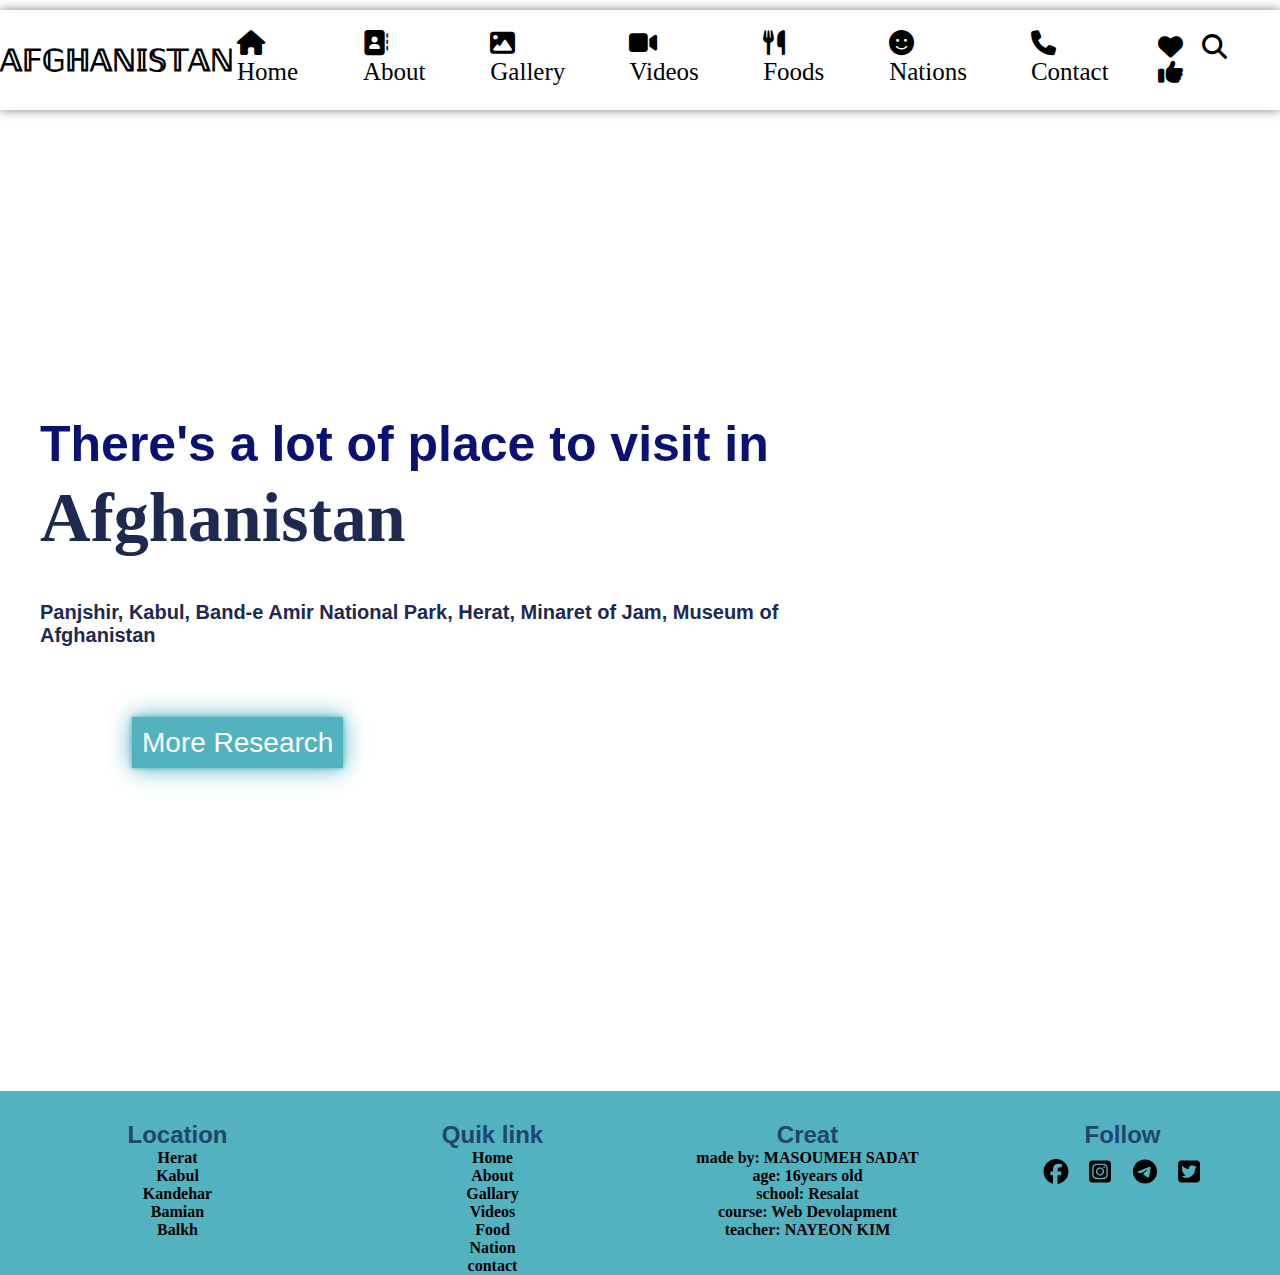
<file: index.html>
<!Doctype html>
<html lang="en">
    <head>
        <meta charset="UTF-8">
        <meta http-equiv="X-UA-Compatible" content="IE=edge">
        <meta name="viewport" content="width=device-width, initial-scale=1.0">
        <link rel="stylesheet" href="styles.css" type="text/css">
        <link rel="icon" type="image/jpg" href="favicon.avif">
        <link rel="stylesheet" href="https://cdnjs.cloudflare.com/ajax/libs/font-awesome/6.5.1/css/all.min.css">
        <title>𝓐𝓕𝓖𝓗𝓐𝓝𝓘𝓢𝓣𝓐𝓝</title>
    </head>
    <body>
        <div class="countainer">
         <nav>
            <ul>
            <div class="logo">𝔸𝔽𝔾ℍ𝔸ℕ𝕀𝕊𝕋𝔸ℕ</div>
            <li><a href="index.html"><i class="fa-solid fa-house"></i>Home</a></li>
            <li><a href="About.html"><i class="fa-solid fa-address-book"></i>About</a></li>
            <li><a href="Gallery.html"><i class="fa-solid fa-image"></i>Gallery</a></li>
            <li><a href="Video.html"><i class="fa-solid fa-video"></i>Videos</a></li>
            <li><a href="Food.html"><i class="fa-solid fa-utensils"></i>Foods</a></li>
            <li><a href="Nation.html"><i class="fa-solid fa-face-smile"></i>Nations</a></li>
            <li><a href="Contact.html"><i class="fa-solid fa-phone"></i>Contact</a></li>
           
            <div class="icon">
                <i class="fa-solid fa-heart"></i>
                <i class="fa-solid fa-magnifying-glass"></i>
                <i class="fa-solid fa-thumbs-up"></i>
            </div>
            </ul>
        </nav>
        
        <div class="main">
            <div class="men-text">
            <h1>There's a lot of place to visit in <span><br>Afghanistan</span></h1>
            <h3>Best place to visit in afghanistan</h3>
            <p>Panjshir, Kabul, Band-e Amir National Park, Herat, Minaret of Jam, Museum of Afghanistan</p>
            </div>
            

        </div>
          <botton class="btn">More Research</botton>
        <footer>
            <div class="footer-main">
            <div class="footer-tag">
                <h2>Location</h2>
                <p>Herat</p>
                <p>Kabul</p>
                <p>Kandehar</p>
                <p>Bamian</p>
                <p>Balkh</p>
            </div>

            <div class="footer-tag">
                <h2>Quik link</h2>
                <p>Home</p>
                <p>About</p>
                <p>Gallary</p>
                <p>Videos</p>
                <p>Food</p>
                <p>Nation</p>
                <p>contact</p>
            </div>

            <div class="footer-tag">
                <h2>Creat</h2>
                <p>made by: MASOUMEH SADAT</p>
                <p>age: 16years old</p>
                <p>school: Resalat</p>
                <p>course: Web Devolapment</p>
                <p>teacher: NAYEON KIM</p>
            </div>

            <div class="footer-tag">
                <h2>Follow</h2>
                <svg style="margin-top: 10px;" xmlns="http://www.w3.org/2000/svg" height="25" width="25" viewBox="0 0 512 512"><!--!Font Awesome Free 6.5.1 by @fontawesome - https://fontawesome.com License - https://fontawesome.com/license/free Copyright 2023 Fonticons, Inc.--><path d="M512 256C512 114.6 397.4 0 256 0S0 114.6 0 256C0 376 82.7 476.8 194.2 504.5V334.2H141.4V256h52.8V222.3c0-87.1 39.4-127.5 125-127.5c16.2 0 44.2 3.2 55.7 6.4V172c-6-.6-16.5-1-29.6-1c-42 0-58.2 15.9-58.2 57.2V256h83.6l-14.4 78.2H287V510.1C413.8 494.8 512 386.9 512 256h0z"/></svg>
                <svg xmlns="http://www.w3.org/2000/svg" height="25" width="25" viewBox="0 0 448 512"><!--!Font Awesome Free 6.5.1 by @fontawesome - https://fontawesome.com License - https://fontawesome.com/license/free Copyright 2023 Fonticons, Inc.--><path d="M194.4 211.7a53.3 53.3 0 1 0 59.3 88.7 53.3 53.3 0 1 0 -59.3-88.7zm142.3-68.4c-5.2-5.2-11.5-9.3-18.4-12c-18.1-7.1-57.6-6.8-83.1-6.5c-4.1 0-7.9 .1-11.2 .1c-3.3 0-7.2 0-11.4-.1c-25.5-.3-64.8-.7-82.9 6.5c-6.9 2.7-13.1 6.8-18.4 12s-9.3 11.5-12 18.4c-7.1 18.1-6.7 57.7-6.5 83.2c0 4.1 .1 7.9 .1 11.1s0 7-.1 11.1c-.2 25.5-.6 65.1 6.5 83.2c2.7 6.9 6.8 13.1 12 18.4s11.5 9.3 18.4 12c18.1 7.1 57.6 6.8 83.1 6.5c4.1 0 7.9-.1 11.2-.1c3.3 0 7.2 0 11.4 .1c25.5 .3 64.8 .7 82.9-6.5c6.9-2.7 13.1-6.8 18.4-12s9.3-11.5 12-18.4c7.2-18 6.8-57.4 6.5-83c0-4.2-.1-8.1-.1-11.4s0-7.1 .1-11.4c.3-25.5 .7-64.9-6.5-83l0 0c-2.7-6.9-6.8-13.1-12-18.4zm-67.1 44.5A82 82 0 1 1 178.4 324.2a82 82 0 1 1 91.1-136.4zm29.2-1.3c-3.1-2.1-5.6-5.1-7.1-8.6s-1.8-7.3-1.1-11.1s2.6-7.1 5.2-9.8s6.1-4.5 9.8-5.2s7.6-.4 11.1 1.1s6.5 3.9 8.6 7s3.2 6.8 3.2 10.6c0 2.5-.5 5-1.4 7.3s-2.4 4.4-4.1 6.2s-3.9 3.2-6.2 4.2s-4.8 1.5-7.3 1.5l0 0c-3.8 0-7.5-1.1-10.6-3.2zM448 96c0-35.3-28.7-64-64-64H64C28.7 32 0 60.7 0 96V416c0 35.3 28.7 64 64 64H384c35.3 0 64-28.7 64-64V96zM357 389c-18.7 18.7-41.4 24.6-67 25.9c-26.4 1.5-105.6 1.5-132 0c-25.6-1.3-48.3-7.2-67-25.9s-24.6-41.4-25.8-67c-1.5-26.4-1.5-105.6 0-132c1.3-25.6 7.1-48.3 25.8-67s41.5-24.6 67-25.8c26.4-1.5 105.6-1.5 132 0c25.6 1.3 48.3 7.1 67 25.8s24.6 41.4 25.8 67c1.5 26.3 1.5 105.4 0 131.9c-1.3 25.6-7.1 48.3-25.8 67z"/></svg>
             <svg xmlns="http://www.w3.org/2000/svg" height="25" width="25" viewBox="0 0 496 512"><!--!Font Awesome Free 6.5.1 by @fontawesome - https://fontawesome.com License - https://fontawesome.com/license/free Copyright 2023 Fonticons, Inc.--><path d="M248 8C111 8 0 119 0 256S111 504 248 504 496 393 496 256 385 8 248 8zM363 176.7c-3.7 39.2-19.9 134.4-28.1 178.3-3.5 18.6-10.3 24.8-16.9 25.4-14.4 1.3-25.3-9.5-39.3-18.7-21.8-14.3-34.2-23.2-55.3-37.2-24.5-16.1-8.6-25 5.3-39.5 3.7-3.8 67.1-61.5 68.3-66.7 .2-.7 .3-3.1-1.2-4.4s-3.6-.8-5.1-.5q-3.3 .7-104.6 69.1-14.8 10.2-26.9 9.9c-8.9-.2-25.9-5-38.6-9.1-15.5-5-27.9-7.7-26.8-16.3q.8-6.7 18.5-13.7 108.4-47.2 144.6-62.3c68.9-28.6 83.2-33.6 92.5-33.8 2.1 0 6.6 .5 9.6 2.9a10.5 10.5 0 0 1 3.5 6.7A43.8 43.8 0 0 1 363 176.7z"/></svg>
                <svg xmlns="http://www.w3.org/2000/svg" height="25" width="25" viewBox="0 0 448 512"><!--!Font Awesome Free 6.5.1 by @fontawesome - https://fontawesome.com License - https://fontawesome.com/license/free Copyright 2023 Fonticons, Inc.--><path d="M64 32C28.7 32 0 60.7 0 96V416c0 35.3 28.7 64 64 64H384c35.3 0 64-28.7 64-64V96c0-35.3-28.7-64-64-64H64zM351.3 199.3v0c0 86.7-66 186.6-186.6 186.6c-37.2 0-71.7-10.8-100.7-29.4c5.3 .6 10.4 .8 15.8 .8c30.7 0 58.9-10.4 81.4-28c-28.8-.6-53-19.5-61.3-45.5c10.1 1.5 19.2 1.5 29.6-1.2c-30-6.1-52.5-32.5-52.5-64.4v-.8c8.7 4.9 18.9 7.9 29.6 8.3c-9-6-16.4-14.1-21.5-23.6s-7.8-20.2-7.7-31c0-12.2 3.2-23.4 8.9-33.1c32.3 39.8 80.8 65.8 135.2 68.6c-9.3-44.5 24-80.6 64-80.6c18.9 0 35.9 7.9 47.9 20.7c14.8-2.8 29-8.3 41.6-15.8c-4.9 15.2-15.2 28-28.8 36.1c13.2-1.4 26-5.1 37.8-10.2c-8.9 13.1-20.1 24.7-32.9 34c.2 2.8 .2 5.7 .2 8.5z"/></svg>
            </div>
            </div>

        </footer>
    </div>
    </body>
   
</html>
</file>
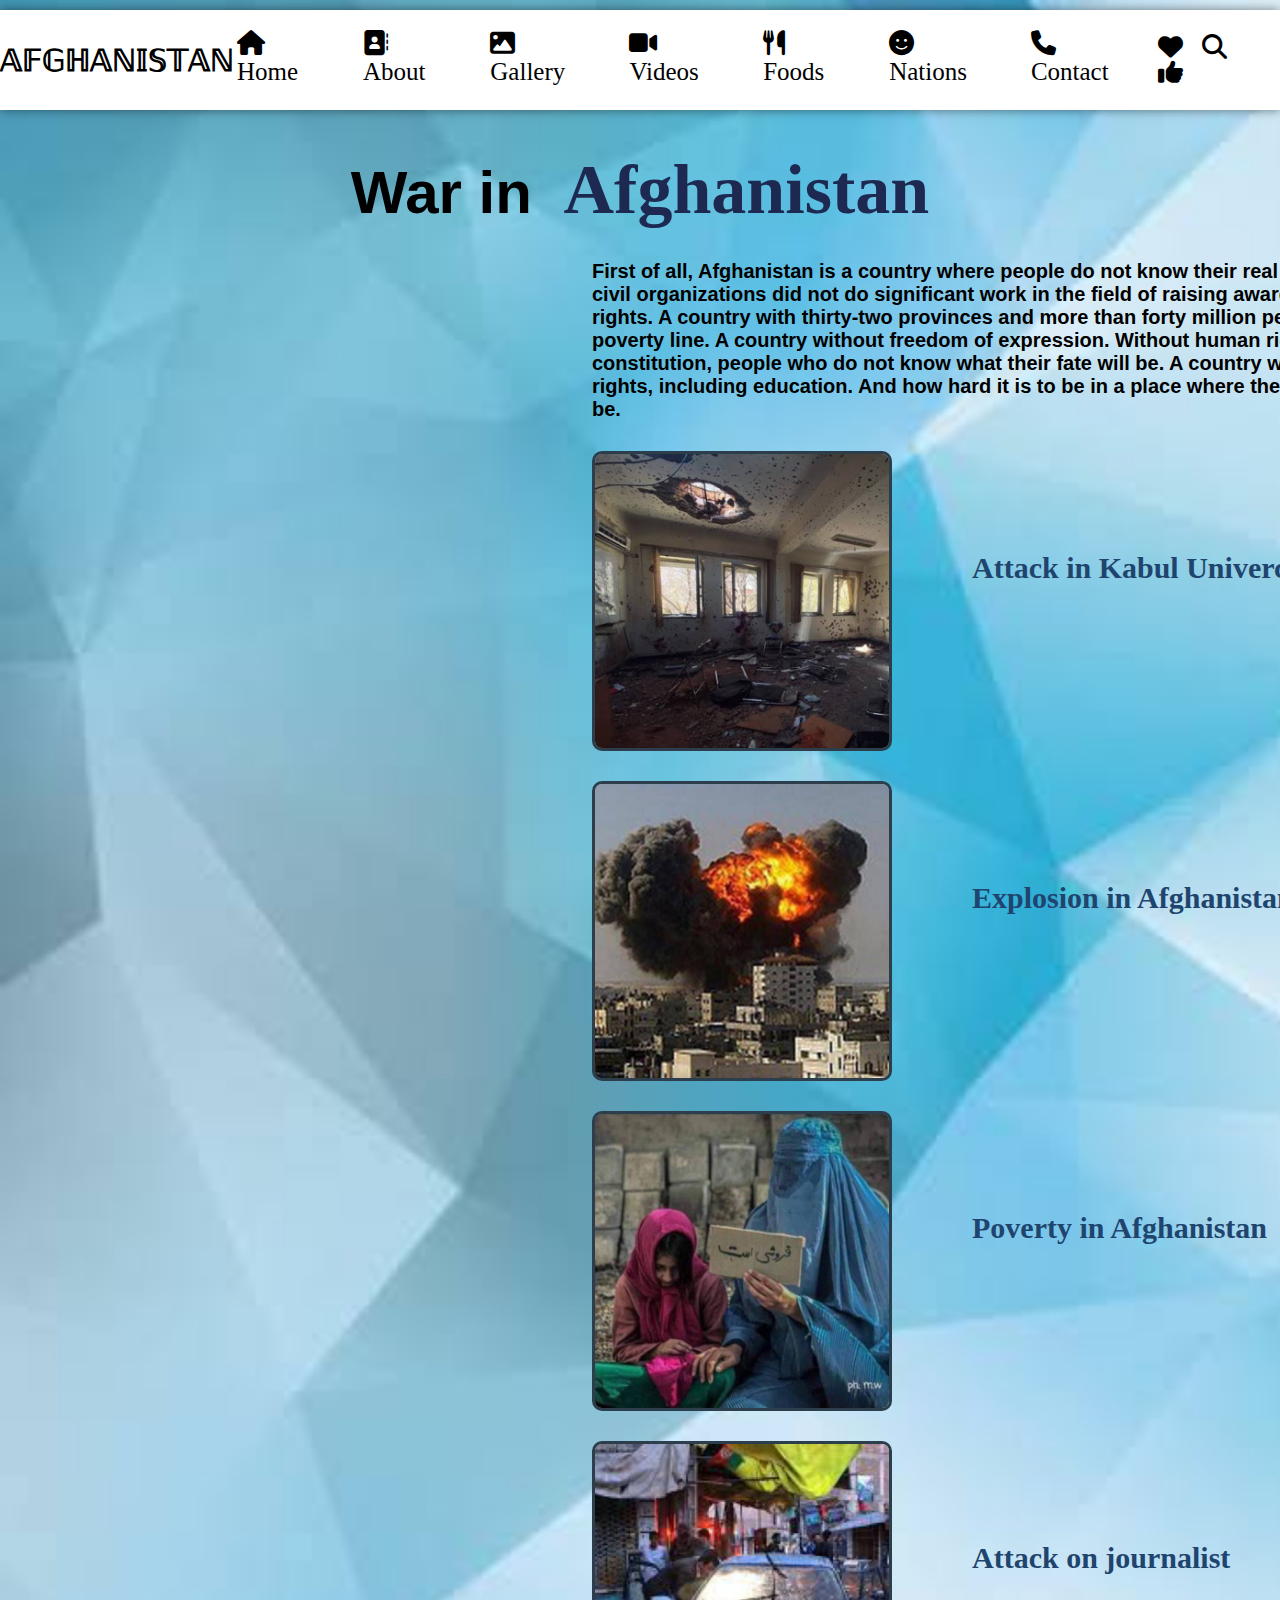
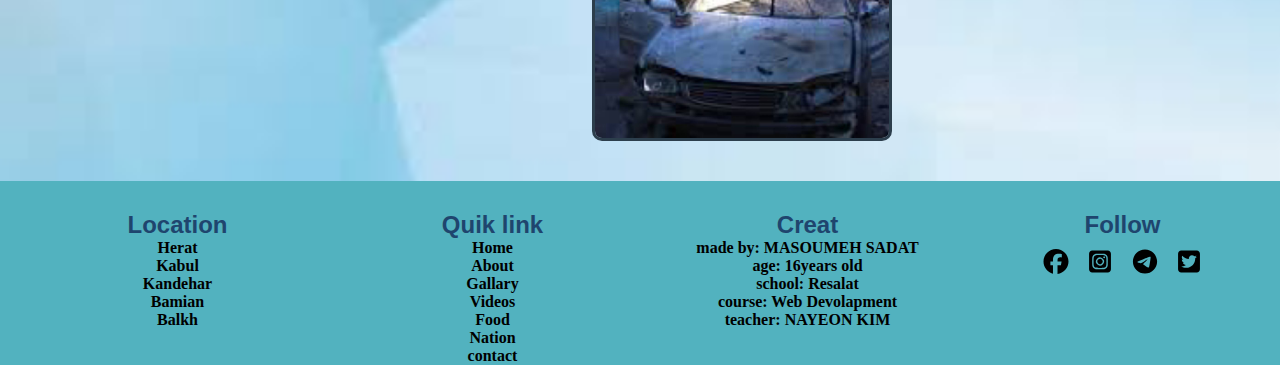
<file: About.html>
<!Doctype html>
<html lang="en">
    <head>
        <meta charset="UTF-8">
        <meta http-equiv="X-UA-Compatible" content="IE=edge">
        <meta name="viewport" content="width=device-width, initial-scale=1.0">
        <link rel="stylesheet" href="About.css" type="text/css">
        <link rel="icon" type="image/jpg" href="favicon.avif">
        <link rel="stylesheet" href="https://cdnjs.cloudflare.com/ajax/libs/font-awesome/6.5.1/css/all.min.css">
        <title>𝓐𝓕𝓖𝓗𝓐𝓝𝓘𝓢𝓣𝓐𝓝</title>
    </head>
    <body>
         <nav>
            <ul>
                <div class="logo">𝔸𝔽𝔾ℍ𝔸ℕ𝕀𝕊𝕋𝔸ℕ</div>
                <li><a href="index.html"><i class="fa-solid fa-house"></i>Home</a></li>
            <li><a href="About.html"><i class="fa-solid fa-address-book"></i>About</a></li>
            <li><a href="Gallery.html"><i class="fa-solid fa-image"></i>Gallery</a></li>
            <li><a href="Video.html"><i class="fa-solid fa-video"></i>Videos</a></li>
            <li><a href="Food.html"><i class="fa-solid fa-utensils"></i>Foods</a></li>
            <li><a href="Nation.html"><i class="fa-solid fa-face-smile"></i>Nations</a></li>
            <li><a href="Contact.html"><i class="fa-solid fa-phone"></i>Contact</a></li>
               
                <div class="icon">
                    <i class="fa-solid fa-heart"></i>
                    <i class="fa-solid fa-magnifying-glass"></i>
                    <i class="fa-solid fa-thumbs-up"></i>
                </div>
                </ul>
        </nav>
        <div class="note">
        <h1>War in <span>Afghanistan</span></h1>
        </div>
             <div class="a">
               <div class="see">
                   
                    <p>First of all, Afghanistan is a country where people do not know their real rights. Because the civil organizations did not do significant work in the field of raising awareness about people's rights. A country with thirty-two provinces and more than forty million people is below the poverty line. A country without freedom of expression. Without human rights. Without any constitution, people who do not know what their fate will be. A country where women have no rights, including education. And how hard it is to be in a place where they don't want you to be.</p>

               </div>
               <div class="see">
                   <img src="d.jpg" alt="attack">
                  <div class="para">
                     <p>Attack in Kabul Univercity</p>
                  </div>
               </div>
               <div class="see">
                    <img src="e.jpg" alt="attack">
                  <div class="para">
                     <p>Explosion in Afghanistan</p>
                  </div>
               </div>
               <div class="see">
                   <img src="f.jpg" alt="attack">
                  <div class="para">
                     <p>Poverty in Afghanistan</p>
                  </div>
               </div>
               <div class="see">
                  <img  src="k.jpg" alt="attack">
                 <div class="para">
                  <p>Attack on journalist</p>
                 </div>
               </div>
            </div>
            <footer>
                <div class="footer-main">
                <div class="footer-tag">
                    <h2>Location</h2>
                    <p>Herat</p>
                    <p>Kabul</p>
                    <p>Kandehar</p>
                    <p>Bamian</p>
                    <p>Balkh</p>
                </div>
    
                <div class="footer-tag">
                    <h2>Quik link</h2>
                    <p>Home</p>
                    <p>About</p>
                    <p>Gallary</p>
                    <p>Videos</p>
                    <p>Food</p>
                    <p>Nation</p>
                    <p>contact</p>
                </div>
    
                <div class="footer-tag">
                    <h2>Creat</h2>
                    <p>made by: MASOUMEH SADAT</p>
                    <p>age: 16years old</p>
                    <p>school: Resalat</p>
                    <p>course: Web Devolapment</p>
                    <p>teacher: NAYEON KIM</p>
                </div>
    
                <div class="footer-tag">
                    <h2>Follow</h2>
                    <svg style="margin-top: 10px;" xmlns="http://www.w3.org/2000/svg" height="25" width="25" viewBox="0 0 512 512"><!--!Font Awesome Free 6.5.1 by @fontawesome - https://fontawesome.com License - https://fontawesome.com/license/free Copyright 2023 Fonticons, Inc.--><path d="M512 256C512 114.6 397.4 0 256 0S0 114.6 0 256C0 376 82.7 476.8 194.2 504.5V334.2H141.4V256h52.8V222.3c0-87.1 39.4-127.5 125-127.5c16.2 0 44.2 3.2 55.7 6.4V172c-6-.6-16.5-1-29.6-1c-42 0-58.2 15.9-58.2 57.2V256h83.6l-14.4 78.2H287V510.1C413.8 494.8 512 386.9 512 256h0z"/></svg>
                <svg xmlns="http://www.w3.org/2000/svg" height="25" width="25" viewBox="0 0 448 512"><!--!Font Awesome Free 6.5.1 by @fontawesome - https://fontawesome.com License - https://fontawesome.com/license/free Copyright 2023 Fonticons, Inc.--><path d="M194.4 211.7a53.3 53.3 0 1 0 59.3 88.7 53.3 53.3 0 1 0 -59.3-88.7zm142.3-68.4c-5.2-5.2-11.5-9.3-18.4-12c-18.1-7.1-57.6-6.8-83.1-6.5c-4.1 0-7.9 .1-11.2 .1c-3.3 0-7.2 0-11.4-.1c-25.5-.3-64.8-.7-82.9 6.5c-6.9 2.7-13.1 6.8-18.4 12s-9.3 11.5-12 18.4c-7.1 18.1-6.7 57.7-6.5 83.2c0 4.1 .1 7.9 .1 11.1s0 7-.1 11.1c-.2 25.5-.6 65.1 6.5 83.2c2.7 6.9 6.8 13.1 12 18.4s11.5 9.3 18.4 12c18.1 7.1 57.6 6.8 83.1 6.5c4.1 0 7.9-.1 11.2-.1c3.3 0 7.2 0 11.4 .1c25.5 .3 64.8 .7 82.9-6.5c6.9-2.7 13.1-6.8 18.4-12s9.3-11.5 12-18.4c7.2-18 6.8-57.4 6.5-83c0-4.2-.1-8.1-.1-11.4s0-7.1 .1-11.4c.3-25.5 .7-64.9-6.5-83l0 0c-2.7-6.9-6.8-13.1-12-18.4zm-67.1 44.5A82 82 0 1 1 178.4 324.2a82 82 0 1 1 91.1-136.4zm29.2-1.3c-3.1-2.1-5.6-5.1-7.1-8.6s-1.8-7.3-1.1-11.1s2.6-7.1 5.2-9.8s6.1-4.5 9.8-5.2s7.6-.4 11.1 1.1s6.5 3.9 8.6 7s3.2 6.8 3.2 10.6c0 2.5-.5 5-1.4 7.3s-2.4 4.4-4.1 6.2s-3.9 3.2-6.2 4.2s-4.8 1.5-7.3 1.5l0 0c-3.8 0-7.5-1.1-10.6-3.2zM448 96c0-35.3-28.7-64-64-64H64C28.7 32 0 60.7 0 96V416c0 35.3 28.7 64 64 64H384c35.3 0 64-28.7 64-64V96zM357 389c-18.7 18.7-41.4 24.6-67 25.9c-26.4 1.5-105.6 1.5-132 0c-25.6-1.3-48.3-7.2-67-25.9s-24.6-41.4-25.8-67c-1.5-26.4-1.5-105.6 0-132c1.3-25.6 7.1-48.3 25.8-67s41.5-24.6 67-25.8c26.4-1.5 105.6-1.5 132 0c25.6 1.3 48.3 7.1 67 25.8s24.6 41.4 25.8 67c1.5 26.3 1.5 105.4 0 131.9c-1.3 25.6-7.1 48.3-25.8 67z"/></svg>
             <svg xmlns="http://www.w3.org/2000/svg" height="25" width="25" viewBox="0 0 496 512"><!--!Font Awesome Free 6.5.1 by @fontawesome - https://fontawesome.com License - https://fontawesome.com/license/free Copyright 2023 Fonticons, Inc.--><path d="M248 8C111 8 0 119 0 256S111 504 248 504 496 393 496 256 385 8 248 8zM363 176.7c-3.7 39.2-19.9 134.4-28.1 178.3-3.5 18.6-10.3 24.8-16.9 25.4-14.4 1.3-25.3-9.5-39.3-18.7-21.8-14.3-34.2-23.2-55.3-37.2-24.5-16.1-8.6-25 5.3-39.5 3.7-3.8 67.1-61.5 68.3-66.7 .2-.7 .3-3.1-1.2-4.4s-3.6-.8-5.1-.5q-3.3 .7-104.6 69.1-14.8 10.2-26.9 9.9c-8.9-.2-25.9-5-38.6-9.1-15.5-5-27.9-7.7-26.8-16.3q.8-6.7 18.5-13.7 108.4-47.2 144.6-62.3c68.9-28.6 83.2-33.6 92.5-33.8 2.1 0 6.6 .5 9.6 2.9a10.5 10.5 0 0 1 3.5 6.7A43.8 43.8 0 0 1 363 176.7z"/></svg>
                <svg xmlns="http://www.w3.org/2000/svg" height="25" width="25" viewBox="0 0 448 512"><!--!Font Awesome Free 6.5.1 by @fontawesome - https://fontawesome.com License - https://fontawesome.com/license/free Copyright 2023 Fonticons, Inc.--><path d="M64 32C28.7 32 0 60.7 0 96V416c0 35.3 28.7 64 64 64H384c35.3 0 64-28.7 64-64V96c0-35.3-28.7-64-64-64H64zM351.3 199.3v0c0 86.7-66 186.6-186.6 186.6c-37.2 0-71.7-10.8-100.7-29.4c5.3 .6 10.4 .8 15.8 .8c30.7 0 58.9-10.4 81.4-28c-28.8-.6-53-19.5-61.3-45.5c10.1 1.5 19.2 1.5 29.6-1.2c-30-6.1-52.5-32.5-52.5-64.4v-.8c8.7 4.9 18.9 7.9 29.6 8.3c-9-6-16.4-14.1-21.5-23.6s-7.8-20.2-7.7-31c0-12.2 3.2-23.4 8.9-33.1c32.3 39.8 80.8 65.8 135.2 68.6c-9.3-44.5 24-80.6 64-80.6c18.9 0 35.9 7.9 47.9 20.7c14.8-2.8 29-8.3 41.6-15.8c-4.9 15.2-15.2 28-28.8 36.1c13.2-1.4 26-5.1 37.8-10.2c-8.9 13.1-20.1 24.7-32.9 34c.2 2.8 .2 5.7 .2 8.5z"/></svg>
                </div>
                </div>
    
            </footer>
    </body>
   
</html>
</file>
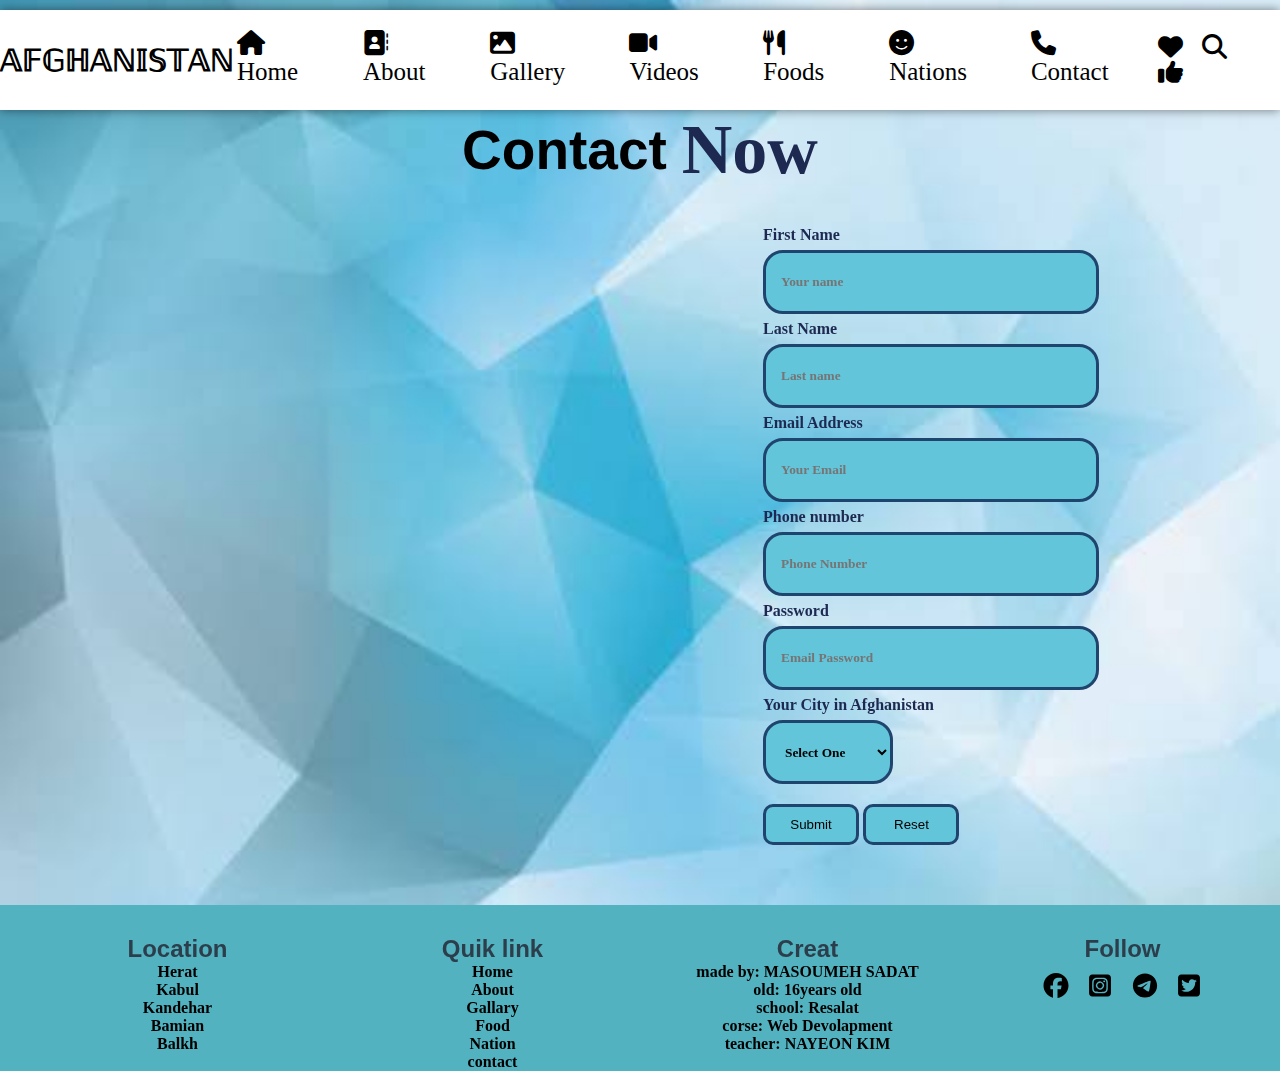
<file: Contact.html>
<!Doctype html>
<html lang="en">
    <head>
        <meta charset="UTF-8">
        <meta http-equiv="X-UA-Compatible" content="IE=edge">
        <meta name="viewport" content="width=device-width, initial-scale=1.0">
        <link rel="stylesheet" href="Contact.css" type="text/css">
        <link rel="icon" type="image/jpg" href="favicon.avif">
        <link rel="stylesheet" href="https://cdnjs.cloudflare.com/ajax/libs/font-awesome/6.5.1/css/all.min.css">
        <title>𝓐𝓕𝓖𝓗𝓐𝓝𝓘𝓢𝓣𝓐𝓝</title>
    </head>
    <body>
         <nav>
            <ul>
                <div class="logo">𝔸𝔽𝔾ℍ𝔸ℕ𝕀𝕊𝕋𝔸ℕ</div>
                <li><a href="index.html"><i class="fa-solid fa-house"></i>Home</a></li>
            <li><a href="About.html"><i class="fa-solid fa-address-book"></i>About</a></li>
            <li><a href="Gallery.html"><i class="fa-solid fa-image"></i>Gallery</a></li>
            <li><a href="Video.html"><i class="fa-solid fa-video"></i>Videos</a></li>
            <li><a href="Food.html"><i class="fa-solid fa-utensils"></i>Foods</a></li>
            <li><a href="Nation.html"><i class="fa-solid fa-face-smile"></i>Nations</a></li>
            <li><a href="Contact.html"><i class="fa-solid fa-phone"></i>Contact</a></li>
               
                <div class="icon">
                    <i class="fa-solid fa-heart"></i>
                    <i class="fa-solid fa-magnifying-glass"></i>
                    <i class="fa-solid fa-thumbs-up"></i>
                </div>
                </ul>
        </nav>
         <div class="h1">
        <h1>Contact<span>Now</span></h1>
        </div>
        <div class="contact">

            <div class="contact-main">

                <div class="contact-image">

                    <iframe src="https://www.google.com/maps/embed?pb=!1m18!1m12!1m3!1d6788427.895200019!2d62.41743645874842!3d33.82103309043296!2m3!1f0!2f0!3f0!3m2!1i1024!2i768!4f13.1!3m3!1m2!1s0x38d16eb6f8ff026d%3A0xf3b5460dbe96da78!2sAfghanistan!5e0!3m2!1sen!2s!4v1703225509713!5m2!1sen!2s" width="600" height="450" style="border:0;" allowfullscreen="" loading="lazy" referrerpolicy="no-referrer-when-downgrade"></iframe>
                </div>

                <form action="thankyou.html" method="GET">
                    <div>
                        <label for="name">First Name</label></br>
                        <input type="text" id="name" placeholder="Your name" name="name" required minlength="1"/>
                    </div>

                    <div>
                        <label for="name">Last Name</label></br>
                        <input type="text" id="name" placeholder="Last name" name="name" required minlength="1"/>
                    </div>
    
                    <div>
                        <label for="email">Email Address</label></br>
                        <input type="email" id="email" name="email" placeholder="Your Email" name="name" required minlength="5" />
                    </div>

                    <div>
                        <label for="Phone-number">Phone number</label></br>
                        <input type="tel" id="phone" name="phone" placeholder="Phone Number" required minlength="3">
                    </div>

                    <div>
                        <label for="Password">Password</label></br>
                        <input placeholder="Email Password" type="password" required minlength="8">
                    </div>

                    <div>
                        <label for="city">Your City in Afghanistan</label></br>
                        <select id="city">
                            <option name="city">Select One</option>
                            <option name="city">Herat</option>
                            <option name="city">Kabul</option>
                            <option name="city">Mazar</option>
                            <option name="city">Ghazni</option>
                            <option name="city">Kandahar</option>
                        </select>
                    </div>

                    <div>
                        <button type="submit">Submit</button>
                        <button type="reset">Reset</button>
                    </div>

                    </form>
                     
            </div>
        </div>
        <footer>
            <div class="footer-main">
            <div class="footer-tag">
                <h2>Location</h2>
                <p>Herat</p>
                <p>Kabul</p>
                <p>Kandehar</p>
                <p>Bamian</p>
                <p>Balkh</p>
            </div>

            <div class="footer-tag">
                <h2>Quik link</h2>
                <p>Home</p>
                <p>About</p>
                <p>Gallary</p>
                <p>Food</p>
                <p>Nation</p>
                <p>contact</p>
            </div>

            <div class="footer-tag">
                <h2>Creat</h2>
                <p>made by: MASOUMEH SADAT</p>
                <p>old: 16years old</p>
                <p>school: Resalat</p>
                <p>corse: Web Devolapment</p>
                <p>teacher: NAYEON KIM</p>
            </div>

            <div class="footer-tag">
                <h2>Follow</h2>
                <svg style="margin-top: 10px;" xmlns="http://www.w3.org/2000/svg" height="25" width="25" viewBox="0 0 512 512"><!--!Font Awesome Free 6.5.1 by @fontawesome - https://fontawesome.com License - https://fontawesome.com/license/free Copyright 2023 Fonticons, Inc.--><path d="M512 256C512 114.6 397.4 0 256 0S0 114.6 0 256C0 376 82.7 476.8 194.2 504.5V334.2H141.4V256h52.8V222.3c0-87.1 39.4-127.5 125-127.5c16.2 0 44.2 3.2 55.7 6.4V172c-6-.6-16.5-1-29.6-1c-42 0-58.2 15.9-58.2 57.2V256h83.6l-14.4 78.2H287V510.1C413.8 494.8 512 386.9 512 256h0z"/></svg>
                <svg xmlns="http://www.w3.org/2000/svg" height="25" width="25" viewBox="0 0 448 512"><!--!Font Awesome Free 6.5.1 by @fontawesome - https://fontawesome.com License - https://fontawesome.com/license/free Copyright 2023 Fonticons, Inc.--><path d="M194.4 211.7a53.3 53.3 0 1 0 59.3 88.7 53.3 53.3 0 1 0 -59.3-88.7zm142.3-68.4c-5.2-5.2-11.5-9.3-18.4-12c-18.1-7.1-57.6-6.8-83.1-6.5c-4.1 0-7.9 .1-11.2 .1c-3.3 0-7.2 0-11.4-.1c-25.5-.3-64.8-.7-82.9 6.5c-6.9 2.7-13.1 6.8-18.4 12s-9.3 11.5-12 18.4c-7.1 18.1-6.7 57.7-6.5 83.2c0 4.1 .1 7.9 .1 11.1s0 7-.1 11.1c-.2 25.5-.6 65.1 6.5 83.2c2.7 6.9 6.8 13.1 12 18.4s11.5 9.3 18.4 12c18.1 7.1 57.6 6.8 83.1 6.5c4.1 0 7.9-.1 11.2-.1c3.3 0 7.2 0 11.4 .1c25.5 .3 64.8 .7 82.9-6.5c6.9-2.7 13.1-6.8 18.4-12s9.3-11.5 12-18.4c7.2-18 6.8-57.4 6.5-83c0-4.2-.1-8.1-.1-11.4s0-7.1 .1-11.4c.3-25.5 .7-64.9-6.5-83l0 0c-2.7-6.9-6.8-13.1-12-18.4zm-67.1 44.5A82 82 0 1 1 178.4 324.2a82 82 0 1 1 91.1-136.4zm29.2-1.3c-3.1-2.1-5.6-5.1-7.1-8.6s-1.8-7.3-1.1-11.1s2.6-7.1 5.2-9.8s6.1-4.5 9.8-5.2s7.6-.4 11.1 1.1s6.5 3.9 8.6 7s3.2 6.8 3.2 10.6c0 2.5-.5 5-1.4 7.3s-2.4 4.4-4.1 6.2s-3.9 3.2-6.2 4.2s-4.8 1.5-7.3 1.5l0 0c-3.8 0-7.5-1.1-10.6-3.2zM448 96c0-35.3-28.7-64-64-64H64C28.7 32 0 60.7 0 96V416c0 35.3 28.7 64 64 64H384c35.3 0 64-28.7 64-64V96zM357 389c-18.7 18.7-41.4 24.6-67 25.9c-26.4 1.5-105.6 1.5-132 0c-25.6-1.3-48.3-7.2-67-25.9s-24.6-41.4-25.8-67c-1.5-26.4-1.5-105.6 0-132c1.3-25.6 7.1-48.3 25.8-67s41.5-24.6 67-25.8c26.4-1.5 105.6-1.5 132 0c25.6 1.3 48.3 7.1 67 25.8s24.6 41.4 25.8 67c1.5 26.3 1.5 105.4 0 131.9c-1.3 25.6-7.1 48.3-25.8 67z"/></svg>
             <svg xmlns="http://www.w3.org/2000/svg" height="25" width="25" viewBox="0 0 496 512"><!--!Font Awesome Free 6.5.1 by @fontawesome - https://fontawesome.com License - https://fontawesome.com/license/free Copyright 2023 Fonticons, Inc.--><path d="M248 8C111 8 0 119 0 256S111 504 248 504 496 393 496 256 385 8 248 8zM363 176.7c-3.7 39.2-19.9 134.4-28.1 178.3-3.5 18.6-10.3 24.8-16.9 25.4-14.4 1.3-25.3-9.5-39.3-18.7-21.8-14.3-34.2-23.2-55.3-37.2-24.5-16.1-8.6-25 5.3-39.5 3.7-3.8 67.1-61.5 68.3-66.7 .2-.7 .3-3.1-1.2-4.4s-3.6-.8-5.1-.5q-3.3 .7-104.6 69.1-14.8 10.2-26.9 9.9c-8.9-.2-25.9-5-38.6-9.1-15.5-5-27.9-7.7-26.8-16.3q.8-6.7 18.5-13.7 108.4-47.2 144.6-62.3c68.9-28.6 83.2-33.6 92.5-33.8 2.1 0 6.6 .5 9.6 2.9a10.5 10.5 0 0 1 3.5 6.7A43.8 43.8 0 0 1 363 176.7z"/></svg>
                <svg xmlns="http://www.w3.org/2000/svg" height="25" width="25" viewBox="0 0 448 512"><!--!Font Awesome Free 6.5.1 by @fontawesome - https://fontawesome.com License - https://fontawesome.com/license/free Copyright 2023 Fonticons, Inc.--><path d="M64 32C28.7 32 0 60.7 0 96V416c0 35.3 28.7 64 64 64H384c35.3 0 64-28.7 64-64V96c0-35.3-28.7-64-64-64H64zM351.3 199.3v0c0 86.7-66 186.6-186.6 186.6c-37.2 0-71.7-10.8-100.7-29.4c5.3 .6 10.4 .8 15.8 .8c30.7 0 58.9-10.4 81.4-28c-28.8-.6-53-19.5-61.3-45.5c10.1 1.5 19.2 1.5 29.6-1.2c-30-6.1-52.5-32.5-52.5-64.4v-.8c8.7 4.9 18.9 7.9 29.6 8.3c-9-6-16.4-14.1-21.5-23.6s-7.8-20.2-7.7-31c0-12.2 3.2-23.4 8.9-33.1c32.3 39.8 80.8 65.8 135.2 68.6c-9.3-44.5 24-80.6 64-80.6c18.9 0 35.9 7.9 47.9 20.7c14.8-2.8 29-8.3 41.6-15.8c-4.9 15.2-15.2 28-28.8 36.1c13.2-1.4 26-5.1 37.8-10.2c-8.9 13.1-20.1 24.7-32.9 34c.2 2.8 .2 5.7 .2 8.5z"/></svg>
            </div>
            </div>
        </footer>
    </body>
</html>
</file>
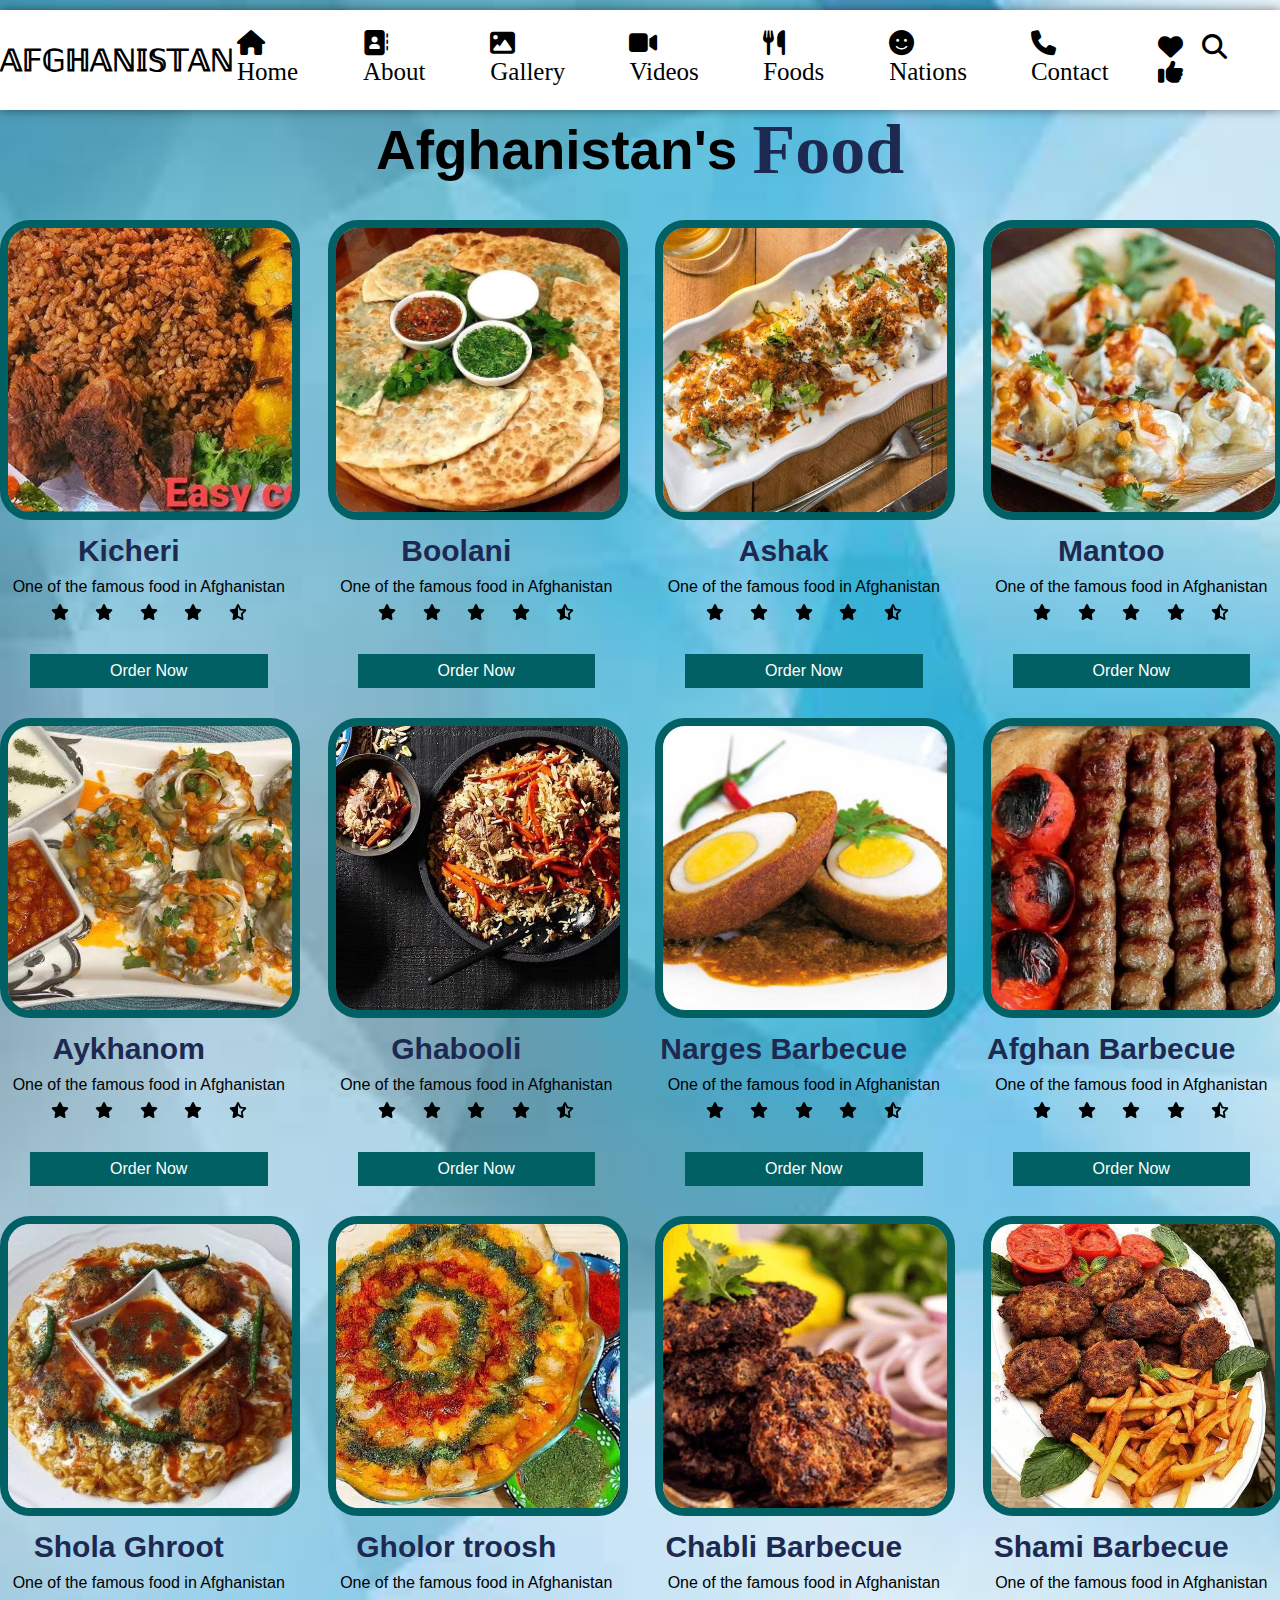
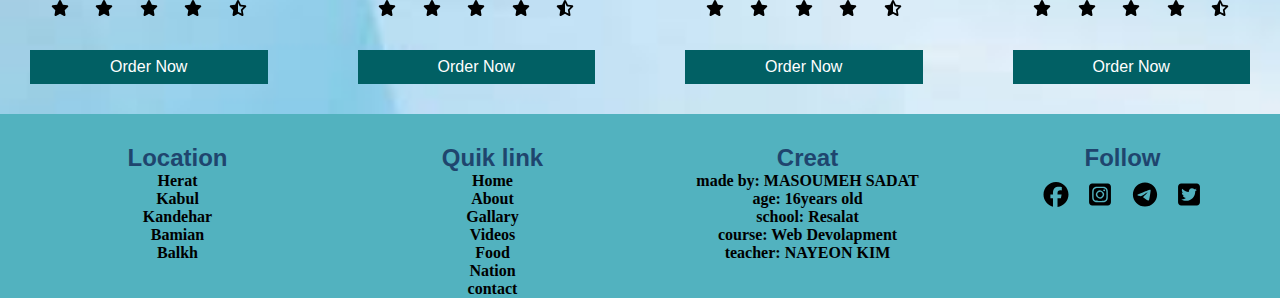
<file: Food.html>
<!Doctype html>
<html lang="en">
    <head>
        <meta charset="UTF-8">
        <meta http-equiv="X-UA-Compatible" content="IE=edge">
        <meta name="viewport" content="width=device-width, initial-scale=1.0">
        <link rel="stylesheet" href="Food.css" type="text/css">
        <link rel="icon" type="image/jpg" href="favicon.avif">
        <link rel="stylesheet" href="https://cdnjs.cloudflare.com/ajax/libs/font-awesome/6.5.1/css/all.min.css">
        <title>𝓐𝓕𝓖𝓗𝓐𝓝𝓘𝓢𝓣𝓐𝓝</title>
    </head>
    <body>
         <nav>
            <ul>
                <div class="logo">𝔸𝔽𝔾ℍ𝔸ℕ𝕀𝕊𝕋𝔸ℕ</div>
                <li><a href="index.html"><i class="fa-solid fa-house"></i>Home</a></li>
            <li><a href="About.html"><i class="fa-solid fa-address-book"></i>About</a></li>
            <li><a href="Gallery.html"><i class="fa-solid fa-image"></i>Gallery</a></li>
            <li><a href="Video.html"><i class="fa-solid fa-video"></i>Videos</a></li>
            <li><a href="Food.html"><i class="fa-solid fa-utensils"></i>Foods</a></li>
            <li><a href="Nation.html"><i class="fa-solid fa-face-smile"></i>Nations</a></li>
            <li><a href="Contact.html"><i class="fa-solid fa-phone"></i>Contact</a></li>
               
                <div class="icon">
                    <i class="fa-solid fa-heart"></i>
                    <i class="fa-solid fa-magnifying-glass"></i>
                    <i class="fa-solid fa-thumbs-up"></i>
                </div>
                </ul>
        </nav>
        <div class="h1">
        <h1>Afghanistan's<span>Food</span></h1>
        </div>

        
        <div class="food">
            <div class="dis"> 
                
             <div class="food-card">

               
            <div class="food-image">
                <img src="img1.jpg" alt="food"> 
            </div>

            <div class="small-card">
                <i class="fa-solid fa-heart" style="font-size: 40px;"></i>
            </div>

            <div class="food-info">
                <h2>Kicheri</h2>

                <p>One of the famous food in Afghanistan </p>
            </div>


            <div class="icon">

                <svg xmlns="http://www.w3.org/2000/svg" height="16" width="18" viewBox="0 0 576 512"><!--!Font Awesome Free 6.5.1 by @fontawesome - https://fontawesome.com License - https://fontawesome.com/license/free Copyright 2023 Fonticons, Inc.--><path d="M316.9 18C311.6 7 300.4 0 288.1 0s-23.4 7-28.8 18L195 150.3 51.4 171.5c-12 1.8-22 10.2-25.7 21.7s-.7 24.2 7.9 32.7L137.8 329 113.2 474.7c-2 12 3 24.2 12.9 31.3s23 8 33.8 2.3l128.3-68.5 128.3 68.5c10.8 5.7 23.9 4.9 33.8-2.3s14.9-19.3 12.9-31.3L438.5 329 542.7 225.9c8.6-8.5 11.7-21.2 7.9-32.7s-13.7-19.9-25.7-21.7L381.2 150.3 316.9 18z"/></svg>
                <svg xmlns="http://www.w3.org/2000/svg" height="16" width="18" viewBox="0 0 576 512"><!--!Font Awesome Free 6.5.1 by @fontawesome - https://fontawesome.com License - https://fontawesome.com/license/free Copyright 2023 Fonticons, Inc.--><path d="M316.9 18C311.6 7 300.4 0 288.1 0s-23.4 7-28.8 18L195 150.3 51.4 171.5c-12 1.8-22 10.2-25.7 21.7s-.7 24.2 7.9 32.7L137.8 329 113.2 474.7c-2 12 3 24.2 12.9 31.3s23 8 33.8 2.3l128.3-68.5 128.3 68.5c10.8 5.7 23.9 4.9 33.8-2.3s14.9-19.3 12.9-31.3L438.5 329 542.7 225.9c8.6-8.5 11.7-21.2 7.9-32.7s-13.7-19.9-25.7-21.7L381.2 150.3 316.9 18z"/></svg>
                <svg xmlns="http://www.w3.org/2000/svg" height="16" width="18" viewBox="0 0 576 512"><!--!Font Awesome Free 6.5.1 by @fontawesome - https://fontawesome.com License - https://fontawesome.com/license/free Copyright 2023 Fonticons, Inc.--><path d="M316.9 18C311.6 7 300.4 0 288.1 0s-23.4 7-28.8 18L195 150.3 51.4 171.5c-12 1.8-22 10.2-25.7 21.7s-.7 24.2 7.9 32.7L137.8 329 113.2 474.7c-2 12 3 24.2 12.9 31.3s23 8 33.8 2.3l128.3-68.5 128.3 68.5c10.8 5.7 23.9 4.9 33.8-2.3s14.9-19.3 12.9-31.3L438.5 329 542.7 225.9c8.6-8.5 11.7-21.2 7.9-32.7s-13.7-19.9-25.7-21.7L381.2 150.3 316.9 18z"/></svg>
                <svg xmlns="http://www.w3.org/2000/svg" height="16" width="18" viewBox="0 0 576 512"><!--!Font Awesome Free 6.5.1 by @fontawesome - https://fontawesome.com License - https://fontawesome.com/license/free Copyright 2023 Fonticons, Inc.--><path d="M316.9 18C311.6 7 300.4 0 288.1 0s-23.4 7-28.8 18L195 150.3 51.4 171.5c-12 1.8-22 10.2-25.7 21.7s-.7 24.2 7.9 32.7L137.8 329 113.2 474.7c-2 12 3 24.2 12.9 31.3s23 8 33.8 2.3l128.3-68.5 128.3 68.5c10.8 5.7 23.9 4.9 33.8-2.3s14.9-19.3 12.9-31.3L438.5 329 542.7 225.9c8.6-8.5 11.7-21.2 7.9-32.7s-13.7-19.9-25.7-21.7L381.2 150.3 316.9 18z"/></svg>
                <svg xmlns="http://www.w3.org/2000/svg" height="16" width="18" viewBox="0 0 576 512"><!--!Font Awesome Free 6.5.1 by @fontawesome - https://fontawesome.com License - https://fontawesome.com/license/free Copyright 2023 Fonticons, Inc.--><path d="M288 376.4l.1-.1 26.4 14.1 85.2 45.5-16.5-97.6-4.8-28.7 20.7-20.5 70.1-69.3-96.1-14.2-29.3-4.3-12.9-26.6L288.1 86.9l-.1 .3V376.4zm175.1 98.3c2 12-3 24.2-12.9 31.3s-23 8-33.8 2.3L288.1 439.8 159.8 508.3C149 514 135.9 513.1 126 506s-14.9-19.3-12.9-31.3L137.8 329 33.6 225.9c-8.6-8.5-11.7-21.2-7.9-32.7s13.7-19.9 25.7-21.7L195 150.3 259.4 18c5.4-11 16.5-18 28.8-18s23.4 7 28.8 18l64.3 132.3 143.6 21.2c12 1.8 22 10.2 25.7 21.7s.7 24.2-7.9 32.7L438.5 329l24.6 145.7z"/></svg>
            </div>
            <a href="#" class="food-btn">Order Now</a>
            </div>
            


             <div class="food-card">

               
            <div class="food-image">
                <img src="img2.jpg" alt="food"> 
            </div>

            <div class="small-card">
                <i class="fa-solid fa-heart" style="font-size: 40px;"></i>
            </div>

            <div class="food-info">
                <h2>Boolani</h2>

                <p>One of the famous food in Afghanistan</p>
            </div>


            <div class="icon">

                <svg xmlns="http://www.w3.org/2000/svg" height="16" width="18" viewBox="0 0 576 512"><!--!Font Awesome Free 6.5.1 by @fontawesome - https://fontawesome.com License - https://fontawesome.com/license/free Copyright 2023 Fonticons, Inc.--><path d="M316.9 18C311.6 7 300.4 0 288.1 0s-23.4 7-28.8 18L195 150.3 51.4 171.5c-12 1.8-22 10.2-25.7 21.7s-.7 24.2 7.9 32.7L137.8 329 113.2 474.7c-2 12 3 24.2 12.9 31.3s23 8 33.8 2.3l128.3-68.5 128.3 68.5c10.8 5.7 23.9 4.9 33.8-2.3s14.9-19.3 12.9-31.3L438.5 329 542.7 225.9c8.6-8.5 11.7-21.2 7.9-32.7s-13.7-19.9-25.7-21.7L381.2 150.3 316.9 18z"/></svg>
                <svg xmlns="http://www.w3.org/2000/svg" height="16" width="18" viewBox="0 0 576 512"><!--!Font Awesome Free 6.5.1 by @fontawesome - https://fontawesome.com License - https://fontawesome.com/license/free Copyright 2023 Fonticons, Inc.--><path d="M316.9 18C311.6 7 300.4 0 288.1 0s-23.4 7-28.8 18L195 150.3 51.4 171.5c-12 1.8-22 10.2-25.7 21.7s-.7 24.2 7.9 32.7L137.8 329 113.2 474.7c-2 12 3 24.2 12.9 31.3s23 8 33.8 2.3l128.3-68.5 128.3 68.5c10.8 5.7 23.9 4.9 33.8-2.3s14.9-19.3 12.9-31.3L438.5 329 542.7 225.9c8.6-8.5 11.7-21.2 7.9-32.7s-13.7-19.9-25.7-21.7L381.2 150.3 316.9 18z"/></svg>
                <svg xmlns="http://www.w3.org/2000/svg" height="16" width="18" viewBox="0 0 576 512"><!--!Font Awesome Free 6.5.1 by @fontawesome - https://fontawesome.com License - https://fontawesome.com/license/free Copyright 2023 Fonticons, Inc.--><path d="M316.9 18C311.6 7 300.4 0 288.1 0s-23.4 7-28.8 18L195 150.3 51.4 171.5c-12 1.8-22 10.2-25.7 21.7s-.7 24.2 7.9 32.7L137.8 329 113.2 474.7c-2 12 3 24.2 12.9 31.3s23 8 33.8 2.3l128.3-68.5 128.3 68.5c10.8 5.7 23.9 4.9 33.8-2.3s14.9-19.3 12.9-31.3L438.5 329 542.7 225.9c8.6-8.5 11.7-21.2 7.9-32.7s-13.7-19.9-25.7-21.7L381.2 150.3 316.9 18z"/></svg>
                <svg xmlns="http://www.w3.org/2000/svg" height="16" width="18" viewBox="0 0 576 512"><!--!Font Awesome Free 6.5.1 by @fontawesome - https://fontawesome.com License - https://fontawesome.com/license/free Copyright 2023 Fonticons, Inc.--><path d="M316.9 18C311.6 7 300.4 0 288.1 0s-23.4 7-28.8 18L195 150.3 51.4 171.5c-12 1.8-22 10.2-25.7 21.7s-.7 24.2 7.9 32.7L137.8 329 113.2 474.7c-2 12 3 24.2 12.9 31.3s23 8 33.8 2.3l128.3-68.5 128.3 68.5c10.8 5.7 23.9 4.9 33.8-2.3s14.9-19.3 12.9-31.3L438.5 329 542.7 225.9c8.6-8.5 11.7-21.2 7.9-32.7s-13.7-19.9-25.7-21.7L381.2 150.3 316.9 18z"/></svg>
                <svg xmlns="http://www.w3.org/2000/svg" height="16" width="18" viewBox="0 0 576 512"><!--!Font Awesome Free 6.5.1 by @fontawesome - https://fontawesome.com License - https://fontawesome.com/license/free Copyright 2023 Fonticons, Inc.--><path d="M288 376.4l.1-.1 26.4 14.1 85.2 45.5-16.5-97.6-4.8-28.7 20.7-20.5 70.1-69.3-96.1-14.2-29.3-4.3-12.9-26.6L288.1 86.9l-.1 .3V376.4zm175.1 98.3c2 12-3 24.2-12.9 31.3s-23 8-33.8 2.3L288.1 439.8 159.8 508.3C149 514 135.9 513.1 126 506s-14.9-19.3-12.9-31.3L137.8 329 33.6 225.9c-8.6-8.5-11.7-21.2-7.9-32.7s13.7-19.9 25.7-21.7L195 150.3 259.4 18c5.4-11 16.5-18 28.8-18s23.4 7 28.8 18l64.3 132.3 143.6 21.2c12 1.8 22 10.2 25.7 21.7s.7 24.2-7.9 32.7L438.5 329l24.6 145.7z"/></svg>
            </div>
            <a href="#" class="food-btn">Order Now</a>
            </div>


             <div class="food-card">

               
            <div class="food-image">
                <img src="img3.jpg" alt="food"> 
            </div>

            <div class="small-card">
                <i class="fa-solid fa-heart" style="font-size: 40px;"></i>
            </div>

            <div class="food-info">
                <h2>Ashak</h2>

                <p>One of the famous food in Afghanistan </p>
            </div>


            <div class="icon">

                <svg xmlns="http://www.w3.org/2000/svg" height="16" width="18" viewBox="0 0 576 512"><!--!Font Awesome Free 6.5.1 by @fontawesome - https://fontawesome.com License - https://fontawesome.com/license/free Copyright 2023 Fonticons, Inc.--><path d="M316.9 18C311.6 7 300.4 0 288.1 0s-23.4 7-28.8 18L195 150.3 51.4 171.5c-12 1.8-22 10.2-25.7 21.7s-.7 24.2 7.9 32.7L137.8 329 113.2 474.7c-2 12 3 24.2 12.9 31.3s23 8 33.8 2.3l128.3-68.5 128.3 68.5c10.8 5.7 23.9 4.9 33.8-2.3s14.9-19.3 12.9-31.3L438.5 329 542.7 225.9c8.6-8.5 11.7-21.2 7.9-32.7s-13.7-19.9-25.7-21.7L381.2 150.3 316.9 18z"/></svg>
                <svg xmlns="http://www.w3.org/2000/svg" height="16" width="18" viewBox="0 0 576 512"><!--!Font Awesome Free 6.5.1 by @fontawesome - https://fontawesome.com License - https://fontawesome.com/license/free Copyright 2023 Fonticons, Inc.--><path d="M316.9 18C311.6 7 300.4 0 288.1 0s-23.4 7-28.8 18L195 150.3 51.4 171.5c-12 1.8-22 10.2-25.7 21.7s-.7 24.2 7.9 32.7L137.8 329 113.2 474.7c-2 12 3 24.2 12.9 31.3s23 8 33.8 2.3l128.3-68.5 128.3 68.5c10.8 5.7 23.9 4.9 33.8-2.3s14.9-19.3 12.9-31.3L438.5 329 542.7 225.9c8.6-8.5 11.7-21.2 7.9-32.7s-13.7-19.9-25.7-21.7L381.2 150.3 316.9 18z"/></svg>
                <svg xmlns="http://www.w3.org/2000/svg" height="16" width="18" viewBox="0 0 576 512"><!--!Font Awesome Free 6.5.1 by @fontawesome - https://fontawesome.com License - https://fontawesome.com/license/free Copyright 2023 Fonticons, Inc.--><path d="M316.9 18C311.6 7 300.4 0 288.1 0s-23.4 7-28.8 18L195 150.3 51.4 171.5c-12 1.8-22 10.2-25.7 21.7s-.7 24.2 7.9 32.7L137.8 329 113.2 474.7c-2 12 3 24.2 12.9 31.3s23 8 33.8 2.3l128.3-68.5 128.3 68.5c10.8 5.7 23.9 4.9 33.8-2.3s14.9-19.3 12.9-31.3L438.5 329 542.7 225.9c8.6-8.5 11.7-21.2 7.9-32.7s-13.7-19.9-25.7-21.7L381.2 150.3 316.9 18z"/></svg>
                <svg xmlns="http://www.w3.org/2000/svg" height="16" width="18" viewBox="0 0 576 512"><!--!Font Awesome Free 6.5.1 by @fontawesome - https://fontawesome.com License - https://fontawesome.com/license/free Copyright 2023 Fonticons, Inc.--><path d="M316.9 18C311.6 7 300.4 0 288.1 0s-23.4 7-28.8 18L195 150.3 51.4 171.5c-12 1.8-22 10.2-25.7 21.7s-.7 24.2 7.9 32.7L137.8 329 113.2 474.7c-2 12 3 24.2 12.9 31.3s23 8 33.8 2.3l128.3-68.5 128.3 68.5c10.8 5.7 23.9 4.9 33.8-2.3s14.9-19.3 12.9-31.3L438.5 329 542.7 225.9c8.6-8.5 11.7-21.2 7.9-32.7s-13.7-19.9-25.7-21.7L381.2 150.3 316.9 18z"/></svg>
                <svg xmlns="http://www.w3.org/2000/svg" height="16" width="18" viewBox="0 0 576 512"><!--!Font Awesome Free 6.5.1 by @fontawesome - https://fontawesome.com License - https://fontawesome.com/license/free Copyright 2023 Fonticons, Inc.--><path d="M288 376.4l.1-.1 26.4 14.1 85.2 45.5-16.5-97.6-4.8-28.7 20.7-20.5 70.1-69.3-96.1-14.2-29.3-4.3-12.9-26.6L288.1 86.9l-.1 .3V376.4zm175.1 98.3c2 12-3 24.2-12.9 31.3s-23 8-33.8 2.3L288.1 439.8 159.8 508.3C149 514 135.9 513.1 126 506s-14.9-19.3-12.9-31.3L137.8 329 33.6 225.9c-8.6-8.5-11.7-21.2-7.9-32.7s13.7-19.9 25.7-21.7L195 150.3 259.4 18c5.4-11 16.5-18 28.8-18s23.4 7 28.8 18l64.3 132.3 143.6 21.2c12 1.8 22 10.2 25.7 21.7s.7 24.2-7.9 32.7L438.5 329l24.6 145.7z"/></svg>
            </div>
            <a href="#" class="food-btn">Order Now</a>
            </div>


             <div class="food-card">

               
            <div class="food-image">
                <img src="img4.jpg" alt="food"> 
            </div>

            <div class="small-card">
                <i class="fa-solid fa-heart" style="font-size: 40px;"></i>
            </div>

            <div class="food-info">
                <h2>Mantoo</h2>

                <p>One of the famous food in Afghanistan</p>
            </div>


            <div class="icon">

                <svg xmlns="http://www.w3.org/2000/svg" height="16" width="18" viewBox="0 0 576 512"><!--!Font Awesome Free 6.5.1 by @fontawesome - https://fontawesome.com License - https://fontawesome.com/license/free Copyright 2023 Fonticons, Inc.--><path d="M316.9 18C311.6 7 300.4 0 288.1 0s-23.4 7-28.8 18L195 150.3 51.4 171.5c-12 1.8-22 10.2-25.7 21.7s-.7 24.2 7.9 32.7L137.8 329 113.2 474.7c-2 12 3 24.2 12.9 31.3s23 8 33.8 2.3l128.3-68.5 128.3 68.5c10.8 5.7 23.9 4.9 33.8-2.3s14.9-19.3 12.9-31.3L438.5 329 542.7 225.9c8.6-8.5 11.7-21.2 7.9-32.7s-13.7-19.9-25.7-21.7L381.2 150.3 316.9 18z"/></svg>
                <svg xmlns="http://www.w3.org/2000/svg" height="16" width="18" viewBox="0 0 576 512"><!--!Font Awesome Free 6.5.1 by @fontawesome - https://fontawesome.com License - https://fontawesome.com/license/free Copyright 2023 Fonticons, Inc.--><path d="M316.9 18C311.6 7 300.4 0 288.1 0s-23.4 7-28.8 18L195 150.3 51.4 171.5c-12 1.8-22 10.2-25.7 21.7s-.7 24.2 7.9 32.7L137.8 329 113.2 474.7c-2 12 3 24.2 12.9 31.3s23 8 33.8 2.3l128.3-68.5 128.3 68.5c10.8 5.7 23.9 4.9 33.8-2.3s14.9-19.3 12.9-31.3L438.5 329 542.7 225.9c8.6-8.5 11.7-21.2 7.9-32.7s-13.7-19.9-25.7-21.7L381.2 150.3 316.9 18z"/></svg>
                <svg xmlns="http://www.w3.org/2000/svg" height="16" width="18" viewBox="0 0 576 512"><!--!Font Awesome Free 6.5.1 by @fontawesome - https://fontawesome.com License - https://fontawesome.com/license/free Copyright 2023 Fonticons, Inc.--><path d="M316.9 18C311.6 7 300.4 0 288.1 0s-23.4 7-28.8 18L195 150.3 51.4 171.5c-12 1.8-22 10.2-25.7 21.7s-.7 24.2 7.9 32.7L137.8 329 113.2 474.7c-2 12 3 24.2 12.9 31.3s23 8 33.8 2.3l128.3-68.5 128.3 68.5c10.8 5.7 23.9 4.9 33.8-2.3s14.9-19.3 12.9-31.3L438.5 329 542.7 225.9c8.6-8.5 11.7-21.2 7.9-32.7s-13.7-19.9-25.7-21.7L381.2 150.3 316.9 18z"/></svg>
                <svg xmlns="http://www.w3.org/2000/svg" height="16" width="18" viewBox="0 0 576 512"><!--!Font Awesome Free 6.5.1 by @fontawesome - https://fontawesome.com License - https://fontawesome.com/license/free Copyright 2023 Fonticons, Inc.--><path d="M316.9 18C311.6 7 300.4 0 288.1 0s-23.4 7-28.8 18L195 150.3 51.4 171.5c-12 1.8-22 10.2-25.7 21.7s-.7 24.2 7.9 32.7L137.8 329 113.2 474.7c-2 12 3 24.2 12.9 31.3s23 8 33.8 2.3l128.3-68.5 128.3 68.5c10.8 5.7 23.9 4.9 33.8-2.3s14.9-19.3 12.9-31.3L438.5 329 542.7 225.9c8.6-8.5 11.7-21.2 7.9-32.7s-13.7-19.9-25.7-21.7L381.2 150.3 316.9 18z"/></svg>
                <svg xmlns="http://www.w3.org/2000/svg" height="16" width="18" viewBox="0 0 576 512"><!--!Font Awesome Free 6.5.1 by @fontawesome - https://fontawesome.com License - https://fontawesome.com/license/free Copyright 2023 Fonticons, Inc.--><path d="M288 376.4l.1-.1 26.4 14.1 85.2 45.5-16.5-97.6-4.8-28.7 20.7-20.5 70.1-69.3-96.1-14.2-29.3-4.3-12.9-26.6L288.1 86.9l-.1 .3V376.4zm175.1 98.3c2 12-3 24.2-12.9 31.3s-23 8-33.8 2.3L288.1 439.8 159.8 508.3C149 514 135.9 513.1 126 506s-14.9-19.3-12.9-31.3L137.8 329 33.6 225.9c-8.6-8.5-11.7-21.2-7.9-32.7s13.7-19.9 25.7-21.7L195 150.3 259.4 18c5.4-11 16.5-18 28.8-18s23.4 7 28.8 18l64.3 132.3 143.6 21.2c12 1.8 22 10.2 25.7 21.7s.7 24.2-7.9 32.7L438.5 329l24.6 145.7z"/></svg>
            </div>
            <a href="#" class="food-btn">Order Now</a>
            </div>
            </div>



              <div class="dis"> 
                
             <div class="food-card">

               
            <div class="food-image">
                <img src="img5.jpg" alt="food"> 
            </div>

            <div class="small-card">
                <i class="fa-solid fa-heart" style="font-size: 40px;"></i>
            </div>

            <div class="food-info">
                <h2>Aykhanom</h2>

                <p>One of the famous food in Afghanistan</p>
            </div>


            <div class="icon">

                <svg xmlns="http://www.w3.org/2000/svg" height="16" width="18" viewBox="0 0 576 512"><!--!Font Awesome Free 6.5.1 by @fontawesome - https://fontawesome.com License - https://fontawesome.com/license/free Copyright 2023 Fonticons, Inc.--><path d="M316.9 18C311.6 7 300.4 0 288.1 0s-23.4 7-28.8 18L195 150.3 51.4 171.5c-12 1.8-22 10.2-25.7 21.7s-.7 24.2 7.9 32.7L137.8 329 113.2 474.7c-2 12 3 24.2 12.9 31.3s23 8 33.8 2.3l128.3-68.5 128.3 68.5c10.8 5.7 23.9 4.9 33.8-2.3s14.9-19.3 12.9-31.3L438.5 329 542.7 225.9c8.6-8.5 11.7-21.2 7.9-32.7s-13.7-19.9-25.7-21.7L381.2 150.3 316.9 18z"/></svg>
                <svg xmlns="http://www.w3.org/2000/svg" height="16" width="18" viewBox="0 0 576 512"><!--!Font Awesome Free 6.5.1 by @fontawesome - https://fontawesome.com License - https://fontawesome.com/license/free Copyright 2023 Fonticons, Inc.--><path d="M316.9 18C311.6 7 300.4 0 288.1 0s-23.4 7-28.8 18L195 150.3 51.4 171.5c-12 1.8-22 10.2-25.7 21.7s-.7 24.2 7.9 32.7L137.8 329 113.2 474.7c-2 12 3 24.2 12.9 31.3s23 8 33.8 2.3l128.3-68.5 128.3 68.5c10.8 5.7 23.9 4.9 33.8-2.3s14.9-19.3 12.9-31.3L438.5 329 542.7 225.9c8.6-8.5 11.7-21.2 7.9-32.7s-13.7-19.9-25.7-21.7L381.2 150.3 316.9 18z"/></svg>
                <svg xmlns="http://www.w3.org/2000/svg" height="16" width="18" viewBox="0 0 576 512"><!--!Font Awesome Free 6.5.1 by @fontawesome - https://fontawesome.com License - https://fontawesome.com/license/free Copyright 2023 Fonticons, Inc.--><path d="M316.9 18C311.6 7 300.4 0 288.1 0s-23.4 7-28.8 18L195 150.3 51.4 171.5c-12 1.8-22 10.2-25.7 21.7s-.7 24.2 7.9 32.7L137.8 329 113.2 474.7c-2 12 3 24.2 12.9 31.3s23 8 33.8 2.3l128.3-68.5 128.3 68.5c10.8 5.7 23.9 4.9 33.8-2.3s14.9-19.3 12.9-31.3L438.5 329 542.7 225.9c8.6-8.5 11.7-21.2 7.9-32.7s-13.7-19.9-25.7-21.7L381.2 150.3 316.9 18z"/></svg>
                <svg xmlns="http://www.w3.org/2000/svg" height="16" width="18" viewBox="0 0 576 512"><!--!Font Awesome Free 6.5.1 by @fontawesome - https://fontawesome.com License - https://fontawesome.com/license/free Copyright 2023 Fonticons, Inc.--><path d="M316.9 18C311.6 7 300.4 0 288.1 0s-23.4 7-28.8 18L195 150.3 51.4 171.5c-12 1.8-22 10.2-25.7 21.7s-.7 24.2 7.9 32.7L137.8 329 113.2 474.7c-2 12 3 24.2 12.9 31.3s23 8 33.8 2.3l128.3-68.5 128.3 68.5c10.8 5.7 23.9 4.9 33.8-2.3s14.9-19.3 12.9-31.3L438.5 329 542.7 225.9c8.6-8.5 11.7-21.2 7.9-32.7s-13.7-19.9-25.7-21.7L381.2 150.3 316.9 18z"/></svg>
                <svg xmlns="http://www.w3.org/2000/svg" height="16" width="18" viewBox="0 0 576 512"><!--!Font Awesome Free 6.5.1 by @fontawesome - https://fontawesome.com License - https://fontawesome.com/license/free Copyright 2023 Fonticons, Inc.--><path d="M288 376.4l.1-.1 26.4 14.1 85.2 45.5-16.5-97.6-4.8-28.7 20.7-20.5 70.1-69.3-96.1-14.2-29.3-4.3-12.9-26.6L288.1 86.9l-.1 .3V376.4zm175.1 98.3c2 12-3 24.2-12.9 31.3s-23 8-33.8 2.3L288.1 439.8 159.8 508.3C149 514 135.9 513.1 126 506s-14.9-19.3-12.9-31.3L137.8 329 33.6 225.9c-8.6-8.5-11.7-21.2-7.9-32.7s13.7-19.9 25.7-21.7L195 150.3 259.4 18c5.4-11 16.5-18 28.8-18s23.4 7 28.8 18l64.3 132.3 143.6 21.2c12 1.8 22 10.2 25.7 21.7s.7 24.2-7.9 32.7L438.5 329l24.6 145.7z"/></svg>
            </div>
            <a href="#" class="food-btn">Order Now</a>
            </div>
            


             <div class="food-card">

               
            <div class="food-image">
                <img src="img6.jpg" alt="food"> 
            </div>

            <div class="small-card">
                <i class="fa-solid fa-heart" style="font-size: 40px;"></i>
            </div>

            <div class="food-info">
                <h2>Ghabooli</h2>

                <p>One of the famous food in Afghanistan</p>
            </div>


            <div class="icon">

                <svg xmlns="http://www.w3.org/2000/svg" height="16" width="18" viewBox="0 0 576 512"><!--!Font Awesome Free 6.5.1 by @fontawesome - https://fontawesome.com License - https://fontawesome.com/license/free Copyright 2023 Fonticons, Inc.--><path d="M316.9 18C311.6 7 300.4 0 288.1 0s-23.4 7-28.8 18L195 150.3 51.4 171.5c-12 1.8-22 10.2-25.7 21.7s-.7 24.2 7.9 32.7L137.8 329 113.2 474.7c-2 12 3 24.2 12.9 31.3s23 8 33.8 2.3l128.3-68.5 128.3 68.5c10.8 5.7 23.9 4.9 33.8-2.3s14.9-19.3 12.9-31.3L438.5 329 542.7 225.9c8.6-8.5 11.7-21.2 7.9-32.7s-13.7-19.9-25.7-21.7L381.2 150.3 316.9 18z"/></svg>
                <svg xmlns="http://www.w3.org/2000/svg" height="16" width="18" viewBox="0 0 576 512"><!--!Font Awesome Free 6.5.1 by @fontawesome - https://fontawesome.com License - https://fontawesome.com/license/free Copyright 2023 Fonticons, Inc.--><path d="M316.9 18C311.6 7 300.4 0 288.1 0s-23.4 7-28.8 18L195 150.3 51.4 171.5c-12 1.8-22 10.2-25.7 21.7s-.7 24.2 7.9 32.7L137.8 329 113.2 474.7c-2 12 3 24.2 12.9 31.3s23 8 33.8 2.3l128.3-68.5 128.3 68.5c10.8 5.7 23.9 4.9 33.8-2.3s14.9-19.3 12.9-31.3L438.5 329 542.7 225.9c8.6-8.5 11.7-21.2 7.9-32.7s-13.7-19.9-25.7-21.7L381.2 150.3 316.9 18z"/></svg>
                <svg xmlns="http://www.w3.org/2000/svg" height="16" width="18" viewBox="0 0 576 512"><!--!Font Awesome Free 6.5.1 by @fontawesome - https://fontawesome.com License - https://fontawesome.com/license/free Copyright 2023 Fonticons, Inc.--><path d="M316.9 18C311.6 7 300.4 0 288.1 0s-23.4 7-28.8 18L195 150.3 51.4 171.5c-12 1.8-22 10.2-25.7 21.7s-.7 24.2 7.9 32.7L137.8 329 113.2 474.7c-2 12 3 24.2 12.9 31.3s23 8 33.8 2.3l128.3-68.5 128.3 68.5c10.8 5.7 23.9 4.9 33.8-2.3s14.9-19.3 12.9-31.3L438.5 329 542.7 225.9c8.6-8.5 11.7-21.2 7.9-32.7s-13.7-19.9-25.7-21.7L381.2 150.3 316.9 18z"/></svg>
                <svg xmlns="http://www.w3.org/2000/svg" height="16" width="18" viewBox="0 0 576 512"><!--!Font Awesome Free 6.5.1 by @fontawesome - https://fontawesome.com License - https://fontawesome.com/license/free Copyright 2023 Fonticons, Inc.--><path d="M316.9 18C311.6 7 300.4 0 288.1 0s-23.4 7-28.8 18L195 150.3 51.4 171.5c-12 1.8-22 10.2-25.7 21.7s-.7 24.2 7.9 32.7L137.8 329 113.2 474.7c-2 12 3 24.2 12.9 31.3s23 8 33.8 2.3l128.3-68.5 128.3 68.5c10.8 5.7 23.9 4.9 33.8-2.3s14.9-19.3 12.9-31.3L438.5 329 542.7 225.9c8.6-8.5 11.7-21.2 7.9-32.7s-13.7-19.9-25.7-21.7L381.2 150.3 316.9 18z"/></svg>
                <svg xmlns="http://www.w3.org/2000/svg" height="16" width="18" viewBox="0 0 576 512"><!--!Font Awesome Free 6.5.1 by @fontawesome - https://fontawesome.com License - https://fontawesome.com/license/free Copyright 2023 Fonticons, Inc.--><path d="M288 376.4l.1-.1 26.4 14.1 85.2 45.5-16.5-97.6-4.8-28.7 20.7-20.5 70.1-69.3-96.1-14.2-29.3-4.3-12.9-26.6L288.1 86.9l-.1 .3V376.4zm175.1 98.3c2 12-3 24.2-12.9 31.3s-23 8-33.8 2.3L288.1 439.8 159.8 508.3C149 514 135.9 513.1 126 506s-14.9-19.3-12.9-31.3L137.8 329 33.6 225.9c-8.6-8.5-11.7-21.2-7.9-32.7s13.7-19.9 25.7-21.7L195 150.3 259.4 18c5.4-11 16.5-18 28.8-18s23.4 7 28.8 18l64.3 132.3 143.6 21.2c12 1.8 22 10.2 25.7 21.7s.7 24.2-7.9 32.7L438.5 329l24.6 145.7z"/></svg>
            </div>
            <a href="#" class="food-btn">Order Now</a>
            </div>


             <div class="food-card">

               
            <div class="food-image">
                <img src="img7.jpg" alt="food"> 
            </div>

            <div class="small-card">
                <i class="fa-solid fa-heart" style="font-size: 40px;"></i>
            </div>

            <div class="food-info">
                <h2>Narges Barbecue</h2>

                <p>One of the famous food in Afghanistan</p>
            </div>


            <div class="icon">

                <svg xmlns="http://www.w3.org/2000/svg" height="16" width="18" viewBox="0 0 576 512"><!--!Font Awesome Free 6.5.1 by @fontawesome - https://fontawesome.com License - https://fontawesome.com/license/free Copyright 2023 Fonticons, Inc.--><path d="M316.9 18C311.6 7 300.4 0 288.1 0s-23.4 7-28.8 18L195 150.3 51.4 171.5c-12 1.8-22 10.2-25.7 21.7s-.7 24.2 7.9 32.7L137.8 329 113.2 474.7c-2 12 3 24.2 12.9 31.3s23 8 33.8 2.3l128.3-68.5 128.3 68.5c10.8 5.7 23.9 4.9 33.8-2.3s14.9-19.3 12.9-31.3L438.5 329 542.7 225.9c8.6-8.5 11.7-21.2 7.9-32.7s-13.7-19.9-25.7-21.7L381.2 150.3 316.9 18z"/></svg>
                <svg xmlns="http://www.w3.org/2000/svg" height="16" width="18" viewBox="0 0 576 512"><!--!Font Awesome Free 6.5.1 by @fontawesome - https://fontawesome.com License - https://fontawesome.com/license/free Copyright 2023 Fonticons, Inc.--><path d="M316.9 18C311.6 7 300.4 0 288.1 0s-23.4 7-28.8 18L195 150.3 51.4 171.5c-12 1.8-22 10.2-25.7 21.7s-.7 24.2 7.9 32.7L137.8 329 113.2 474.7c-2 12 3 24.2 12.9 31.3s23 8 33.8 2.3l128.3-68.5 128.3 68.5c10.8 5.7 23.9 4.9 33.8-2.3s14.9-19.3 12.9-31.3L438.5 329 542.7 225.9c8.6-8.5 11.7-21.2 7.9-32.7s-13.7-19.9-25.7-21.7L381.2 150.3 316.9 18z"/></svg>
                <svg xmlns="http://www.w3.org/2000/svg" height="16" width="18" viewBox="0 0 576 512"><!--!Font Awesome Free 6.5.1 by @fontawesome - https://fontawesome.com License - https://fontawesome.com/license/free Copyright 2023 Fonticons, Inc.--><path d="M316.9 18C311.6 7 300.4 0 288.1 0s-23.4 7-28.8 18L195 150.3 51.4 171.5c-12 1.8-22 10.2-25.7 21.7s-.7 24.2 7.9 32.7L137.8 329 113.2 474.7c-2 12 3 24.2 12.9 31.3s23 8 33.8 2.3l128.3-68.5 128.3 68.5c10.8 5.7 23.9 4.9 33.8-2.3s14.9-19.3 12.9-31.3L438.5 329 542.7 225.9c8.6-8.5 11.7-21.2 7.9-32.7s-13.7-19.9-25.7-21.7L381.2 150.3 316.9 18z"/></svg>
                <svg xmlns="http://www.w3.org/2000/svg" height="16" width="18" viewBox="0 0 576 512"><!--!Font Awesome Free 6.5.1 by @fontawesome - https://fontawesome.com License - https://fontawesome.com/license/free Copyright 2023 Fonticons, Inc.--><path d="M316.9 18C311.6 7 300.4 0 288.1 0s-23.4 7-28.8 18L195 150.3 51.4 171.5c-12 1.8-22 10.2-25.7 21.7s-.7 24.2 7.9 32.7L137.8 329 113.2 474.7c-2 12 3 24.2 12.9 31.3s23 8 33.8 2.3l128.3-68.5 128.3 68.5c10.8 5.7 23.9 4.9 33.8-2.3s14.9-19.3 12.9-31.3L438.5 329 542.7 225.9c8.6-8.5 11.7-21.2 7.9-32.7s-13.7-19.9-25.7-21.7L381.2 150.3 316.9 18z"/></svg>
                <svg xmlns="http://www.w3.org/2000/svg" height="16" width="18" viewBox="0 0 576 512"><!--!Font Awesome Free 6.5.1 by @fontawesome - https://fontawesome.com License - https://fontawesome.com/license/free Copyright 2023 Fonticons, Inc.--><path d="M288 376.4l.1-.1 26.4 14.1 85.2 45.5-16.5-97.6-4.8-28.7 20.7-20.5 70.1-69.3-96.1-14.2-29.3-4.3-12.9-26.6L288.1 86.9l-.1 .3V376.4zm175.1 98.3c2 12-3 24.2-12.9 31.3s-23 8-33.8 2.3L288.1 439.8 159.8 508.3C149 514 135.9 513.1 126 506s-14.9-19.3-12.9-31.3L137.8 329 33.6 225.9c-8.6-8.5-11.7-21.2-7.9-32.7s13.7-19.9 25.7-21.7L195 150.3 259.4 18c5.4-11 16.5-18 28.8-18s23.4 7 28.8 18l64.3 132.3 143.6 21.2c12 1.8 22 10.2 25.7 21.7s.7 24.2-7.9 32.7L438.5 329l24.6 145.7z"/></svg>
            </div>
            <a href="#" class="food-btn">Order Now</a>
            </div>


             <div class="food-card">

               
            <div class="food-image">
                <img src="img8.jpg" alt="food"> 
            </div>

            <div class="small-card">
                <i class="fa-solid fa-heart" style="font-size: 40px;"></i>
            </div>

            <div class="food-info">
                <h2>Afghan Barbecue</h2>

                <p>One of the famous food in Afghanistan</p>
            </div>


            <div class="icon">

                <svg xmlns="http://www.w3.org/2000/svg" height="16" width="18" viewBox="0 0 576 512"><!--!Font Awesome Free 6.5.1 by @fontawesome - https://fontawesome.com License - https://fontawesome.com/license/free Copyright 2023 Fonticons, Inc.--><path d="M316.9 18C311.6 7 300.4 0 288.1 0s-23.4 7-28.8 18L195 150.3 51.4 171.5c-12 1.8-22 10.2-25.7 21.7s-.7 24.2 7.9 32.7L137.8 329 113.2 474.7c-2 12 3 24.2 12.9 31.3s23 8 33.8 2.3l128.3-68.5 128.3 68.5c10.8 5.7 23.9 4.9 33.8-2.3s14.9-19.3 12.9-31.3L438.5 329 542.7 225.9c8.6-8.5 11.7-21.2 7.9-32.7s-13.7-19.9-25.7-21.7L381.2 150.3 316.9 18z"/></svg>
                <svg xmlns="http://www.w3.org/2000/svg" height="16" width="18" viewBox="0 0 576 512"><!--!Font Awesome Free 6.5.1 by @fontawesome - https://fontawesome.com License - https://fontawesome.com/license/free Copyright 2023 Fonticons, Inc.--><path d="M316.9 18C311.6 7 300.4 0 288.1 0s-23.4 7-28.8 18L195 150.3 51.4 171.5c-12 1.8-22 10.2-25.7 21.7s-.7 24.2 7.9 32.7L137.8 329 113.2 474.7c-2 12 3 24.2 12.9 31.3s23 8 33.8 2.3l128.3-68.5 128.3 68.5c10.8 5.7 23.9 4.9 33.8-2.3s14.9-19.3 12.9-31.3L438.5 329 542.7 225.9c8.6-8.5 11.7-21.2 7.9-32.7s-13.7-19.9-25.7-21.7L381.2 150.3 316.9 18z"/></svg>
                <svg xmlns="http://www.w3.org/2000/svg" height="16" width="18" viewBox="0 0 576 512"><!--!Font Awesome Free 6.5.1 by @fontawesome - https://fontawesome.com License - https://fontawesome.com/license/free Copyright 2023 Fonticons, Inc.--><path d="M316.9 18C311.6 7 300.4 0 288.1 0s-23.4 7-28.8 18L195 150.3 51.4 171.5c-12 1.8-22 10.2-25.7 21.7s-.7 24.2 7.9 32.7L137.8 329 113.2 474.7c-2 12 3 24.2 12.9 31.3s23 8 33.8 2.3l128.3-68.5 128.3 68.5c10.8 5.7 23.9 4.9 33.8-2.3s14.9-19.3 12.9-31.3L438.5 329 542.7 225.9c8.6-8.5 11.7-21.2 7.9-32.7s-13.7-19.9-25.7-21.7L381.2 150.3 316.9 18z"/></svg>
                <svg xmlns="http://www.w3.org/2000/svg" height="16" width="18" viewBox="0 0 576 512"><!--!Font Awesome Free 6.5.1 by @fontawesome - https://fontawesome.com License - https://fontawesome.com/license/free Copyright 2023 Fonticons, Inc.--><path d="M316.9 18C311.6 7 300.4 0 288.1 0s-23.4 7-28.8 18L195 150.3 51.4 171.5c-12 1.8-22 10.2-25.7 21.7s-.7 24.2 7.9 32.7L137.8 329 113.2 474.7c-2 12 3 24.2 12.9 31.3s23 8 33.8 2.3l128.3-68.5 128.3 68.5c10.8 5.7 23.9 4.9 33.8-2.3s14.9-19.3 12.9-31.3L438.5 329 542.7 225.9c8.6-8.5 11.7-21.2 7.9-32.7s-13.7-19.9-25.7-21.7L381.2 150.3 316.9 18z"/></svg>
                <svg xmlns="http://www.w3.org/2000/svg" height="16" width="18" viewBox="0 0 576 512"><!--!Font Awesome Free 6.5.1 by @fontawesome - https://fontawesome.com License - https://fontawesome.com/license/free Copyright 2023 Fonticons, Inc.--><path d="M288 376.4l.1-.1 26.4 14.1 85.2 45.5-16.5-97.6-4.8-28.7 20.7-20.5 70.1-69.3-96.1-14.2-29.3-4.3-12.9-26.6L288.1 86.9l-.1 .3V376.4zm175.1 98.3c2 12-3 24.2-12.9 31.3s-23 8-33.8 2.3L288.1 439.8 159.8 508.3C149 514 135.9 513.1 126 506s-14.9-19.3-12.9-31.3L137.8 329 33.6 225.9c-8.6-8.5-11.7-21.2-7.9-32.7s13.7-19.9 25.7-21.7L195 150.3 259.4 18c5.4-11 16.5-18 28.8-18s23.4 7 28.8 18l64.3 132.3 143.6 21.2c12 1.8 22 10.2 25.7 21.7s.7 24.2-7.9 32.7L438.5 329l24.6 145.7z"/></svg>
            </div>
            <a href="#" class="food-btn">Order Now</a>
            </div>
            </div>



              <div class="dis"> 
                
             <div class="food-card">

               
            <div class="food-image">
                <img src="img9.jpg" alt="food"> 
            </div>

            <div class="small-card">
                <i class="fa-solid fa-heart" style="font-size: 40px;"></i>
            </div>

            <div class="food-info">
                <h2>Shola Ghroot</h2>

                <p>One of the famous food in Afghanistan</p>
            </div>


            <div class="icon">

                <svg xmlns="http://www.w3.org/2000/svg" height="16" width="18" viewBox="0 0 576 512"><!--!Font Awesome Free 6.5.1 by @fontawesome - https://fontawesome.com License - https://fontawesome.com/license/free Copyright 2023 Fonticons, Inc.--><path d="M316.9 18C311.6 7 300.4 0 288.1 0s-23.4 7-28.8 18L195 150.3 51.4 171.5c-12 1.8-22 10.2-25.7 21.7s-.7 24.2 7.9 32.7L137.8 329 113.2 474.7c-2 12 3 24.2 12.9 31.3s23 8 33.8 2.3l128.3-68.5 128.3 68.5c10.8 5.7 23.9 4.9 33.8-2.3s14.9-19.3 12.9-31.3L438.5 329 542.7 225.9c8.6-8.5 11.7-21.2 7.9-32.7s-13.7-19.9-25.7-21.7L381.2 150.3 316.9 18z"/></svg>
                <svg xmlns="http://www.w3.org/2000/svg" height="16" width="18" viewBox="0 0 576 512"><!--!Font Awesome Free 6.5.1 by @fontawesome - https://fontawesome.com License - https://fontawesome.com/license/free Copyright 2023 Fonticons, Inc.--><path d="M316.9 18C311.6 7 300.4 0 288.1 0s-23.4 7-28.8 18L195 150.3 51.4 171.5c-12 1.8-22 10.2-25.7 21.7s-.7 24.2 7.9 32.7L137.8 329 113.2 474.7c-2 12 3 24.2 12.9 31.3s23 8 33.8 2.3l128.3-68.5 128.3 68.5c10.8 5.7 23.9 4.9 33.8-2.3s14.9-19.3 12.9-31.3L438.5 329 542.7 225.9c8.6-8.5 11.7-21.2 7.9-32.7s-13.7-19.9-25.7-21.7L381.2 150.3 316.9 18z"/></svg>
                <svg xmlns="http://www.w3.org/2000/svg" height="16" width="18" viewBox="0 0 576 512"><!--!Font Awesome Free 6.5.1 by @fontawesome - https://fontawesome.com License - https://fontawesome.com/license/free Copyright 2023 Fonticons, Inc.--><path d="M316.9 18C311.6 7 300.4 0 288.1 0s-23.4 7-28.8 18L195 150.3 51.4 171.5c-12 1.8-22 10.2-25.7 21.7s-.7 24.2 7.9 32.7L137.8 329 113.2 474.7c-2 12 3 24.2 12.9 31.3s23 8 33.8 2.3l128.3-68.5 128.3 68.5c10.8 5.7 23.9 4.9 33.8-2.3s14.9-19.3 12.9-31.3L438.5 329 542.7 225.9c8.6-8.5 11.7-21.2 7.9-32.7s-13.7-19.9-25.7-21.7L381.2 150.3 316.9 18z"/></svg>
                <svg xmlns="http://www.w3.org/2000/svg" height="16" width="18" viewBox="0 0 576 512"><!--!Font Awesome Free 6.5.1 by @fontawesome - https://fontawesome.com License - https://fontawesome.com/license/free Copyright 2023 Fonticons, Inc.--><path d="M316.9 18C311.6 7 300.4 0 288.1 0s-23.4 7-28.8 18L195 150.3 51.4 171.5c-12 1.8-22 10.2-25.7 21.7s-.7 24.2 7.9 32.7L137.8 329 113.2 474.7c-2 12 3 24.2 12.9 31.3s23 8 33.8 2.3l128.3-68.5 128.3 68.5c10.8 5.7 23.9 4.9 33.8-2.3s14.9-19.3 12.9-31.3L438.5 329 542.7 225.9c8.6-8.5 11.7-21.2 7.9-32.7s-13.7-19.9-25.7-21.7L381.2 150.3 316.9 18z"/></svg>
                <svg xmlns="http://www.w3.org/2000/svg" height="16" width="18" viewBox="0 0 576 512"><!--!Font Awesome Free 6.5.1 by @fontawesome - https://fontawesome.com License - https://fontawesome.com/license/free Copyright 2023 Fonticons, Inc.--><path d="M288 376.4l.1-.1 26.4 14.1 85.2 45.5-16.5-97.6-4.8-28.7 20.7-20.5 70.1-69.3-96.1-14.2-29.3-4.3-12.9-26.6L288.1 86.9l-.1 .3V376.4zm175.1 98.3c2 12-3 24.2-12.9 31.3s-23 8-33.8 2.3L288.1 439.8 159.8 508.3C149 514 135.9 513.1 126 506s-14.9-19.3-12.9-31.3L137.8 329 33.6 225.9c-8.6-8.5-11.7-21.2-7.9-32.7s13.7-19.9 25.7-21.7L195 150.3 259.4 18c5.4-11 16.5-18 28.8-18s23.4 7 28.8 18l64.3 132.3 143.6 21.2c12 1.8 22 10.2 25.7 21.7s.7 24.2-7.9 32.7L438.5 329l24.6 145.7z"/></svg>
            </div>
            <a href="#" class="food-btn">Order Now</a>
            </div>


             <div class="food-card">

               
            <div class="food-image">
                <img src="img10.jpg" alt="food"> 
            </div>

            <div class="small-card">
                <i class="fa-solid fa-heart" style="font-size: 40px;"></i>
            </div>

            <div class="food-info">
                <h2>Gholor troosh</h2>

                <p>One of the famous food in Afghanistan </p>
            </div>


            <div class="icon">

                <svg xmlns="http://www.w3.org/2000/svg" height="16" width="18" viewBox="0 0 576 512"><!--!Font Awesome Free 6.5.1 by @fontawesome - https://fontawesome.com License - https://fontawesome.com/license/free Copyright 2023 Fonticons, Inc.--><path d="M316.9 18C311.6 7 300.4 0 288.1 0s-23.4 7-28.8 18L195 150.3 51.4 171.5c-12 1.8-22 10.2-25.7 21.7s-.7 24.2 7.9 32.7L137.8 329 113.2 474.7c-2 12 3 24.2 12.9 31.3s23 8 33.8 2.3l128.3-68.5 128.3 68.5c10.8 5.7 23.9 4.9 33.8-2.3s14.9-19.3 12.9-31.3L438.5 329 542.7 225.9c8.6-8.5 11.7-21.2 7.9-32.7s-13.7-19.9-25.7-21.7L381.2 150.3 316.9 18z"/></svg>
                <svg xmlns="http://www.w3.org/2000/svg" height="16" width="18" viewBox="0 0 576 512"><!--!Font Awesome Free 6.5.1 by @fontawesome - https://fontawesome.com License - https://fontawesome.com/license/free Copyright 2023 Fonticons, Inc.--><path d="M316.9 18C311.6 7 300.4 0 288.1 0s-23.4 7-28.8 18L195 150.3 51.4 171.5c-12 1.8-22 10.2-25.7 21.7s-.7 24.2 7.9 32.7L137.8 329 113.2 474.7c-2 12 3 24.2 12.9 31.3s23 8 33.8 2.3l128.3-68.5 128.3 68.5c10.8 5.7 23.9 4.9 33.8-2.3s14.9-19.3 12.9-31.3L438.5 329 542.7 225.9c8.6-8.5 11.7-21.2 7.9-32.7s-13.7-19.9-25.7-21.7L381.2 150.3 316.9 18z"/></svg>
                <svg xmlns="http://www.w3.org/2000/svg" height="16" width="18" viewBox="0 0 576 512"><!--!Font Awesome Free 6.5.1 by @fontawesome - https://fontawesome.com License - https://fontawesome.com/license/free Copyright 2023 Fonticons, Inc.--><path d="M316.9 18C311.6 7 300.4 0 288.1 0s-23.4 7-28.8 18L195 150.3 51.4 171.5c-12 1.8-22 10.2-25.7 21.7s-.7 24.2 7.9 32.7L137.8 329 113.2 474.7c-2 12 3 24.2 12.9 31.3s23 8 33.8 2.3l128.3-68.5 128.3 68.5c10.8 5.7 23.9 4.9 33.8-2.3s14.9-19.3 12.9-31.3L438.5 329 542.7 225.9c8.6-8.5 11.7-21.2 7.9-32.7s-13.7-19.9-25.7-21.7L381.2 150.3 316.9 18z"/></svg>
                <svg xmlns="http://www.w3.org/2000/svg" height="16" width="18" viewBox="0 0 576 512"><!--!Font Awesome Free 6.5.1 by @fontawesome - https://fontawesome.com License - https://fontawesome.com/license/free Copyright 2023 Fonticons, Inc.--><path d="M316.9 18C311.6 7 300.4 0 288.1 0s-23.4 7-28.8 18L195 150.3 51.4 171.5c-12 1.8-22 10.2-25.7 21.7s-.7 24.2 7.9 32.7L137.8 329 113.2 474.7c-2 12 3 24.2 12.9 31.3s23 8 33.8 2.3l128.3-68.5 128.3 68.5c10.8 5.7 23.9 4.9 33.8-2.3s14.9-19.3 12.9-31.3L438.5 329 542.7 225.9c8.6-8.5 11.7-21.2 7.9-32.7s-13.7-19.9-25.7-21.7L381.2 150.3 316.9 18z"/></svg>
                <svg xmlns="http://www.w3.org/2000/svg" height="16" width="18" viewBox="0 0 576 512"><!--!Font Awesome Free 6.5.1 by @fontawesome - https://fontawesome.com License - https://fontawesome.com/license/free Copyright 2023 Fonticons, Inc.--><path d="M288 376.4l.1-.1 26.4 14.1 85.2 45.5-16.5-97.6-4.8-28.7 20.7-20.5 70.1-69.3-96.1-14.2-29.3-4.3-12.9-26.6L288.1 86.9l-.1 .3V376.4zm175.1 98.3c2 12-3 24.2-12.9 31.3s-23 8-33.8 2.3L288.1 439.8 159.8 508.3C149 514 135.9 513.1 126 506s-14.9-19.3-12.9-31.3L137.8 329 33.6 225.9c-8.6-8.5-11.7-21.2-7.9-32.7s13.7-19.9 25.7-21.7L195 150.3 259.4 18c5.4-11 16.5-18 28.8-18s23.4 7 28.8 18l64.3 132.3 143.6 21.2c12 1.8 22 10.2 25.7 21.7s.7 24.2-7.9 32.7L438.5 329l24.6 145.7z"/></svg>
            </div>
            <a href="#" class="food-btn">Order Now</a>
            </div>


             <div class="food-card">

               
            <div class="food-image">
                <img src="img11.jpg" alt="food"> 
            </div>

            <div class="small-card">
                <i class="fa-solid fa-heart" style="font-size: 40px;"></i>
            </div>

            <div class="food-info">
                <h2>Chabli Barbecue</h2>

                <p>One of the famous food in Afghanistan</p>
            </div>


            <div class="icon">

                <svg xmlns="http://www.w3.org/2000/svg" height="16" width="18" viewBox="0 0 576 512"><!--!Font Awesome Free 6.5.1 by @fontawesome - https://fontawesome.com License - https://fontawesome.com/license/free Copyright 2023 Fonticons, Inc.--><path d="M316.9 18C311.6 7 300.4 0 288.1 0s-23.4 7-28.8 18L195 150.3 51.4 171.5c-12 1.8-22 10.2-25.7 21.7s-.7 24.2 7.9 32.7L137.8 329 113.2 474.7c-2 12 3 24.2 12.9 31.3s23 8 33.8 2.3l128.3-68.5 128.3 68.5c10.8 5.7 23.9 4.9 33.8-2.3s14.9-19.3 12.9-31.3L438.5 329 542.7 225.9c8.6-8.5 11.7-21.2 7.9-32.7s-13.7-19.9-25.7-21.7L381.2 150.3 316.9 18z"/></svg>
                <svg xmlns="http://www.w3.org/2000/svg" height="16" width="18" viewBox="0 0 576 512"><!--!Font Awesome Free 6.5.1 by @fontawesome - https://fontawesome.com License - https://fontawesome.com/license/free Copyright 2023 Fonticons, Inc.--><path d="M316.9 18C311.6 7 300.4 0 288.1 0s-23.4 7-28.8 18L195 150.3 51.4 171.5c-12 1.8-22 10.2-25.7 21.7s-.7 24.2 7.9 32.7L137.8 329 113.2 474.7c-2 12 3 24.2 12.9 31.3s23 8 33.8 2.3l128.3-68.5 128.3 68.5c10.8 5.7 23.9 4.9 33.8-2.3s14.9-19.3 12.9-31.3L438.5 329 542.7 225.9c8.6-8.5 11.7-21.2 7.9-32.7s-13.7-19.9-25.7-21.7L381.2 150.3 316.9 18z"/></svg>
                <svg xmlns="http://www.w3.org/2000/svg" height="16" width="18" viewBox="0 0 576 512"><!--!Font Awesome Free 6.5.1 by @fontawesome - https://fontawesome.com License - https://fontawesome.com/license/free Copyright 2023 Fonticons, Inc.--><path d="M316.9 18C311.6 7 300.4 0 288.1 0s-23.4 7-28.8 18L195 150.3 51.4 171.5c-12 1.8-22 10.2-25.7 21.7s-.7 24.2 7.9 32.7L137.8 329 113.2 474.7c-2 12 3 24.2 12.9 31.3s23 8 33.8 2.3l128.3-68.5 128.3 68.5c10.8 5.7 23.9 4.9 33.8-2.3s14.9-19.3 12.9-31.3L438.5 329 542.7 225.9c8.6-8.5 11.7-21.2 7.9-32.7s-13.7-19.9-25.7-21.7L381.2 150.3 316.9 18z"/></svg>
                <svg xmlns="http://www.w3.org/2000/svg" height="16" width="18" viewBox="0 0 576 512"><!--!Font Awesome Free 6.5.1 by @fontawesome - https://fontawesome.com License - https://fontawesome.com/license/free Copyright 2023 Fonticons, Inc.--><path d="M316.9 18C311.6 7 300.4 0 288.1 0s-23.4 7-28.8 18L195 150.3 51.4 171.5c-12 1.8-22 10.2-25.7 21.7s-.7 24.2 7.9 32.7L137.8 329 113.2 474.7c-2 12 3 24.2 12.9 31.3s23 8 33.8 2.3l128.3-68.5 128.3 68.5c10.8 5.7 23.9 4.9 33.8-2.3s14.9-19.3 12.9-31.3L438.5 329 542.7 225.9c8.6-8.5 11.7-21.2 7.9-32.7s-13.7-19.9-25.7-21.7L381.2 150.3 316.9 18z"/></svg>
                <svg xmlns="http://www.w3.org/2000/svg" height="16" width="18" viewBox="0 0 576 512"><!--!Font Awesome Free 6.5.1 by @fontawesome - https://fontawesome.com License - https://fontawesome.com/license/free Copyright 2023 Fonticons, Inc.--><path d="M288 376.4l.1-.1 26.4 14.1 85.2 45.5-16.5-97.6-4.8-28.7 20.7-20.5 70.1-69.3-96.1-14.2-29.3-4.3-12.9-26.6L288.1 86.9l-.1 .3V376.4zm175.1 98.3c2 12-3 24.2-12.9 31.3s-23 8-33.8 2.3L288.1 439.8 159.8 508.3C149 514 135.9 513.1 126 506s-14.9-19.3-12.9-31.3L137.8 329 33.6 225.9c-8.6-8.5-11.7-21.2-7.9-32.7s13.7-19.9 25.7-21.7L195 150.3 259.4 18c5.4-11 16.5-18 28.8-18s23.4 7 28.8 18l64.3 132.3 143.6 21.2c12 1.8 22 10.2 25.7 21.7s.7 24.2-7.9 32.7L438.5 329l24.6 145.7z"/></svg>
            </div>
            <a href="#" class="food-btn">Order Now</a>
            </div>
            <div class="food-card">

               
            <div class="food-image">
                <img src="img12.jpg" alt="food"> 
            </div>

            <div class="small-card">
                <i class="fa-solid fa-heart" style="font-size: 40px;"></i>
            </div>

            <div class="food-info">
                <h2>Shami Barbecue</h2>

                <p>One of the famous food in Afghanistan</p>
            </div>


            <div class="icon">

                <svg xmlns="http://www.w3.org/2000/svg" height="16" width="18" viewBox="0 0 576 512"><!--!Font Awesome Free 6.5.1 by @fontawesome - https://fontawesome.com License - https://fontawesome.com/license/free Copyright 2023 Fonticons, Inc.--><path d="M316.9 18C311.6 7 300.4 0 288.1 0s-23.4 7-28.8 18L195 150.3 51.4 171.5c-12 1.8-22 10.2-25.7 21.7s-.7 24.2 7.9 32.7L137.8 329 113.2 474.7c-2 12 3 24.2 12.9 31.3s23 8 33.8 2.3l128.3-68.5 128.3 68.5c10.8 5.7 23.9 4.9 33.8-2.3s14.9-19.3 12.9-31.3L438.5 329 542.7 225.9c8.6-8.5 11.7-21.2 7.9-32.7s-13.7-19.9-25.7-21.7L381.2 150.3 316.9 18z"/></svg>
                <svg xmlns="http://www.w3.org/2000/svg" height="16" width="18" viewBox="0 0 576 512"><!--!Font Awesome Free 6.5.1 by @fontawesome - https://fontawesome.com License - https://fontawesome.com/license/free Copyright 2023 Fonticons, Inc.--><path d="M316.9 18C311.6 7 300.4 0 288.1 0s-23.4 7-28.8 18L195 150.3 51.4 171.5c-12 1.8-22 10.2-25.7 21.7s-.7 24.2 7.9 32.7L137.8 329 113.2 474.7c-2 12 3 24.2 12.9 31.3s23 8 33.8 2.3l128.3-68.5 128.3 68.5c10.8 5.7 23.9 4.9 33.8-2.3s14.9-19.3 12.9-31.3L438.5 329 542.7 225.9c8.6-8.5 11.7-21.2 7.9-32.7s-13.7-19.9-25.7-21.7L381.2 150.3 316.9 18z"/></svg>
                <svg xmlns="http://www.w3.org/2000/svg" height="16" width="18" viewBox="0 0 576 512"><!--!Font Awesome Free 6.5.1 by @fontawesome - https://fontawesome.com License - https://fontawesome.com/license/free Copyright 2023 Fonticons, Inc.--><path d="M316.9 18C311.6 7 300.4 0 288.1 0s-23.4 7-28.8 18L195 150.3 51.4 171.5c-12 1.8-22 10.2-25.7 21.7s-.7 24.2 7.9 32.7L137.8 329 113.2 474.7c-2 12 3 24.2 12.9 31.3s23 8 33.8 2.3l128.3-68.5 128.3 68.5c10.8 5.7 23.9 4.9 33.8-2.3s14.9-19.3 12.9-31.3L438.5 329 542.7 225.9c8.6-8.5 11.7-21.2 7.9-32.7s-13.7-19.9-25.7-21.7L381.2 150.3 316.9 18z"/></svg>
                <svg xmlns="http://www.w3.org/2000/svg" height="16" width="18" viewBox="0 0 576 512"><!--!Font Awesome Free 6.5.1 by @fontawesome - https://fontawesome.com License - https://fontawesome.com/license/free Copyright 2023 Fonticons, Inc.--><path d="M316.9 18C311.6 7 300.4 0 288.1 0s-23.4 7-28.8 18L195 150.3 51.4 171.5c-12 1.8-22 10.2-25.7 21.7s-.7 24.2 7.9 32.7L137.8 329 113.2 474.7c-2 12 3 24.2 12.9 31.3s23 8 33.8 2.3l128.3-68.5 128.3 68.5c10.8 5.7 23.9 4.9 33.8-2.3s14.9-19.3 12.9-31.3L438.5 329 542.7 225.9c8.6-8.5 11.7-21.2 7.9-32.7s-13.7-19.9-25.7-21.7L381.2 150.3 316.9 18z"/></svg>
                <svg xmlns="http://www.w3.org/2000/svg" height="16" width="18" viewBox="0 0 576 512"><!--!Font Awesome Free 6.5.1 by @fontawesome - https://fontawesome.com License - https://fontawesome.com/license/free Copyright 2023 Fonticons, Inc.--><path d="M288 376.4l.1-.1 26.4 14.1 85.2 45.5-16.5-97.6-4.8-28.7 20.7-20.5 70.1-69.3-96.1-14.2-29.3-4.3-12.9-26.6L288.1 86.9l-.1 .3V376.4zm175.1 98.3c2 12-3 24.2-12.9 31.3s-23 8-33.8 2.3L288.1 439.8 159.8 508.3C149 514 135.9 513.1 126 506s-14.9-19.3-12.9-31.3L137.8 329 33.6 225.9c-8.6-8.5-11.7-21.2-7.9-32.7s13.7-19.9 25.7-21.7L195 150.3 259.4 18c5.4-11 16.5-18 28.8-18s23.4 7 28.8 18l64.3 132.3 143.6 21.2c12 1.8 22 10.2 25.7 21.7s.7 24.2-7.9 32.7L438.5 329l24.6 145.7z"/></svg>
            </div>
            <a href="#" class="food-btn">Order Now</a>
            </div>
            </div>
            </div>
            <footer>
                <div class="footer-main">
                <div class="footer-tag">
                    <h2>Location</h2>
                    <p>Herat</p>
                    <p>Kabul</p>
                    <p>Kandehar</p>
                    <p>Bamian</p>
                    <p>Balkh</p>
                </div>
    
                <div class="footer-tag">
                    <h2>Quik link</h2>
                    <p>Home</p>
                    <p>About</p>
                    <p>Gallary</p>
                    <p>Videos</p>
                    <p>Food</p>
                    <p>Nation</p>
                    <p>contact</p>
                </div>
    
                <div class="footer-tag">
                    <h2>Creat</h2>
                    <p>made by: MASOUMEH SADAT</p>
                    <p>age: 16years old</p>
                    <p>school: Resalat</p>
                    <p>course: Web Devolapment</p>
                    <p>teacher: NAYEON KIM</p>
                </div>
    
                <div class="footer-tag">
                    <h2>Follow</h2>
                    <svg style="margin-top: 10px;" xmlns="http://www.w3.org/2000/svg" height="25" width="25" viewBox="0 0 512 512"><!--!Font Awesome Free 6.5.1 by @fontawesome - https://fontawesome.com License - https://fontawesome.com/license/free Copyright 2023 Fonticons, Inc.--><path d="M512 256C512 114.6 397.4 0 256 0S0 114.6 0 256C0 376 82.7 476.8 194.2 504.5V334.2H141.4V256h52.8V222.3c0-87.1 39.4-127.5 125-127.5c16.2 0 44.2 3.2 55.7 6.4V172c-6-.6-16.5-1-29.6-1c-42 0-58.2 15.9-58.2 57.2V256h83.6l-14.4 78.2H287V510.1C413.8 494.8 512 386.9 512 256h0z"/></svg>
                    <svg xmlns="http://www.w3.org/2000/svg" height="25" width="25" viewBox="0 0 448 512"><!--!Font Awesome Free 6.5.1 by @fontawesome - https://fontawesome.com License - https://fontawesome.com/license/free Copyright 2023 Fonticons, Inc.--><path d="M194.4 211.7a53.3 53.3 0 1 0 59.3 88.7 53.3 53.3 0 1 0 -59.3-88.7zm142.3-68.4c-5.2-5.2-11.5-9.3-18.4-12c-18.1-7.1-57.6-6.8-83.1-6.5c-4.1 0-7.9 .1-11.2 .1c-3.3 0-7.2 0-11.4-.1c-25.5-.3-64.8-.7-82.9 6.5c-6.9 2.7-13.1 6.8-18.4 12s-9.3 11.5-12 18.4c-7.1 18.1-6.7 57.7-6.5 83.2c0 4.1 .1 7.9 .1 11.1s0 7-.1 11.1c-.2 25.5-.6 65.1 6.5 83.2c2.7 6.9 6.8 13.1 12 18.4s11.5 9.3 18.4 12c18.1 7.1 57.6 6.8 83.1 6.5c4.1 0 7.9-.1 11.2-.1c3.3 0 7.2 0 11.4 .1c25.5 .3 64.8 .7 82.9-6.5c6.9-2.7 13.1-6.8 18.4-12s9.3-11.5 12-18.4c7.2-18 6.8-57.4 6.5-83c0-4.2-.1-8.1-.1-11.4s0-7.1 .1-11.4c.3-25.5 .7-64.9-6.5-83l0 0c-2.7-6.9-6.8-13.1-12-18.4zm-67.1 44.5A82 82 0 1 1 178.4 324.2a82 82 0 1 1 91.1-136.4zm29.2-1.3c-3.1-2.1-5.6-5.1-7.1-8.6s-1.8-7.3-1.1-11.1s2.6-7.1 5.2-9.8s6.1-4.5 9.8-5.2s7.6-.4 11.1 1.1s6.5 3.9 8.6 7s3.2 6.8 3.2 10.6c0 2.5-.5 5-1.4 7.3s-2.4 4.4-4.1 6.2s-3.9 3.2-6.2 4.2s-4.8 1.5-7.3 1.5l0 0c-3.8 0-7.5-1.1-10.6-3.2zM448 96c0-35.3-28.7-64-64-64H64C28.7 32 0 60.7 0 96V416c0 35.3 28.7 64 64 64H384c35.3 0 64-28.7 64-64V96zM357 389c-18.7 18.7-41.4 24.6-67 25.9c-26.4 1.5-105.6 1.5-132 0c-25.6-1.3-48.3-7.2-67-25.9s-24.6-41.4-25.8-67c-1.5-26.4-1.5-105.6 0-132c1.3-25.6 7.1-48.3 25.8-67s41.5-24.6 67-25.8c26.4-1.5 105.6-1.5 132 0c25.6 1.3 48.3 7.1 67 25.8s24.6 41.4 25.8 67c1.5 26.3 1.5 105.4 0 131.9c-1.3 25.6-7.1 48.3-25.8 67z"/></svg>
                 <svg xmlns="http://www.w3.org/2000/svg" height="25" width="25" viewBox="0 0 496 512"><!--!Font Awesome Free 6.5.1 by @fontawesome - https://fontawesome.com License - https://fontawesome.com/license/free Copyright 2023 Fonticons, Inc.--><path d="M248 8C111 8 0 119 0 256S111 504 248 504 496 393 496 256 385 8 248 8zM363 176.7c-3.7 39.2-19.9 134.4-28.1 178.3-3.5 18.6-10.3 24.8-16.9 25.4-14.4 1.3-25.3-9.5-39.3-18.7-21.8-14.3-34.2-23.2-55.3-37.2-24.5-16.1-8.6-25 5.3-39.5 3.7-3.8 67.1-61.5 68.3-66.7 .2-.7 .3-3.1-1.2-4.4s-3.6-.8-5.1-.5q-3.3 .7-104.6 69.1-14.8 10.2-26.9 9.9c-8.9-.2-25.9-5-38.6-9.1-15.5-5-27.9-7.7-26.8-16.3q.8-6.7 18.5-13.7 108.4-47.2 144.6-62.3c68.9-28.6 83.2-33.6 92.5-33.8 2.1 0 6.6 .5 9.6 2.9a10.5 10.5 0 0 1 3.5 6.7A43.8 43.8 0 0 1 363 176.7z"/></svg>
                    <svg xmlns="http://www.w3.org/2000/svg" height="25" width="25" viewBox="0 0 448 512"><!--!Font Awesome Free 6.5.1 by @fontawesome - https://fontawesome.com License - https://fontawesome.com/license/free Copyright 2023 Fonticons, Inc.--><path d="M64 32C28.7 32 0 60.7 0 96V416c0 35.3 28.7 64 64 64H384c35.3 0 64-28.7 64-64V96c0-35.3-28.7-64-64-64H64zM351.3 199.3v0c0 86.7-66 186.6-186.6 186.6c-37.2 0-71.7-10.8-100.7-29.4c5.3 .6 10.4 .8 15.8 .8c30.7 0 58.9-10.4 81.4-28c-28.8-.6-53-19.5-61.3-45.5c10.1 1.5 19.2 1.5 29.6-1.2c-30-6.1-52.5-32.5-52.5-64.4v-.8c8.7 4.9 18.9 7.9 29.6 8.3c-9-6-16.4-14.1-21.5-23.6s-7.8-20.2-7.7-31c0-12.2 3.2-23.4 8.9-33.1c32.3 39.8 80.8 65.8 135.2 68.6c-9.3-44.5 24-80.6 64-80.6c18.9 0 35.9 7.9 47.9 20.7c14.8-2.8 29-8.3 41.6-15.8c-4.9 15.2-15.2 28-28.8 36.1c13.2-1.4 26-5.1 37.8-10.2c-8.9 13.1-20.1 24.7-32.9 34c.2 2.8 .2 5.7 .2 8.5z"/></svg>
                </div>
                </div>
    
            </footer>
    </body>
</html>
</file>
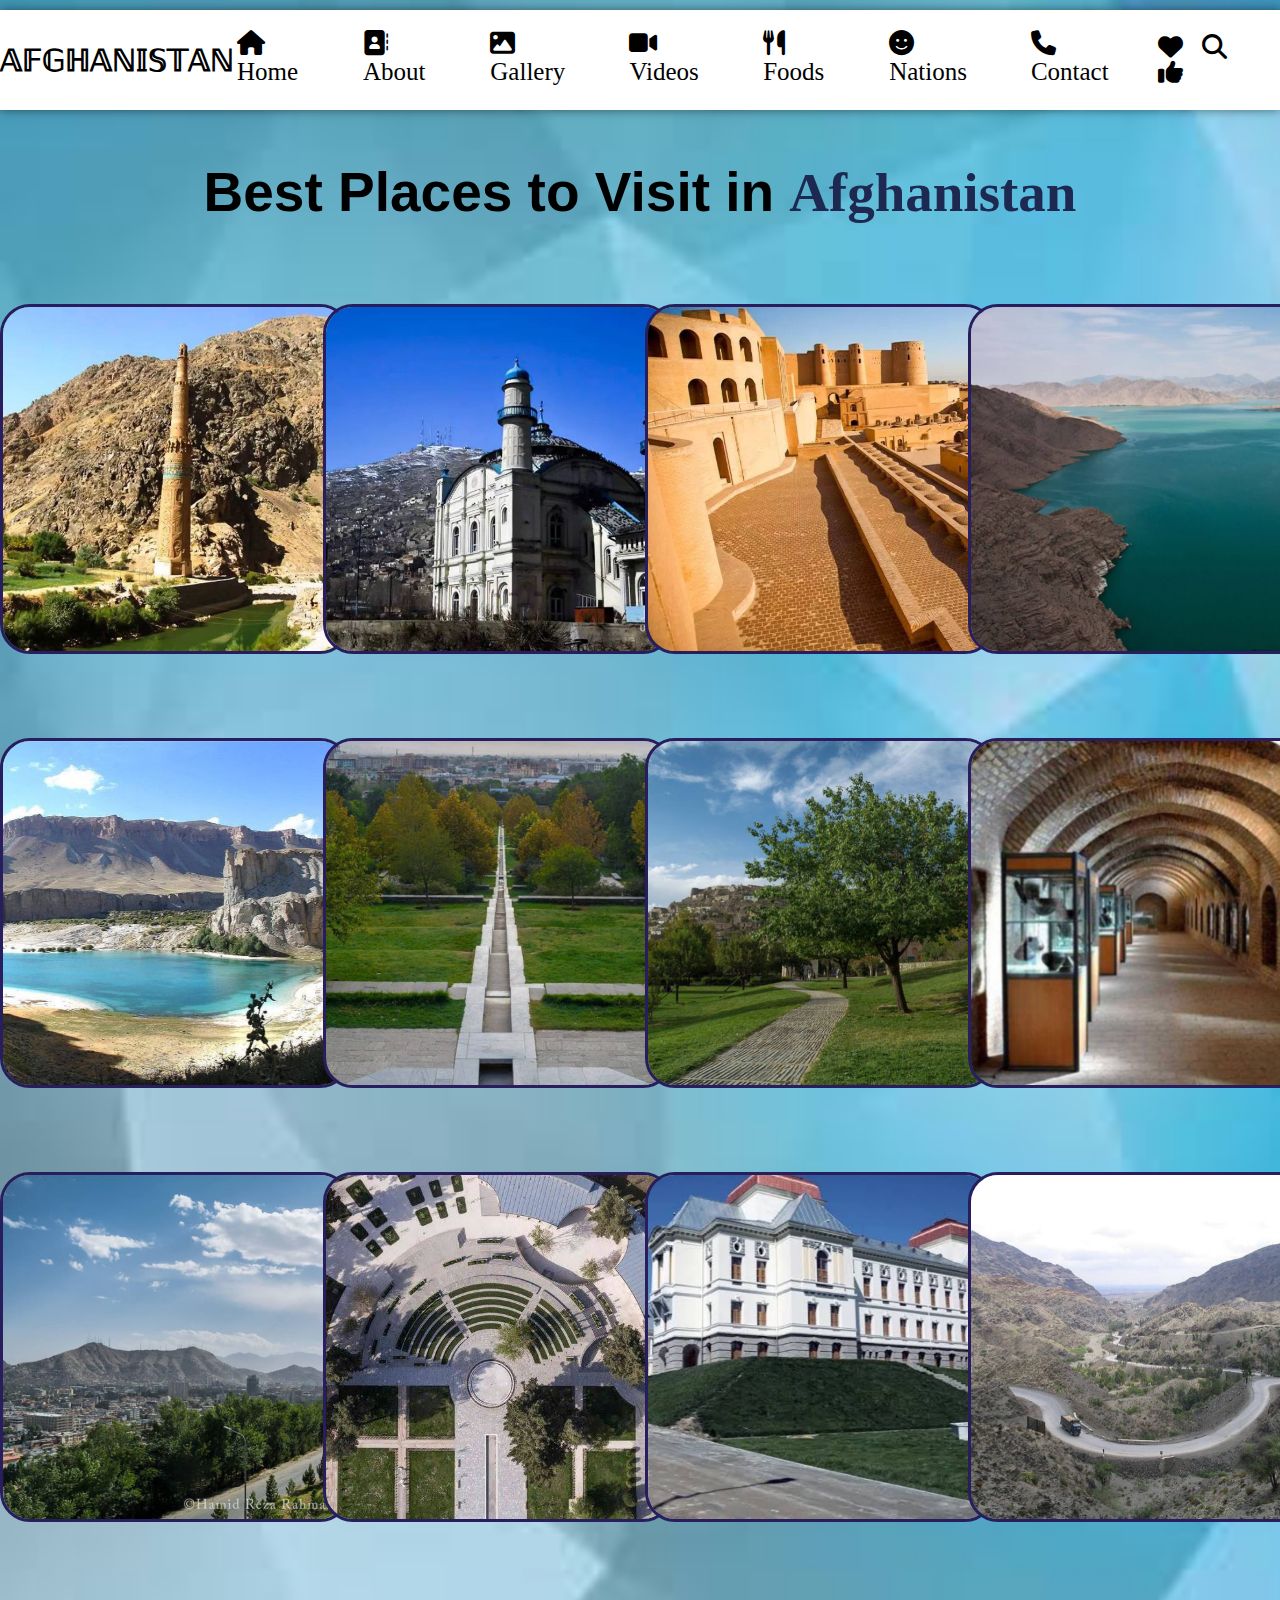
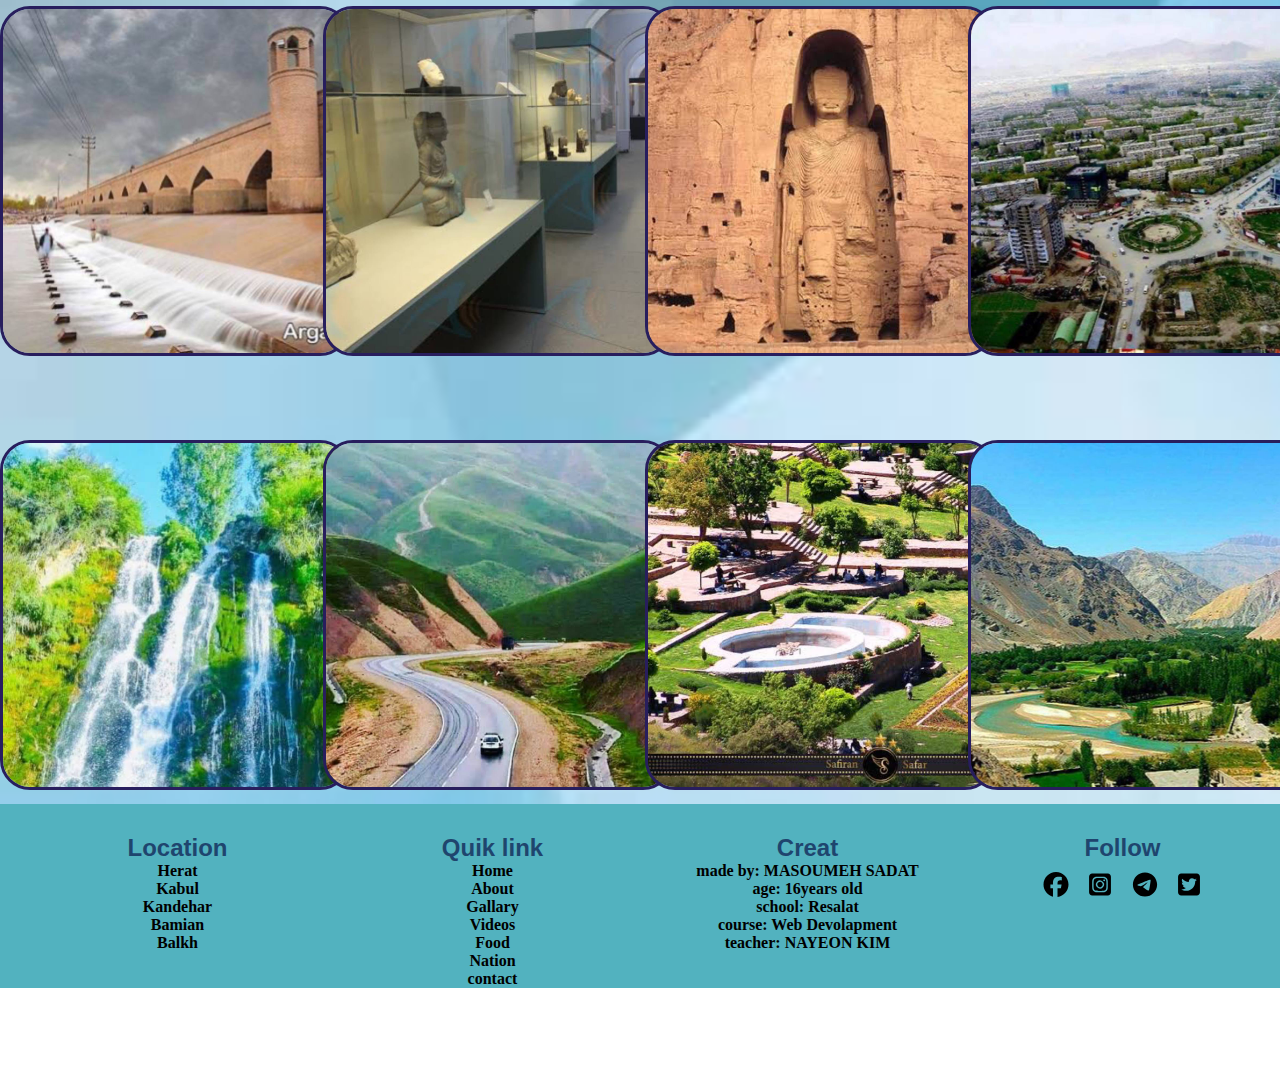
<file: Gallery.html>
<!Doctype html>
<html lang="en">
    <head>
        <meta charset="UTF-8">
        <meta http-equiv="X-UA-Compatible" content="IE=edge">
        <meta name="viewport" content="width=device-width, initial-scale=1.0">
        <link rel="stylesheet" href="Gallery.css" type="text/css">
        <link rel="stylesheet" href="https://cdnjs.cloudflare.com/ajax/libs/font-awesome/6.5.1/css/all.min.css">
        <link rel="icon" type="image/jpg" href="favicon.avif">
        <title>𝓐𝓕𝓖𝓗𝓐𝓝𝓘𝓢𝓣𝓐𝓝</title>
    </head>
    <body>
         <nav>
            <ul>
                <div class="logo">𝔸𝔽𝔾ℍ𝔸ℕ𝕀𝕊𝕋𝔸ℕ</div>
                <li><a href="index.html"><i class="fa-solid fa-house"></i>Home</a></li>
            <li><a href="About.html"><i class="fa-solid fa-address-book"></i>About</a></li>
            <li><a href="Gallery.html"><i class="fa-solid fa-image"></i>Gallery</a></li>
            <li><a href="Video.html"><i class="fa-solid fa-video"></i>Videos</a></li>
            <li><a href="Food.html"><i class="fa-solid fa-utensils"></i>Foods</a></li>
            <li><a href="Nation.html"><i class="fa-solid fa-face-smile"></i>Nations</a></li>
            <li><a href="Contact.html"><i class="fa-solid fa-phone"></i>Contact</a></li>
               
                <div class="icon">
                    <i class="fa-solid fa-heart"></i>
                    <i class="fa-solid fa-magnifying-glass"></i>
                    <i class="fa-solid fa-thumbs-up"></i>
                </div>
                </ul>
        </nav>
        <div class="gallery">
            <h1>Best Places to Visit in<span>Afghanistan</span></h1>

            <div class="gallery-f">
                 <div class="gallery-image">
                    <img src="image1.jpg" alt="photo">

                        <h3>Jam Minaret</h3>
                    <a href="#" class="gallery-btn">Visit Now</a>
                </div>

                 <div class="gallery-image">
                    <img src="image2.jpg" alt="photo">

                    <h3>dooshamshir's mosque</h3>
                    <a href="#" class="gallery-btn">Visit Now</a>

                </div>

                 <div class="gallery-image">
                    <img src="image3.jpg" alt="photo">

                    <h3>Herat's Arg</h3>
                    <a href="#" class="gallery-btn">Visit Now</a>
                </div>

                 <div class="gallery-image">
                    <img src="image4.jpg" alt="photo">

                    <h3>kajaki'strap</h3>
                    <a href="#" class="gallery-btn">Visit Now</a>
                </div>
            </div>
            <div class="gallery-f">
                 <div class="gallery-image">
                    <img src="image5.jpg" alt="photo">

                    <h3>Amir's starp</h3>
                    <a href="#" class="gallery-btn">Visit Now</a>
                </div>

                 <div class="gallery-image">
                    <img src="image6.jpg" alt="photo">

                    <h3>Babur Garden</h3>
                    <a href="#" class="gallery-btn">Visit Now</a>
                </div>

                 <div class="gallery-image">
                    <img src="image7.jpg" alt="photo">

                    <h3>Caravanserai</h3>
                    <a href="#" class="gallery-btn">Visit Now</a>
                </div>

                 <div class="gallery-image">
                    <img src="image8.jpg" alt="photo">

                    <h3>Sultani Museum</h3>
                    <a href="#" class="gallery-btn">Visit Now</a>
                </div>
            </div>
            <div class="gallery-f">
                 <div class="gallery-image">
                    <img src="image9.jpg" alt="photo">

                    <h3>Akbar Khan'Hill</h3>
                    <a href="#" class="gallery-btn">Visit Now</a>
                </div>

                 <div class="gallery-image">
                    <img src="image10.jpg" alt="photo">

                    <h3>Chel sotoon</h3>
                    <a href="#" class="gallery-btn">Visit Now</a>
                </div>

                 <div class="gallery-image">
                    <img src="image11.jpg" alt="photo">

                    <h3>Amanullah's Castle</h3>
                    <a href="#" class="gallery-btn">Visit Now</a>
                </div>

                 <div class="gallery-image">
                    <img src="image12.jpg" alt="photo">

                    <h3>Khayber's pass</h3>
                    <a href="#" class="gallery-btn">Visit Now</a>
                </div>
            </div>
            <div class="gallery-f">
                 <div class="gallery-image">
                    <img src="image13.jpg" alt="photo">

                    <h3>Malan's Bridge</h3>
                    <a href="#" class="gallery-btn">Visit Now</a>
                </div>

                 <div class="gallery-image">
                    <img src="image14.jpg" alt="photo">

                    <h3>Kabul's Museum</h3>
                    <a href="#" class="gallery-btn">Visit Now</a>
                </div>

                 <div class="gallery-image">
                    <img src="image15.jpg" alt="photo">

                    <h3>Booda's Statue</h3>
                    <a href="#" class="gallery-btn">Visit Now</a>
                    
                </div>

                 <div class="gallery-image">
                    <img src="image16.jpg" alt="photo">

                    
                    <h3>Kabul City</h3>
                    <a href="#" class="gallery-btn">Visit Now</a>
                    
                </div>
            </div>
            <div class="gallery-f">
                 <div class="gallery-image">
                    <img src="image17.jpg" alt="photo">

                    <h3>Khasda's Waterfall</h3>
                    <a href="#" class="gallery-btn">Visit Now</a>
                </div>

                 <div class="gallery-image">
                    <img src="image18.jpg" alt="photo">

                 
                    <h3>Faryab City</h3>
                    <a href="#" class="gallery-btn">Visit Now</a>
                </div>

                 <div class="gallery-image">
                    <img src="image19.jpg" alt="photo">

                    <h3>Kabul's Park</h3>
                    <a href="#" class="gallery-btn">Visit Now</a>
                </div>

                 <div class="gallery-image">
                    <img src="image20.jpg" alt="photo">

                    <h3>Khost city</h3>
                    <a href="#" class="gallery-btn">Visit Now</a>
                </div>
            </div>
        </div>
        <footer>
            <div class="footer-main">
            <div class="footer-tag">
                <h2>Location</h2>
                <p>Herat</p>
                <p>Kabul</p>
                <p>Kandehar</p>
                <p>Bamian</p>
                <p>Balkh</p>
            </div>

            <div class="footer-tag">
                <h2>Quik link</h2>
                <p>Home</p>
                <p>About</p>
                <p>Gallary</p>
                <p>Videos</p>
                <p>Food</p>
                <p>Nation</p>
                <p>contact</p>
            </div>

            <div class="footer-tag">
                <h2>Creat</h2>
                <p>made by: MASOUMEH SADAT</p>
                <p>age: 16years old</p>
                <p>school: Resalat</p>
                <p>course: Web Devolapment</p>
                <p>teacher: NAYEON KIM</p>
            </div>

            <div class="footer-tag">
                <h2>Follow</h2>
                <svg style="margin-top: 10px;" xmlns="http://www.w3.org/2000/svg" height="25" width="25" viewBox="0 0 512 512"><!--!Font Awesome Free 6.5.1 by @fontawesome - https://fontawesome.com License - https://fontawesome.com/license/free Copyright 2023 Fonticons, Inc.--><path d="M512 256C512 114.6 397.4 0 256 0S0 114.6 0 256C0 376 82.7 476.8 194.2 504.5V334.2H141.4V256h52.8V222.3c0-87.1 39.4-127.5 125-127.5c16.2 0 44.2 3.2 55.7 6.4V172c-6-.6-16.5-1-29.6-1c-42 0-58.2 15.9-58.2 57.2V256h83.6l-14.4 78.2H287V510.1C413.8 494.8 512 386.9 512 256h0z"/></svg>
                <svg xmlns="http://www.w3.org/2000/svg" height="25" width="25" viewBox="0 0 448 512"><!--!Font Awesome Free 6.5.1 by @fontawesome - https://fontawesome.com License - https://fontawesome.com/license/free Copyright 2023 Fonticons, Inc.--><path d="M194.4 211.7a53.3 53.3 0 1 0 59.3 88.7 53.3 53.3 0 1 0 -59.3-88.7zm142.3-68.4c-5.2-5.2-11.5-9.3-18.4-12c-18.1-7.1-57.6-6.8-83.1-6.5c-4.1 0-7.9 .1-11.2 .1c-3.3 0-7.2 0-11.4-.1c-25.5-.3-64.8-.7-82.9 6.5c-6.9 2.7-13.1 6.8-18.4 12s-9.3 11.5-12 18.4c-7.1 18.1-6.7 57.7-6.5 83.2c0 4.1 .1 7.9 .1 11.1s0 7-.1 11.1c-.2 25.5-.6 65.1 6.5 83.2c2.7 6.9 6.8 13.1 12 18.4s11.5 9.3 18.4 12c18.1 7.1 57.6 6.8 83.1 6.5c4.1 0 7.9-.1 11.2-.1c3.3 0 7.2 0 11.4 .1c25.5 .3 64.8 .7 82.9-6.5c6.9-2.7 13.1-6.8 18.4-12s9.3-11.5 12-18.4c7.2-18 6.8-57.4 6.5-83c0-4.2-.1-8.1-.1-11.4s0-7.1 .1-11.4c.3-25.5 .7-64.9-6.5-83l0 0c-2.7-6.9-6.8-13.1-12-18.4zm-67.1 44.5A82 82 0 1 1 178.4 324.2a82 82 0 1 1 91.1-136.4zm29.2-1.3c-3.1-2.1-5.6-5.1-7.1-8.6s-1.8-7.3-1.1-11.1s2.6-7.1 5.2-9.8s6.1-4.5 9.8-5.2s7.6-.4 11.1 1.1s6.5 3.9 8.6 7s3.2 6.8 3.2 10.6c0 2.5-.5 5-1.4 7.3s-2.4 4.4-4.1 6.2s-3.9 3.2-6.2 4.2s-4.8 1.5-7.3 1.5l0 0c-3.8 0-7.5-1.1-10.6-3.2zM448 96c0-35.3-28.7-64-64-64H64C28.7 32 0 60.7 0 96V416c0 35.3 28.7 64 64 64H384c35.3 0 64-28.7 64-64V96zM357 389c-18.7 18.7-41.4 24.6-67 25.9c-26.4 1.5-105.6 1.5-132 0c-25.6-1.3-48.3-7.2-67-25.9s-24.6-41.4-25.8-67c-1.5-26.4-1.5-105.6 0-132c1.3-25.6 7.1-48.3 25.8-67s41.5-24.6 67-25.8c26.4-1.5 105.6-1.5 132 0c25.6 1.3 48.3 7.1 67 25.8s24.6 41.4 25.8 67c1.5 26.3 1.5 105.4 0 131.9c-1.3 25.6-7.1 48.3-25.8 67z"/></svg>
             <svg xmlns="http://www.w3.org/2000/svg" height="25" width="25" viewBox="0 0 496 512"><!--!Font Awesome Free 6.5.1 by @fontawesome - https://fontawesome.com License - https://fontawesome.com/license/free Copyright 2023 Fonticons, Inc.--><path d="M248 8C111 8 0 119 0 256S111 504 248 504 496 393 496 256 385 8 248 8zM363 176.7c-3.7 39.2-19.9 134.4-28.1 178.3-3.5 18.6-10.3 24.8-16.9 25.4-14.4 1.3-25.3-9.5-39.3-18.7-21.8-14.3-34.2-23.2-55.3-37.2-24.5-16.1-8.6-25 5.3-39.5 3.7-3.8 67.1-61.5 68.3-66.7 .2-.7 .3-3.1-1.2-4.4s-3.6-.8-5.1-.5q-3.3 .7-104.6 69.1-14.8 10.2-26.9 9.9c-8.9-.2-25.9-5-38.6-9.1-15.5-5-27.9-7.7-26.8-16.3q.8-6.7 18.5-13.7 108.4-47.2 144.6-62.3c68.9-28.6 83.2-33.6 92.5-33.8 2.1 0 6.6 .5 9.6 2.9a10.5 10.5 0 0 1 3.5 6.7A43.8 43.8 0 0 1 363 176.7z"/></svg>
                <svg xmlns="http://www.w3.org/2000/svg" height="25" width="25" viewBox="0 0 448 512"><!--!Font Awesome Free 6.5.1 by @fontawesome - https://fontawesome.com License - https://fontawesome.com/license/free Copyright 2023 Fonticons, Inc.--><path d="M64 32C28.7 32 0 60.7 0 96V416c0 35.3 28.7 64 64 64H384c35.3 0 64-28.7 64-64V96c0-35.3-28.7-64-64-64H64zM351.3 199.3v0c0 86.7-66 186.6-186.6 186.6c-37.2 0-71.7-10.8-100.7-29.4c5.3 .6 10.4 .8 15.8 .8c30.7 0 58.9-10.4 81.4-28c-28.8-.6-53-19.5-61.3-45.5c10.1 1.5 19.2 1.5 29.6-1.2c-30-6.1-52.5-32.5-52.5-64.4v-.8c8.7 4.9 18.9 7.9 29.6 8.3c-9-6-16.4-14.1-21.5-23.6s-7.8-20.2-7.7-31c0-12.2 3.2-23.4 8.9-33.1c32.3 39.8 80.8 65.8 135.2 68.6c-9.3-44.5 24-80.6 64-80.6c18.9 0 35.9 7.9 47.9 20.7c14.8-2.8 29-8.3 41.6-15.8c-4.9 15.2-15.2 28-28.8 36.1c13.2-1.4 26-5.1 37.8-10.2c-8.9 13.1-20.1 24.7-32.9 34c.2 2.8 .2 5.7 .2 8.5z"/></svg>
            </div>
            </div>
        </footer>
    </body>
   
</html>
</file>
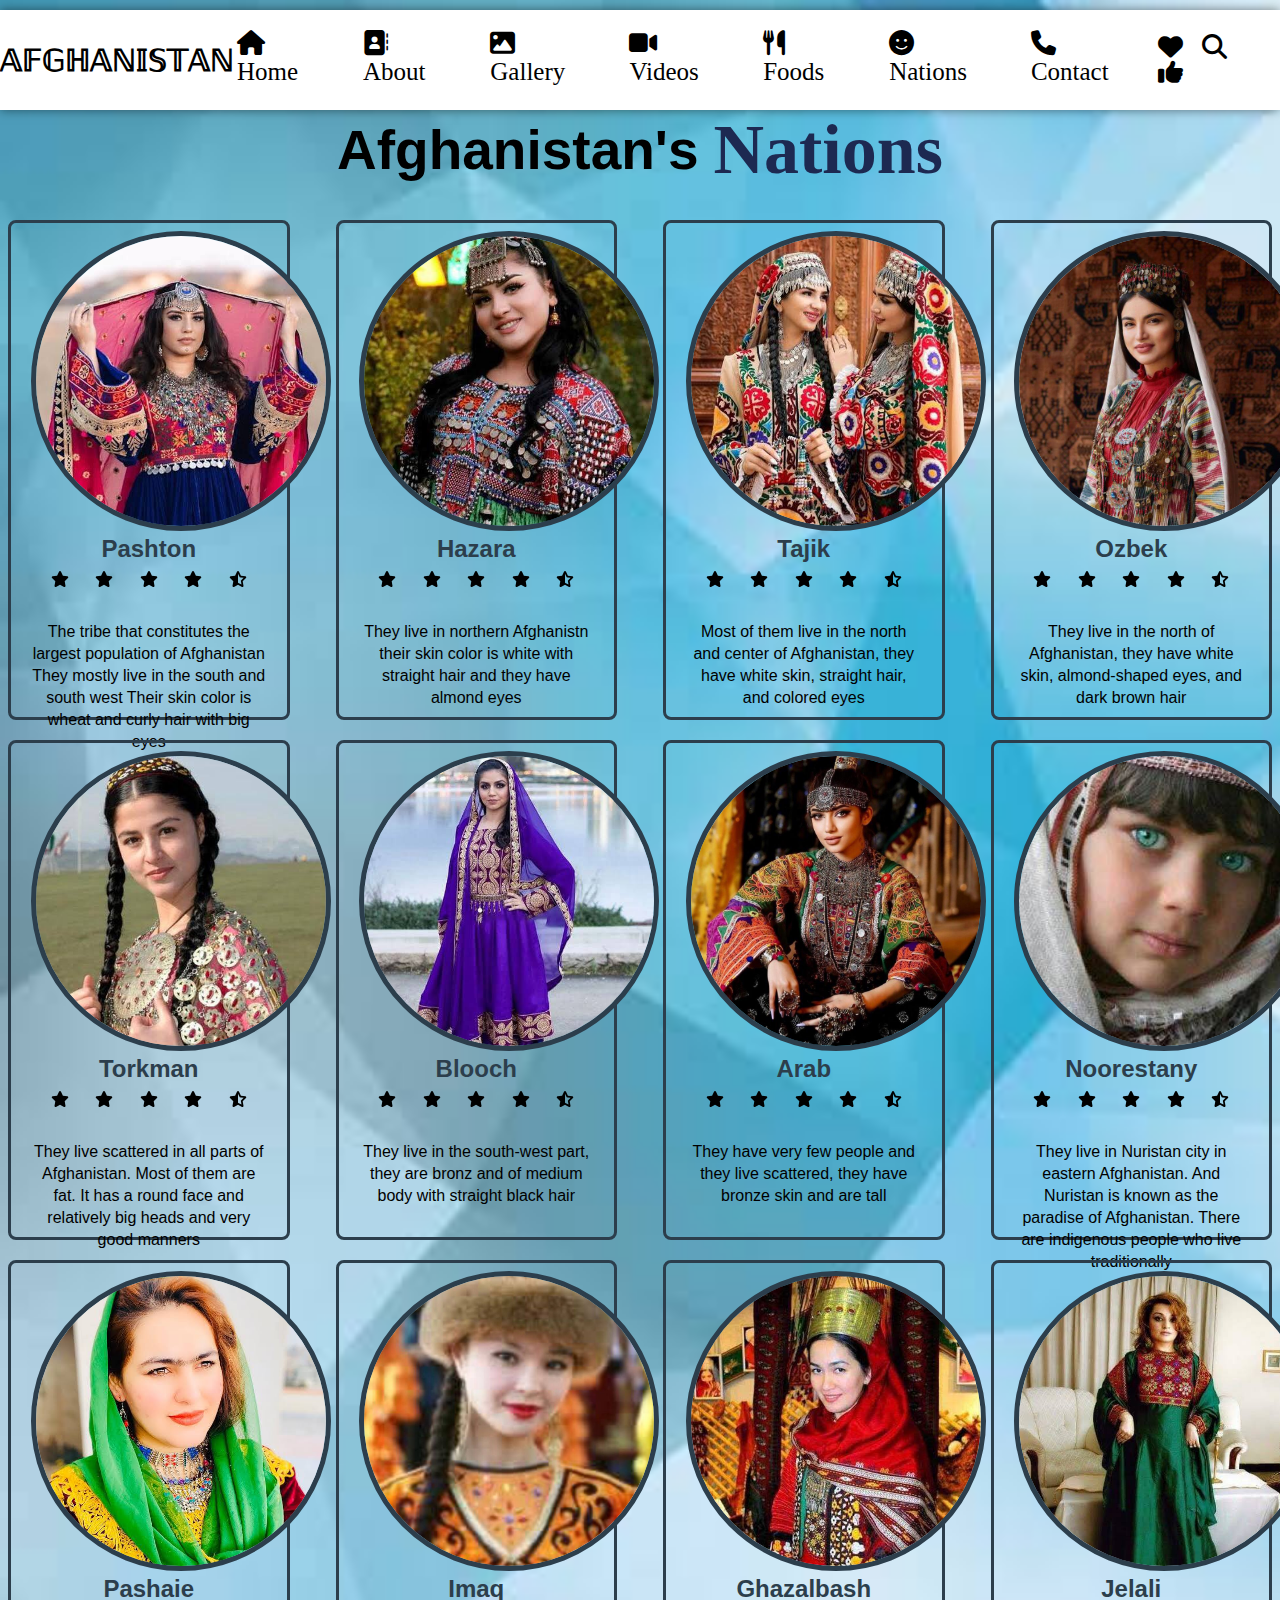
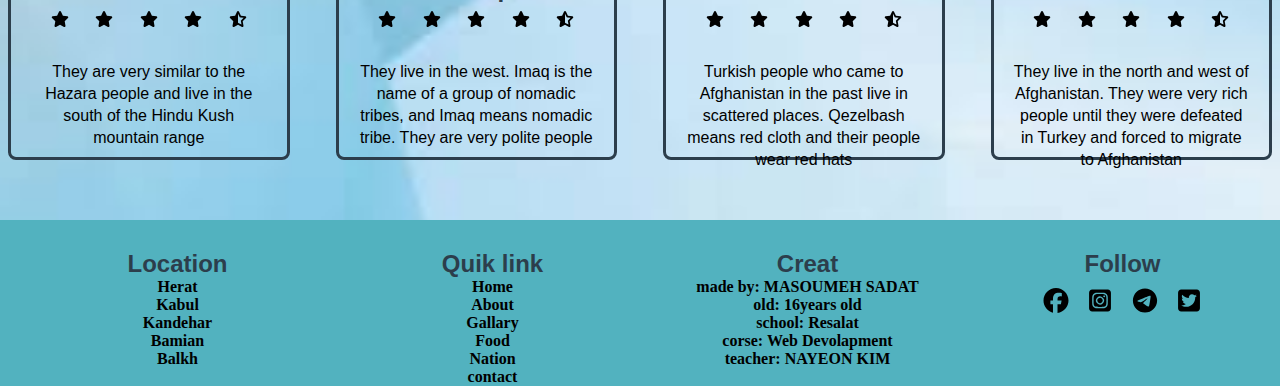
<file: Nation.html>
<!Doctype html>
<html lang="en">
    <head>
        <meta charset="UTF-8">
        <meta http-equiv="X-UA-Compatible" content="IE=edge">
        <meta name="viewport" content="width=device-width, initial-scale=1.0">
        <link rel="stylesheet" href="Nation.css" type="text/css">
        <link rel="icon" type="image/jpg" href="favicon.avif">
        <link rel="stylesheet" href="https://cdnjs.cloudflare.com/ajax/libs/font-awesome/6.5.1/css/all.min.css">
        <title>𝓐𝓕𝓖𝓗𝓐𝓝𝓘𝓢𝓣𝓐𝓝</title>
    </head>
    <body>
         <nav>
            <ul>
                <div class="logo">𝔸𝔽𝔾ℍ𝔸ℕ𝕀𝕊𝕋𝔸ℕ</div>
                <li><a href="index.html"><i class="fa-solid fa-house"></i>Home</a></li>
            <li><a href="About.html"><i class="fa-solid fa-address-book"></i>About</a></li>
            <li><a href="Gallery.html"><i class="fa-solid fa-image"></i>Gallery</a></li>
            <li><a href="Video.html"><i class="fa-solid fa-video"></i>Videos</a></li>
            <li><a href="Food.html"><i class="fa-solid fa-utensils"></i>Foods</a></li>
            <li><a href="Nation.html"><i class="fa-solid fa-face-smile"></i>Nations</a></li>
            <li><a href="Contact.html"><i class="fa-solid fa-phone"></i>Contact</a></li>
               
                <div class="icon">
                    <i class="fa-solid fa-heart"></i>
                    <i class="fa-solid fa-magnifying-glass"></i>
                    <i class="fa-solid fa-thumbs-up"></i>
                </div>
                </ul>
        </nav>
        <div class="h1">
        <h1>Afghanistan's<span>Nations</span></h1>
        </div>



        <div class="nation">

            <div class="dis">
            <div class="nation-card">

                <div class="nation-image">
                    <img src="pashton.jpg" alt="photo">
                </div>


                <div class="nation-text">
                    <h2 class="name">Pashton</h2>

                    <div class="nation-icon">
                        <svg xmlns="http://www.w3.org/2000/svg" height="16" width="18" viewBox="0 0 576 512"><!--!Font Awesome Free 6.5.1 by @fontawesome - https://fontawesome.com License - https://fontawesome.com/license/free Copyright 2023 Fonticons, Inc.--><path d="M316.9 18C311.6 7 300.4 0 288.1 0s-23.4 7-28.8 18L195 150.3 51.4 171.5c-12 1.8-22 10.2-25.7 21.7s-.7 24.2 7.9 32.7L137.8 329 113.2 474.7c-2 12 3 24.2 12.9 31.3s23 8 33.8 2.3l128.3-68.5 128.3 68.5c10.8 5.7 23.9 4.9 33.8-2.3s14.9-19.3 12.9-31.3L438.5 329 542.7 225.9c8.6-8.5 11.7-21.2 7.9-32.7s-13.7-19.9-25.7-21.7L381.2 150.3 316.9 18z"/></svg>

                        <svg xmlns="http://www.w3.org/2000/svg" height="16" width="18" viewBox="0 0 576 512"><!--!Font Awesome Free 6.5.1 by @fontawesome - https://fontawesome.com License - https://fontawesome.com/license/free Copyright 2023 Fonticons, Inc.--><path d="M316.9 18C311.6 7 300.4 0 288.1 0s-23.4 7-28.8 18L195 150.3 51.4 171.5c-12 1.8-22 10.2-25.7 21.7s-.7 24.2 7.9 32.7L137.8 329 113.2 474.7c-2 12 3 24.2 12.9 31.3s23 8 33.8 2.3l128.3-68.5 128.3 68.5c10.8 5.7 23.9 4.9 33.8-2.3s14.9-19.3 12.9-31.3L438.5 329 542.7 225.9c8.6-8.5 11.7-21.2 7.9-32.7s-13.7-19.9-25.7-21.7L381.2 150.3 316.9 18z"/></svg>

                        <svg xmlns="http://www.w3.org/2000/svg" height="16" width="18" viewBox="0 0 576 512"><!--!Font Awesome Free 6.5.1 by @fontawesome - https://fontawesome.com License - https://fontawesome.com/license/free Copyright 2023 Fonticons, Inc.--><path d="M316.9 18C311.6 7 300.4 0 288.1 0s-23.4 7-28.8 18L195 150.3 51.4 171.5c-12 1.8-22 10.2-25.7 21.7s-.7 24.2 7.9 32.7L137.8 329 113.2 474.7c-2 12 3 24.2 12.9 31.3s23 8 33.8 2.3l128.3-68.5 128.3 68.5c10.8 5.7 23.9 4.9 33.8-2.3s14.9-19.3 12.9-31.3L438.5 329 542.7 225.9c8.6-8.5 11.7-21.2 7.9-32.7s-13.7-19.9-25.7-21.7L381.2 150.3 316.9 18z"/></svg>

                        <svg xmlns="http://www.w3.org/2000/svg" height="16" width="18" viewBox="0 0 576 512"><!--!Font Awesome Free 6.5.1 by @fontawesome - https://fontawesome.com License - https://fontawesome.com/license/free Copyright 2023 Fonticons, Inc.--><path d="M316.9 18C311.6 7 300.4 0 288.1 0s-23.4 7-28.8 18L195 150.3 51.4 171.5c-12 1.8-22 10.2-25.7 21.7s-.7 24.2 7.9 32.7L137.8 329 113.2 474.7c-2 12 3 24.2 12.9 31.3s23 8 33.8 2.3l128.3-68.5 128.3 68.5c10.8 5.7 23.9 4.9 33.8-2.3s14.9-19.3 12.9-31.3L438.5 329 542.7 225.9c8.6-8.5 11.7-21.2 7.9-32.7s-13.7-19.9-25.7-21.7L381.2 150.3 316.9 18z"/></svg>

                        <svg xmlns="http://www.w3.org/2000/svg" height="16" width="18" viewBox="0 0 576 512"><!--!Font Awesome Free 6.5.1 by @fontawesome - https://fontawesome.com License - https://fontawesome.com/license/free Copyright 2023 Fonticons, Inc.--><path d="M288 376.4l.1-.1 26.4 14.1 85.2 45.5-16.5-97.6-4.8-28.7 20.7-20.5 70.1-69.3-96.1-14.2-29.3-4.3-12.9-26.6L288.1 86.9l-.1 .3V376.4zm175.1 98.3c2 12-3 24.2-12.9 31.3s-23 8-33.8 2.3L288.1 439.8 159.8 508.3C149 514 135.9 513.1 126 506s-14.9-19.3-12.9-31.3L137.8 329 33.6 225.9c-8.6-8.5-11.7-21.2-7.9-32.7s13.7-19.9 25.7-21.7L195 150.3 259.4 18c5.4-11 16.5-18 28.8-18s23.4 7 28.8 18l64.3 132.3 143.6 21.2c12 1.8 22 10.2 25.7 21.7s.7 24.2-7.9 32.7L438.5 329l24.6 145.7z"/></svg>
                        </div>

                        <div class="nation-social">
                            <svg xmlns="http://www.w3.org/2000/svg" height="16" width="16" viewBox="0 0 512 512"><!--!Font Awesome Free 6.5.1 by @fontawesome - https://fontawesome.com License - https://fontawesome.com/license/free Copyright 2023 Fonticons, Inc.--><path d="M512 256C512 114.6 397.4 0 256 0S0 114.6 0 256C0 376 82.7 476.8 194.2 504.5V334.2H141.4V256h52.8V222.3c0-87.1 39.4-127.5 125-127.5c16.2 0 44.2 3.2 55.7 6.4V172c-6-.6-16.5-1-29.6-1c-42 0-58.2 15.9-58.2 57.2V256h83.6l-14.4 78.2H287V510.1C413.8 494.8 512 386.9 512 256h0z"/></svg>

                            <svg xmlns="http://www.w3.org/2000/svg" height="16" width="14" viewBox="0 0 448 512"><!--!Font Awesome Free 6.5.1 by @fontawesome - https://fontawesome.com License - https://fontawesome.com/license/free Copyright 2023 Fonticons, Inc.--><path d="M224.1 141c-63.6 0-114.9 51.3-114.9 114.9s51.3 114.9 114.9 114.9S339 319.5 339 255.9 287.7 141 224.1 141zm0 189.6c-41.1 0-74.7-33.5-74.7-74.7s33.5-74.7 74.7-74.7 74.7 33.5 74.7 74.7-33.6 74.7-74.7 74.7zm146.4-194.3c0 14.9-12 26.8-26.8 26.8-14.9 0-26.8-12-26.8-26.8s12-26.8 26.8-26.8 26.8 12 26.8 26.8zm76.1 27.2c-1.7-35.9-9.9-67.7-36.2-93.9-26.2-26.2-58-34.4-93.9-36.2-37-2.1-147.9-2.1-184.9 0-35.8 1.7-67.6 9.9-93.9 36.1s-34.4 58-36.2 93.9c-2.1 37-2.1 147.9 0 184.9 1.7 35.9 9.9 67.7 36.2 93.9s58 34.4 93.9 36.2c37 2.1 147.9 2.1 184.9 0 35.9-1.7 67.7-9.9 93.9-36.2 26.2-26.2 34.4-58 36.2-93.9 2.1-37 2.1-147.8 0-184.8zM398.8 388c-7.8 19.6-22.9 34.7-42.6 42.6-29.5 11.7-99.5 9-132.1 9s-102.7 2.6-132.1-9c-19.6-7.8-34.7-22.9-42.6-42.6-11.7-29.5-9-99.5-9-132.1s-2.6-102.7 9-132.1c7.8-19.6 22.9-34.7 42.6-42.6 29.5-11.7 99.5-9 132.1-9s102.7-2.6 132.1 9c19.6 7.8 34.7 22.9 42.6 42.6 11.7 29.5 9 99.5 9 132.1s2.7 102.7-9 132.1z"/></svg>

                            <svg xmlns="http://www.w3.org/2000/svg" height="16" width="16" viewBox="0 0 512 512"><!--!Font Awesome Free 6.5.1 by @fontawesome - https://fontawesome.com License - https://fontawesome.com/license/free Copyright 2023 Fonticons, Inc.--><path d="M459.4 151.7c.3 4.5 .3 9.1 .3 13.6 0 138.7-105.6 298.6-298.6 298.6-59.5 0-114.7-17.2-161.1-47.1 8.4 1 16.6 1.3 25.3 1.3 49.1 0 94.2-16.6 130.3-44.8-46.1-1-84.8-31.2-98.1-72.8 6.5 1 13 1.6 19.8 1.6 9.4 0 18.8-1.3 27.6-3.6-48.1-9.7-84.1-52-84.1-103v-1.3c14 7.8 30.2 12.7 47.4 13.3-28.3-18.8-46.8-51-46.8-87.4 0-19.5 5.2-37.4 14.3-53 51.7 63.7 129.3 105.3 216.4 109.8-1.6-7.8-2.6-15.9-2.6-24 0-57.8 46.8-104.9 104.9-104.9 30.2 0 57.5 12.7 76.7 33.1 23.7-4.5 46.5-13.3 66.6-25.3-7.8 24.4-24.4 44.8-46.1 57.8 21.1-2.3 41.6-8.1 60.4-16.2-14.3 20.8-32.2 39.3-52.6 54.3z"/></svg>

                            <svg xmlns="http://www.w3.org/2000/svg" height="16" width="14" viewBox="0 0 448 512"><!--!Font Awesome Free 6.5.1 by @fontawesome - https://fontawesome.com License - https://fontawesome.com/license/free Copyright 2023 Fonticons, Inc.--><path d="M100.3 448H7.4V148.9h92.9zM53.8 108.1C24.1 108.1 0 83.5 0 53.8a53.8 53.8 0 0 1 107.6 0c0 29.7-24.1 54.3-53.8 54.3zM447.9 448h-92.7V302.4c0-34.7-.7-79.2-48.3-79.2-48.3 0-55.7 37.7-55.7 76.7V448h-92.8V148.9h89.1v40.8h1.3c12.4-23.5 42.7-48.3 87.9-48.3 94 0 111.3 61.9 111.3 142.3V448z"/></svg>
                        </div>

                        <p>The tribe that constitutes the largest population of Afghanistan
                           They mostly live in the south and south west
                        Their skin color is wheat and curly hair with big eyes</p>
                    </div>
                </div>



                <div class="nation-card">

                <div class="nation-image">
                    <img src="hazara.jpg" alt="photo">
                </div>


                <div class="nation-text">
                    <h2 class="name">Hazara</h2>

                    <div class="nation-icon">
                        <svg xmlns="http://www.w3.org/2000/svg" height="16" width="18" viewBox="0 0 576 512"><!--!Font Awesome Free 6.5.1 by @fontawesome - https://fontawesome.com License - https://fontawesome.com/license/free Copyright 2023 Fonticons, Inc.--><path d="M316.9 18C311.6 7 300.4 0 288.1 0s-23.4 7-28.8 18L195 150.3 51.4 171.5c-12 1.8-22 10.2-25.7 21.7s-.7 24.2 7.9 32.7L137.8 329 113.2 474.7c-2 12 3 24.2 12.9 31.3s23 8 33.8 2.3l128.3-68.5 128.3 68.5c10.8 5.7 23.9 4.9 33.8-2.3s14.9-19.3 12.9-31.3L438.5 329 542.7 225.9c8.6-8.5 11.7-21.2 7.9-32.7s-13.7-19.9-25.7-21.7L381.2 150.3 316.9 18z"/></svg>

                        <svg xmlns="http://www.w3.org/2000/svg" height="16" width="18" viewBox="0 0 576 512"><!--!Font Awesome Free 6.5.1 by @fontawesome - https://fontawesome.com License - https://fontawesome.com/license/free Copyright 2023 Fonticons, Inc.--><path d="M316.9 18C311.6 7 300.4 0 288.1 0s-23.4 7-28.8 18L195 150.3 51.4 171.5c-12 1.8-22 10.2-25.7 21.7s-.7 24.2 7.9 32.7L137.8 329 113.2 474.7c-2 12 3 24.2 12.9 31.3s23 8 33.8 2.3l128.3-68.5 128.3 68.5c10.8 5.7 23.9 4.9 33.8-2.3s14.9-19.3 12.9-31.3L438.5 329 542.7 225.9c8.6-8.5 11.7-21.2 7.9-32.7s-13.7-19.9-25.7-21.7L381.2 150.3 316.9 18z"/></svg>

                        <svg xmlns="http://www.w3.org/2000/svg" height="16" width="18" viewBox="0 0 576 512"><!--!Font Awesome Free 6.5.1 by @fontawesome - https://fontawesome.com License - https://fontawesome.com/license/free Copyright 2023 Fonticons, Inc.--><path d="M316.9 18C311.6 7 300.4 0 288.1 0s-23.4 7-28.8 18L195 150.3 51.4 171.5c-12 1.8-22 10.2-25.7 21.7s-.7 24.2 7.9 32.7L137.8 329 113.2 474.7c-2 12 3 24.2 12.9 31.3s23 8 33.8 2.3l128.3-68.5 128.3 68.5c10.8 5.7 23.9 4.9 33.8-2.3s14.9-19.3 12.9-31.3L438.5 329 542.7 225.9c8.6-8.5 11.7-21.2 7.9-32.7s-13.7-19.9-25.7-21.7L381.2 150.3 316.9 18z"/></svg>

                        <svg xmlns="http://www.w3.org/2000/svg" height="16" width="18" viewBox="0 0 576 512"><!--!Font Awesome Free 6.5.1 by @fontawesome - https://fontawesome.com License - https://fontawesome.com/license/free Copyright 2023 Fonticons, Inc.--><path d="M316.9 18C311.6 7 300.4 0 288.1 0s-23.4 7-28.8 18L195 150.3 51.4 171.5c-12 1.8-22 10.2-25.7 21.7s-.7 24.2 7.9 32.7L137.8 329 113.2 474.7c-2 12 3 24.2 12.9 31.3s23 8 33.8 2.3l128.3-68.5 128.3 68.5c10.8 5.7 23.9 4.9 33.8-2.3s14.9-19.3 12.9-31.3L438.5 329 542.7 225.9c8.6-8.5 11.7-21.2 7.9-32.7s-13.7-19.9-25.7-21.7L381.2 150.3 316.9 18z"/></svg>

                        <svg xmlns="http://www.w3.org/2000/svg" height="16" width="18" viewBox="0 0 576 512"><!--!Font Awesome Free 6.5.1 by @fontawesome - https://fontawesome.com License - https://fontawesome.com/license/free Copyright 2023 Fonticons, Inc.--><path d="M288 376.4l.1-.1 26.4 14.1 85.2 45.5-16.5-97.6-4.8-28.7 20.7-20.5 70.1-69.3-96.1-14.2-29.3-4.3-12.9-26.6L288.1 86.9l-.1 .3V376.4zm175.1 98.3c2 12-3 24.2-12.9 31.3s-23 8-33.8 2.3L288.1 439.8 159.8 508.3C149 514 135.9 513.1 126 506s-14.9-19.3-12.9-31.3L137.8 329 33.6 225.9c-8.6-8.5-11.7-21.2-7.9-32.7s13.7-19.9 25.7-21.7L195 150.3 259.4 18c5.4-11 16.5-18 28.8-18s23.4 7 28.8 18l64.3 132.3 143.6 21.2c12 1.8 22 10.2 25.7 21.7s.7 24.2-7.9 32.7L438.5 329l24.6 145.7z"/></svg>
                        </div>

                        <div class="nation-social">
                            <svg xmlns="http://www.w3.org/2000/svg" height="16" width="16" viewBox="0 0 512 512"><!--!Font Awesome Free 6.5.1 by @fontawesome - https://fontawesome.com License - https://fontawesome.com/license/free Copyright 2023 Fonticons, Inc.--><path d="M512 256C512 114.6 397.4 0 256 0S0 114.6 0 256C0 376 82.7 476.8 194.2 504.5V334.2H141.4V256h52.8V222.3c0-87.1 39.4-127.5 125-127.5c16.2 0 44.2 3.2 55.7 6.4V172c-6-.6-16.5-1-29.6-1c-42 0-58.2 15.9-58.2 57.2V256h83.6l-14.4 78.2H287V510.1C413.8 494.8 512 386.9 512 256h0z"/></svg>

                            <svg xmlns="http://www.w3.org/2000/svg" height="16" width="14" viewBox="0 0 448 512"><!--!Font Awesome Free 6.5.1 by @fontawesome - https://fontawesome.com License - https://fontawesome.com/license/free Copyright 2023 Fonticons, Inc.--><path d="M224.1 141c-63.6 0-114.9 51.3-114.9 114.9s51.3 114.9 114.9 114.9S339 319.5 339 255.9 287.7 141 224.1 141zm0 189.6c-41.1 0-74.7-33.5-74.7-74.7s33.5-74.7 74.7-74.7 74.7 33.5 74.7 74.7-33.6 74.7-74.7 74.7zm146.4-194.3c0 14.9-12 26.8-26.8 26.8-14.9 0-26.8-12-26.8-26.8s12-26.8 26.8-26.8 26.8 12 26.8 26.8zm76.1 27.2c-1.7-35.9-9.9-67.7-36.2-93.9-26.2-26.2-58-34.4-93.9-36.2-37-2.1-147.9-2.1-184.9 0-35.8 1.7-67.6 9.9-93.9 36.1s-34.4 58-36.2 93.9c-2.1 37-2.1 147.9 0 184.9 1.7 35.9 9.9 67.7 36.2 93.9s58 34.4 93.9 36.2c37 2.1 147.9 2.1 184.9 0 35.9-1.7 67.7-9.9 93.9-36.2 26.2-26.2 34.4-58 36.2-93.9 2.1-37 2.1-147.8 0-184.8zM398.8 388c-7.8 19.6-22.9 34.7-42.6 42.6-29.5 11.7-99.5 9-132.1 9s-102.7 2.6-132.1-9c-19.6-7.8-34.7-22.9-42.6-42.6-11.7-29.5-9-99.5-9-132.1s-2.6-102.7 9-132.1c7.8-19.6 22.9-34.7 42.6-42.6 29.5-11.7 99.5-9 132.1-9s102.7-2.6 132.1 9c19.6 7.8 34.7 22.9 42.6 42.6 11.7 29.5 9 99.5 9 132.1s2.7 102.7-9 132.1z"/></svg>

                            <svg xmlns="http://www.w3.org/2000/svg" height="16" width="16" viewBox="0 0 512 512"><!--!Font Awesome Free 6.5.1 by @fontawesome - https://fontawesome.com License - https://fontawesome.com/license/free Copyright 2023 Fonticons, Inc.--><path d="M459.4 151.7c.3 4.5 .3 9.1 .3 13.6 0 138.7-105.6 298.6-298.6 298.6-59.5 0-114.7-17.2-161.1-47.1 8.4 1 16.6 1.3 25.3 1.3 49.1 0 94.2-16.6 130.3-44.8-46.1-1-84.8-31.2-98.1-72.8 6.5 1 13 1.6 19.8 1.6 9.4 0 18.8-1.3 27.6-3.6-48.1-9.7-84.1-52-84.1-103v-1.3c14 7.8 30.2 12.7 47.4 13.3-28.3-18.8-46.8-51-46.8-87.4 0-19.5 5.2-37.4 14.3-53 51.7 63.7 129.3 105.3 216.4 109.8-1.6-7.8-2.6-15.9-2.6-24 0-57.8 46.8-104.9 104.9-104.9 30.2 0 57.5 12.7 76.7 33.1 23.7-4.5 46.5-13.3 66.6-25.3-7.8 24.4-24.4 44.8-46.1 57.8 21.1-2.3 41.6-8.1 60.4-16.2-14.3 20.8-32.2 39.3-52.6 54.3z"/></svg>

                            <svg xmlns="http://www.w3.org/2000/svg" height="16" width="14" viewBox="0 0 448 512"><!--!Font Awesome Free 6.5.1 by @fontawesome - https://fontawesome.com License - https://fontawesome.com/license/free Copyright 2023 Fonticons, Inc.--><path d="M100.3 448H7.4V148.9h92.9zM53.8 108.1C24.1 108.1 0 83.5 0 53.8a53.8 53.8 0 0 1 107.6 0c0 29.7-24.1 54.3-53.8 54.3zM447.9 448h-92.7V302.4c0-34.7-.7-79.2-48.3-79.2-48.3 0-55.7 37.7-55.7 76.7V448h-92.8V148.9h89.1v40.8h1.3c12.4-23.5 42.7-48.3 87.9-48.3 94 0 111.3 61.9 111.3 142.3V448z"/></svg>
                        </div>

                        <p>They live in northern Afghanistn their skin color is white with straight hair and they have almond eyes</p>
                    </div>
                </div>



                <div class="nation-card">

                <div class="nation-image">
                    <img src="tajik.jpg" alt="photo">
                </div>


                <div class="nation-text">
                    <h2 class="name">Tajik</h2>

                    <div class="nation-icon">
                        <svg xmlns="http://www.w3.org/2000/svg" height="16" width="18" viewBox="0 0 576 512"><!--!Font Awesome Free 6.5.1 by @fontawesome - https://fontawesome.com License - https://fontawesome.com/license/free Copyright 2023 Fonticons, Inc.--><path d="M316.9 18C311.6 7 300.4 0 288.1 0s-23.4 7-28.8 18L195 150.3 51.4 171.5c-12 1.8-22 10.2-25.7 21.7s-.7 24.2 7.9 32.7L137.8 329 113.2 474.7c-2 12 3 24.2 12.9 31.3s23 8 33.8 2.3l128.3-68.5 128.3 68.5c10.8 5.7 23.9 4.9 33.8-2.3s14.9-19.3 12.9-31.3L438.5 329 542.7 225.9c8.6-8.5 11.7-21.2 7.9-32.7s-13.7-19.9-25.7-21.7L381.2 150.3 316.9 18z"/></svg>

                        <svg xmlns="http://www.w3.org/2000/svg" height="16" width="18" viewBox="0 0 576 512"><!--!Font Awesome Free 6.5.1 by @fontawesome - https://fontawesome.com License - https://fontawesome.com/license/free Copyright 2023 Fonticons, Inc.--><path d="M316.9 18C311.6 7 300.4 0 288.1 0s-23.4 7-28.8 18L195 150.3 51.4 171.5c-12 1.8-22 10.2-25.7 21.7s-.7 24.2 7.9 32.7L137.8 329 113.2 474.7c-2 12 3 24.2 12.9 31.3s23 8 33.8 2.3l128.3-68.5 128.3 68.5c10.8 5.7 23.9 4.9 33.8-2.3s14.9-19.3 12.9-31.3L438.5 329 542.7 225.9c8.6-8.5 11.7-21.2 7.9-32.7s-13.7-19.9-25.7-21.7L381.2 150.3 316.9 18z"/></svg>

                        <svg xmlns="http://www.w3.org/2000/svg" height="16" width="18" viewBox="0 0 576 512"><!--!Font Awesome Free 6.5.1 by @fontawesome - https://fontawesome.com License - https://fontawesome.com/license/free Copyright 2023 Fonticons, Inc.--><path d="M316.9 18C311.6 7 300.4 0 288.1 0s-23.4 7-28.8 18L195 150.3 51.4 171.5c-12 1.8-22 10.2-25.7 21.7s-.7 24.2 7.9 32.7L137.8 329 113.2 474.7c-2 12 3 24.2 12.9 31.3s23 8 33.8 2.3l128.3-68.5 128.3 68.5c10.8 5.7 23.9 4.9 33.8-2.3s14.9-19.3 12.9-31.3L438.5 329 542.7 225.9c8.6-8.5 11.7-21.2 7.9-32.7s-13.7-19.9-25.7-21.7L381.2 150.3 316.9 18z"/></svg>

                        <svg xmlns="http://www.w3.org/2000/svg" height="16" width="18" viewBox="0 0 576 512"><!--!Font Awesome Free 6.5.1 by @fontawesome - https://fontawesome.com License - https://fontawesome.com/license/free Copyright 2023 Fonticons, Inc.--><path d="M316.9 18C311.6 7 300.4 0 288.1 0s-23.4 7-28.8 18L195 150.3 51.4 171.5c-12 1.8-22 10.2-25.7 21.7s-.7 24.2 7.9 32.7L137.8 329 113.2 474.7c-2 12 3 24.2 12.9 31.3s23 8 33.8 2.3l128.3-68.5 128.3 68.5c10.8 5.7 23.9 4.9 33.8-2.3s14.9-19.3 12.9-31.3L438.5 329 542.7 225.9c8.6-8.5 11.7-21.2 7.9-32.7s-13.7-19.9-25.7-21.7L381.2 150.3 316.9 18z"/></svg>

                        <svg xmlns="http://www.w3.org/2000/svg" height="16" width="18" viewBox="0 0 576 512"><!--!Font Awesome Free 6.5.1 by @fontawesome - https://fontawesome.com License - https://fontawesome.com/license/free Copyright 2023 Fonticons, Inc.--><path d="M288 376.4l.1-.1 26.4 14.1 85.2 45.5-16.5-97.6-4.8-28.7 20.7-20.5 70.1-69.3-96.1-14.2-29.3-4.3-12.9-26.6L288.1 86.9l-.1 .3V376.4zm175.1 98.3c2 12-3 24.2-12.9 31.3s-23 8-33.8 2.3L288.1 439.8 159.8 508.3C149 514 135.9 513.1 126 506s-14.9-19.3-12.9-31.3L137.8 329 33.6 225.9c-8.6-8.5-11.7-21.2-7.9-32.7s13.7-19.9 25.7-21.7L195 150.3 259.4 18c5.4-11 16.5-18 28.8-18s23.4 7 28.8 18l64.3 132.3 143.6 21.2c12 1.8 22 10.2 25.7 21.7s.7 24.2-7.9 32.7L438.5 329l24.6 145.7z"/></svg>
                        </div>

                        <div class="nation-social">
                            <svg xmlns="http://www.w3.org/2000/svg" height="16" width="16" viewBox="0 0 512 512"><!--!Font Awesome Free 6.5.1 by @fontawesome - https://fontawesome.com License - https://fontawesome.com/license/free Copyright 2023 Fonticons, Inc.--><path d="M512 256C512 114.6 397.4 0 256 0S0 114.6 0 256C0 376 82.7 476.8 194.2 504.5V334.2H141.4V256h52.8V222.3c0-87.1 39.4-127.5 125-127.5c16.2 0 44.2 3.2 55.7 6.4V172c-6-.6-16.5-1-29.6-1c-42 0-58.2 15.9-58.2 57.2V256h83.6l-14.4 78.2H287V510.1C413.8 494.8 512 386.9 512 256h0z"/></svg>

                            <svg xmlns="http://www.w3.org/2000/svg" height="16" width="14" viewBox="0 0 448 512"><!--!Font Awesome Free 6.5.1 by @fontawesome - https://fontawesome.com License - https://fontawesome.com/license/free Copyright 2023 Fonticons, Inc.--><path d="M224.1 141c-63.6 0-114.9 51.3-114.9 114.9s51.3 114.9 114.9 114.9S339 319.5 339 255.9 287.7 141 224.1 141zm0 189.6c-41.1 0-74.7-33.5-74.7-74.7s33.5-74.7 74.7-74.7 74.7 33.5 74.7 74.7-33.6 74.7-74.7 74.7zm146.4-194.3c0 14.9-12 26.8-26.8 26.8-14.9 0-26.8-12-26.8-26.8s12-26.8 26.8-26.8 26.8 12 26.8 26.8zm76.1 27.2c-1.7-35.9-9.9-67.7-36.2-93.9-26.2-26.2-58-34.4-93.9-36.2-37-2.1-147.9-2.1-184.9 0-35.8 1.7-67.6 9.9-93.9 36.1s-34.4 58-36.2 93.9c-2.1 37-2.1 147.9 0 184.9 1.7 35.9 9.9 67.7 36.2 93.9s58 34.4 93.9 36.2c37 2.1 147.9 2.1 184.9 0 35.9-1.7 67.7-9.9 93.9-36.2 26.2-26.2 34.4-58 36.2-93.9 2.1-37 2.1-147.8 0-184.8zM398.8 388c-7.8 19.6-22.9 34.7-42.6 42.6-29.5 11.7-99.5 9-132.1 9s-102.7 2.6-132.1-9c-19.6-7.8-34.7-22.9-42.6-42.6-11.7-29.5-9-99.5-9-132.1s-2.6-102.7 9-132.1c7.8-19.6 22.9-34.7 42.6-42.6 29.5-11.7 99.5-9 132.1-9s102.7-2.6 132.1 9c19.6 7.8 34.7 22.9 42.6 42.6 11.7 29.5 9 99.5 9 132.1s2.7 102.7-9 132.1z"/></svg>

                            <svg xmlns="http://www.w3.org/2000/svg" height="16" width="16" viewBox="0 0 512 512"><!--!Font Awesome Free 6.5.1 by @fontawesome - https://fontawesome.com License - https://fontawesome.com/license/free Copyright 2023 Fonticons, Inc.--><path d="M459.4 151.7c.3 4.5 .3 9.1 .3 13.6 0 138.7-105.6 298.6-298.6 298.6-59.5 0-114.7-17.2-161.1-47.1 8.4 1 16.6 1.3 25.3 1.3 49.1 0 94.2-16.6 130.3-44.8-46.1-1-84.8-31.2-98.1-72.8 6.5 1 13 1.6 19.8 1.6 9.4 0 18.8-1.3 27.6-3.6-48.1-9.7-84.1-52-84.1-103v-1.3c14 7.8 30.2 12.7 47.4 13.3-28.3-18.8-46.8-51-46.8-87.4 0-19.5 5.2-37.4 14.3-53 51.7 63.7 129.3 105.3 216.4 109.8-1.6-7.8-2.6-15.9-2.6-24 0-57.8 46.8-104.9 104.9-104.9 30.2 0 57.5 12.7 76.7 33.1 23.7-4.5 46.5-13.3 66.6-25.3-7.8 24.4-24.4 44.8-46.1 57.8 21.1-2.3 41.6-8.1 60.4-16.2-14.3 20.8-32.2 39.3-52.6 54.3z"/></svg>

                            <svg xmlns="http://www.w3.org/2000/svg" height="16" width="14" viewBox="0 0 448 512"><!--!Font Awesome Free 6.5.1 by @fontawesome - https://fontawesome.com License - https://fontawesome.com/license/free Copyright 2023 Fonticons, Inc.--><path d="M100.3 448H7.4V148.9h92.9zM53.8 108.1C24.1 108.1 0 83.5 0 53.8a53.8 53.8 0 0 1 107.6 0c0 29.7-24.1 54.3-53.8 54.3zM447.9 448h-92.7V302.4c0-34.7-.7-79.2-48.3-79.2-48.3 0-55.7 37.7-55.7 76.7V448h-92.8V148.9h89.1v40.8h1.3c12.4-23.5 42.7-48.3 87.9-48.3 94 0 111.3 61.9 111.3 142.3V448z"/></svg>
                        </div>

                        <p>Most of them live in the north and center of Afghanistan, they have white skin, straight hair, and colored eyes</p>
                    </div>
                </div>



                <div class="nation-card">

                <div class="nation-image">
                    <img src="ozbek.jpg" alt="photo">
                </div>


                <div class="nation-text">
                    <h2 class="name">Ozbek</h2>

                    <div class="nation-icon">
                        <svg xmlns="http://www.w3.org/2000/svg" height="16" width="18" viewBox="0 0 576 512"><!--!Font Awesome Free 6.5.1 by @fontawesome - https://fontawesome.com License - https://fontawesome.com/license/free Copyright 2023 Fonticons, Inc.--><path d="M316.9 18C311.6 7 300.4 0 288.1 0s-23.4 7-28.8 18L195 150.3 51.4 171.5c-12 1.8-22 10.2-25.7 21.7s-.7 24.2 7.9 32.7L137.8 329 113.2 474.7c-2 12 3 24.2 12.9 31.3s23 8 33.8 2.3l128.3-68.5 128.3 68.5c10.8 5.7 23.9 4.9 33.8-2.3s14.9-19.3 12.9-31.3L438.5 329 542.7 225.9c8.6-8.5 11.7-21.2 7.9-32.7s-13.7-19.9-25.7-21.7L381.2 150.3 316.9 18z"/></svg>

                        <svg xmlns="http://www.w3.org/2000/svg" height="16" width="18" viewBox="0 0 576 512"><!--!Font Awesome Free 6.5.1 by @fontawesome - https://fontawesome.com License - https://fontawesome.com/license/free Copyright 2023 Fonticons, Inc.--><path d="M316.9 18C311.6 7 300.4 0 288.1 0s-23.4 7-28.8 18L195 150.3 51.4 171.5c-12 1.8-22 10.2-25.7 21.7s-.7 24.2 7.9 32.7L137.8 329 113.2 474.7c-2 12 3 24.2 12.9 31.3s23 8 33.8 2.3l128.3-68.5 128.3 68.5c10.8 5.7 23.9 4.9 33.8-2.3s14.9-19.3 12.9-31.3L438.5 329 542.7 225.9c8.6-8.5 11.7-21.2 7.9-32.7s-13.7-19.9-25.7-21.7L381.2 150.3 316.9 18z"/></svg>

                        <svg xmlns="http://www.w3.org/2000/svg" height="16" width="18" viewBox="0 0 576 512"><!--!Font Awesome Free 6.5.1 by @fontawesome - https://fontawesome.com License - https://fontawesome.com/license/free Copyright 2023 Fonticons, Inc.--><path d="M316.9 18C311.6 7 300.4 0 288.1 0s-23.4 7-28.8 18L195 150.3 51.4 171.5c-12 1.8-22 10.2-25.7 21.7s-.7 24.2 7.9 32.7L137.8 329 113.2 474.7c-2 12 3 24.2 12.9 31.3s23 8 33.8 2.3l128.3-68.5 128.3 68.5c10.8 5.7 23.9 4.9 33.8-2.3s14.9-19.3 12.9-31.3L438.5 329 542.7 225.9c8.6-8.5 11.7-21.2 7.9-32.7s-13.7-19.9-25.7-21.7L381.2 150.3 316.9 18z"/></svg>

                        <svg xmlns="http://www.w3.org/2000/svg" height="16" width="18" viewBox="0 0 576 512"><!--!Font Awesome Free 6.5.1 by @fontawesome - https://fontawesome.com License - https://fontawesome.com/license/free Copyright 2023 Fonticons, Inc.--><path d="M316.9 18C311.6 7 300.4 0 288.1 0s-23.4 7-28.8 18L195 150.3 51.4 171.5c-12 1.8-22 10.2-25.7 21.7s-.7 24.2 7.9 32.7L137.8 329 113.2 474.7c-2 12 3 24.2 12.9 31.3s23 8 33.8 2.3l128.3-68.5 128.3 68.5c10.8 5.7 23.9 4.9 33.8-2.3s14.9-19.3 12.9-31.3L438.5 329 542.7 225.9c8.6-8.5 11.7-21.2 7.9-32.7s-13.7-19.9-25.7-21.7L381.2 150.3 316.9 18z"/></svg>

                        <svg xmlns="http://www.w3.org/2000/svg" height="16" width="18" viewBox="0 0 576 512"><!--!Font Awesome Free 6.5.1 by @fontawesome - https://fontawesome.com License - https://fontawesome.com/license/free Copyright 2023 Fonticons, Inc.--><path d="M288 376.4l.1-.1 26.4 14.1 85.2 45.5-16.5-97.6-4.8-28.7 20.7-20.5 70.1-69.3-96.1-14.2-29.3-4.3-12.9-26.6L288.1 86.9l-.1 .3V376.4zm175.1 98.3c2 12-3 24.2-12.9 31.3s-23 8-33.8 2.3L288.1 439.8 159.8 508.3C149 514 135.9 513.1 126 506s-14.9-19.3-12.9-31.3L137.8 329 33.6 225.9c-8.6-8.5-11.7-21.2-7.9-32.7s13.7-19.9 25.7-21.7L195 150.3 259.4 18c5.4-11 16.5-18 28.8-18s23.4 7 28.8 18l64.3 132.3 143.6 21.2c12 1.8 22 10.2 25.7 21.7s.7 24.2-7.9 32.7L438.5 329l24.6 145.7z"/></svg>
                        </div>

                        <div class="nation-social">
                            <svg xmlns="http://www.w3.org/2000/svg" height="16" width="16" viewBox="0 0 512 512"><!--!Font Awesome Free 6.5.1 by @fontawesome - https://fontawesome.com License - https://fontawesome.com/license/free Copyright 2023 Fonticons, Inc.--><path d="M512 256C512 114.6 397.4 0 256 0S0 114.6 0 256C0 376 82.7 476.8 194.2 504.5V334.2H141.4V256h52.8V222.3c0-87.1 39.4-127.5 125-127.5c16.2 0 44.2 3.2 55.7 6.4V172c-6-.6-16.5-1-29.6-1c-42 0-58.2 15.9-58.2 57.2V256h83.6l-14.4 78.2H287V510.1C413.8 494.8 512 386.9 512 256h0z"/></svg>

                            <svg xmlns="http://www.w3.org/2000/svg" height="16" width="14" viewBox="0 0 448 512"><!--!Font Awesome Free 6.5.1 by @fontawesome - https://fontawesome.com License - https://fontawesome.com/license/free Copyright 2023 Fonticons, Inc.--><path d="M224.1 141c-63.6 0-114.9 51.3-114.9 114.9s51.3 114.9 114.9 114.9S339 319.5 339 255.9 287.7 141 224.1 141zm0 189.6c-41.1 0-74.7-33.5-74.7-74.7s33.5-74.7 74.7-74.7 74.7 33.5 74.7 74.7-33.6 74.7-74.7 74.7zm146.4-194.3c0 14.9-12 26.8-26.8 26.8-14.9 0-26.8-12-26.8-26.8s12-26.8 26.8-26.8 26.8 12 26.8 26.8zm76.1 27.2c-1.7-35.9-9.9-67.7-36.2-93.9-26.2-26.2-58-34.4-93.9-36.2-37-2.1-147.9-2.1-184.9 0-35.8 1.7-67.6 9.9-93.9 36.1s-34.4 58-36.2 93.9c-2.1 37-2.1 147.9 0 184.9 1.7 35.9 9.9 67.7 36.2 93.9s58 34.4 93.9 36.2c37 2.1 147.9 2.1 184.9 0 35.9-1.7 67.7-9.9 93.9-36.2 26.2-26.2 34.4-58 36.2-93.9 2.1-37 2.1-147.8 0-184.8zM398.8 388c-7.8 19.6-22.9 34.7-42.6 42.6-29.5 11.7-99.5 9-132.1 9s-102.7 2.6-132.1-9c-19.6-7.8-34.7-22.9-42.6-42.6-11.7-29.5-9-99.5-9-132.1s-2.6-102.7 9-132.1c7.8-19.6 22.9-34.7 42.6-42.6 29.5-11.7 99.5-9 132.1-9s102.7-2.6 132.1 9c19.6 7.8 34.7 22.9 42.6 42.6 11.7 29.5 9 99.5 9 132.1s2.7 102.7-9 132.1z"/></svg>

                            <svg xmlns="http://www.w3.org/2000/svg" height="16" width="16" viewBox="0 0 512 512"><!--!Font Awesome Free 6.5.1 by @fontawesome - https://fontawesome.com License - https://fontawesome.com/license/free Copyright 2023 Fonticons, Inc.--><path d="M459.4 151.7c.3 4.5 .3 9.1 .3 13.6 0 138.7-105.6 298.6-298.6 298.6-59.5 0-114.7-17.2-161.1-47.1 8.4 1 16.6 1.3 25.3 1.3 49.1 0 94.2-16.6 130.3-44.8-46.1-1-84.8-31.2-98.1-72.8 6.5 1 13 1.6 19.8 1.6 9.4 0 18.8-1.3 27.6-3.6-48.1-9.7-84.1-52-84.1-103v-1.3c14 7.8 30.2 12.7 47.4 13.3-28.3-18.8-46.8-51-46.8-87.4 0-19.5 5.2-37.4 14.3-53 51.7 63.7 129.3 105.3 216.4 109.8-1.6-7.8-2.6-15.9-2.6-24 0-57.8 46.8-104.9 104.9-104.9 30.2 0 57.5 12.7 76.7 33.1 23.7-4.5 46.5-13.3 66.6-25.3-7.8 24.4-24.4 44.8-46.1 57.8 21.1-2.3 41.6-8.1 60.4-16.2-14.3 20.8-32.2 39.3-52.6 54.3z"/></svg>

                            <svg xmlns="http://www.w3.org/2000/svg" height="16" width="14" viewBox="0 0 448 512"><!--!Font Awesome Free 6.5.1 by @fontawesome - https://fontawesome.com License - https://fontawesome.com/license/free Copyright 2023 Fonticons, Inc.--><path d="M100.3 448H7.4V148.9h92.9zM53.8 108.1C24.1 108.1 0 83.5 0 53.8a53.8 53.8 0 0 1 107.6 0c0 29.7-24.1 54.3-53.8 54.3zM447.9 448h-92.7V302.4c0-34.7-.7-79.2-48.3-79.2-48.3 0-55.7 37.7-55.7 76.7V448h-92.8V148.9h89.1v40.8h1.3c12.4-23.5 42.7-48.3 87.9-48.3 94 0 111.3 61.9 111.3 142.3V448z"/></svg>
                        </div>

                        <p>They live in the north of Afghanistan, they have white skin, almond-shaped eyes, and dark brown hair</p>
                    </div>
                </div>
                </div>


                   
                <div class="dis">   
                <div class="nation-card">

                <div class="nation-image">
                    <img src="torkman.jpg" alt="photo">
                </div>


                <div class="nation-text">
                    <h2 class="name">Torkman</h2>

                    <div class="nation-icon">
                        <svg xmlns="http://www.w3.org/2000/svg" height="16" width="18" viewBox="0 0 576 512"><!--!Font Awesome Free 6.5.1 by @fontawesome - https://fontawesome.com License - https://fontawesome.com/license/free Copyright 2023 Fonticons, Inc.--><path d="M316.9 18C311.6 7 300.4 0 288.1 0s-23.4 7-28.8 18L195 150.3 51.4 171.5c-12 1.8-22 10.2-25.7 21.7s-.7 24.2 7.9 32.7L137.8 329 113.2 474.7c-2 12 3 24.2 12.9 31.3s23 8 33.8 2.3l128.3-68.5 128.3 68.5c10.8 5.7 23.9 4.9 33.8-2.3s14.9-19.3 12.9-31.3L438.5 329 542.7 225.9c8.6-8.5 11.7-21.2 7.9-32.7s-13.7-19.9-25.7-21.7L381.2 150.3 316.9 18z"/></svg>

                        <svg xmlns="http://www.w3.org/2000/svg" height="16" width="18" viewBox="0 0 576 512"><!--!Font Awesome Free 6.5.1 by @fontawesome - https://fontawesome.com License - https://fontawesome.com/license/free Copyright 2023 Fonticons, Inc.--><path d="M316.9 18C311.6 7 300.4 0 288.1 0s-23.4 7-28.8 18L195 150.3 51.4 171.5c-12 1.8-22 10.2-25.7 21.7s-.7 24.2 7.9 32.7L137.8 329 113.2 474.7c-2 12 3 24.2 12.9 31.3s23 8 33.8 2.3l128.3-68.5 128.3 68.5c10.8 5.7 23.9 4.9 33.8-2.3s14.9-19.3 12.9-31.3L438.5 329 542.7 225.9c8.6-8.5 11.7-21.2 7.9-32.7s-13.7-19.9-25.7-21.7L381.2 150.3 316.9 18z"/></svg>

                        <svg xmlns="http://www.w3.org/2000/svg" height="16" width="18" viewBox="0 0 576 512"><!--!Font Awesome Free 6.5.1 by @fontawesome - https://fontawesome.com License - https://fontawesome.com/license/free Copyright 2023 Fonticons, Inc.--><path d="M316.9 18C311.6 7 300.4 0 288.1 0s-23.4 7-28.8 18L195 150.3 51.4 171.5c-12 1.8-22 10.2-25.7 21.7s-.7 24.2 7.9 32.7L137.8 329 113.2 474.7c-2 12 3 24.2 12.9 31.3s23 8 33.8 2.3l128.3-68.5 128.3 68.5c10.8 5.7 23.9 4.9 33.8-2.3s14.9-19.3 12.9-31.3L438.5 329 542.7 225.9c8.6-8.5 11.7-21.2 7.9-32.7s-13.7-19.9-25.7-21.7L381.2 150.3 316.9 18z"/></svg>

                        <svg xmlns="http://www.w3.org/2000/svg" height="16" width="18" viewBox="0 0 576 512"><!--!Font Awesome Free 6.5.1 by @fontawesome - https://fontawesome.com License - https://fontawesome.com/license/free Copyright 2023 Fonticons, Inc.--><path d="M316.9 18C311.6 7 300.4 0 288.1 0s-23.4 7-28.8 18L195 150.3 51.4 171.5c-12 1.8-22 10.2-25.7 21.7s-.7 24.2 7.9 32.7L137.8 329 113.2 474.7c-2 12 3 24.2 12.9 31.3s23 8 33.8 2.3l128.3-68.5 128.3 68.5c10.8 5.7 23.9 4.9 33.8-2.3s14.9-19.3 12.9-31.3L438.5 329 542.7 225.9c8.6-8.5 11.7-21.2 7.9-32.7s-13.7-19.9-25.7-21.7L381.2 150.3 316.9 18z"/></svg>

                        <svg xmlns="http://www.w3.org/2000/svg" height="16" width="18" viewBox="0 0 576 512"><!--!Font Awesome Free 6.5.1 by @fontawesome - https://fontawesome.com License - https://fontawesome.com/license/free Copyright 2023 Fonticons, Inc.--><path d="M288 376.4l.1-.1 26.4 14.1 85.2 45.5-16.5-97.6-4.8-28.7 20.7-20.5 70.1-69.3-96.1-14.2-29.3-4.3-12.9-26.6L288.1 86.9l-.1 .3V376.4zm175.1 98.3c2 12-3 24.2-12.9 31.3s-23 8-33.8 2.3L288.1 439.8 159.8 508.3C149 514 135.9 513.1 126 506s-14.9-19.3-12.9-31.3L137.8 329 33.6 225.9c-8.6-8.5-11.7-21.2-7.9-32.7s13.7-19.9 25.7-21.7L195 150.3 259.4 18c5.4-11 16.5-18 28.8-18s23.4 7 28.8 18l64.3 132.3 143.6 21.2c12 1.8 22 10.2 25.7 21.7s.7 24.2-7.9 32.7L438.5 329l24.6 145.7z"/></svg>
                        </div>

                        <div class="nation-social">
                            <svg xmlns="http://www.w3.org/2000/svg" height="16" width="16" viewBox="0 0 512 512"><!--!Font Awesome Free 6.5.1 by @fontawesome - https://fontawesome.com License - https://fontawesome.com/license/free Copyright 2023 Fonticons, Inc.--><path d="M512 256C512 114.6 397.4 0 256 0S0 114.6 0 256C0 376 82.7 476.8 194.2 504.5V334.2H141.4V256h52.8V222.3c0-87.1 39.4-127.5 125-127.5c16.2 0 44.2 3.2 55.7 6.4V172c-6-.6-16.5-1-29.6-1c-42 0-58.2 15.9-58.2 57.2V256h83.6l-14.4 78.2H287V510.1C413.8 494.8 512 386.9 512 256h0z"/></svg>

                            <svg xmlns="http://www.w3.org/2000/svg" height="16" width="14" viewBox="0 0 448 512"><!--!Font Awesome Free 6.5.1 by @fontawesome - https://fontawesome.com License - https://fontawesome.com/license/free Copyright 2023 Fonticons, Inc.--><path d="M224.1 141c-63.6 0-114.9 51.3-114.9 114.9s51.3 114.9 114.9 114.9S339 319.5 339 255.9 287.7 141 224.1 141zm0 189.6c-41.1 0-74.7-33.5-74.7-74.7s33.5-74.7 74.7-74.7 74.7 33.5 74.7 74.7-33.6 74.7-74.7 74.7zm146.4-194.3c0 14.9-12 26.8-26.8 26.8-14.9 0-26.8-12-26.8-26.8s12-26.8 26.8-26.8 26.8 12 26.8 26.8zm76.1 27.2c-1.7-35.9-9.9-67.7-36.2-93.9-26.2-26.2-58-34.4-93.9-36.2-37-2.1-147.9-2.1-184.9 0-35.8 1.7-67.6 9.9-93.9 36.1s-34.4 58-36.2 93.9c-2.1 37-2.1 147.9 0 184.9 1.7 35.9 9.9 67.7 36.2 93.9s58 34.4 93.9 36.2c37 2.1 147.9 2.1 184.9 0 35.9-1.7 67.7-9.9 93.9-36.2 26.2-26.2 34.4-58 36.2-93.9 2.1-37 2.1-147.8 0-184.8zM398.8 388c-7.8 19.6-22.9 34.7-42.6 42.6-29.5 11.7-99.5 9-132.1 9s-102.7 2.6-132.1-9c-19.6-7.8-34.7-22.9-42.6-42.6-11.7-29.5-9-99.5-9-132.1s-2.6-102.7 9-132.1c7.8-19.6 22.9-34.7 42.6-42.6 29.5-11.7 99.5-9 132.1-9s102.7-2.6 132.1 9c19.6 7.8 34.7 22.9 42.6 42.6 11.7 29.5 9 99.5 9 132.1s2.7 102.7-9 132.1z"/></svg>

                            <svg xmlns="http://www.w3.org/2000/svg" height="16" width="16" viewBox="0 0 512 512"><!--!Font Awesome Free 6.5.1 by @fontawesome - https://fontawesome.com License - https://fontawesome.com/license/free Copyright 2023 Fonticons, Inc.--><path d="M459.4 151.7c.3 4.5 .3 9.1 .3 13.6 0 138.7-105.6 298.6-298.6 298.6-59.5 0-114.7-17.2-161.1-47.1 8.4 1 16.6 1.3 25.3 1.3 49.1 0 94.2-16.6 130.3-44.8-46.1-1-84.8-31.2-98.1-72.8 6.5 1 13 1.6 19.8 1.6 9.4 0 18.8-1.3 27.6-3.6-48.1-9.7-84.1-52-84.1-103v-1.3c14 7.8 30.2 12.7 47.4 13.3-28.3-18.8-46.8-51-46.8-87.4 0-19.5 5.2-37.4 14.3-53 51.7 63.7 129.3 105.3 216.4 109.8-1.6-7.8-2.6-15.9-2.6-24 0-57.8 46.8-104.9 104.9-104.9 30.2 0 57.5 12.7 76.7 33.1 23.7-4.5 46.5-13.3 66.6-25.3-7.8 24.4-24.4 44.8-46.1 57.8 21.1-2.3 41.6-8.1 60.4-16.2-14.3 20.8-32.2 39.3-52.6 54.3z"/></svg>

                            <svg xmlns="http://www.w3.org/2000/svg" height="16" width="14" viewBox="0 0 448 512"><!--!Font Awesome Free 6.5.1 by @fontawesome - https://fontawesome.com License - https://fontawesome.com/license/free Copyright 2023 Fonticons, Inc.--><path d="M100.3 448H7.4V148.9h92.9zM53.8 108.1C24.1 108.1 0 83.5 0 53.8a53.8 53.8 0 0 1 107.6 0c0 29.7-24.1 54.3-53.8 54.3zM447.9 448h-92.7V302.4c0-34.7-.7-79.2-48.3-79.2-48.3 0-55.7 37.7-55.7 76.7V448h-92.8V148.9h89.1v40.8h1.3c12.4-23.5 42.7-48.3 87.9-48.3 94 0 111.3 61.9 111.3 142.3V448z"/></svg>
                        </div>

                        <p>They live scattered in all parts of Afghanistan. Most of them are fat. It has a round face and relatively big heads and very good manners</p>
                    </div>
                </div>



                <div class="nation-card">

                <div class="nation-image">
                    <img src="blooch.jpg" alt="photo">
                </div>


                <div class="nation-text">
                    <h2 class="name">Blooch</h2>

                    <div class="nation-icon">
                        <svg xmlns="http://www.w3.org/2000/svg" height="16" width="18" viewBox="0 0 576 512"><!--!Font Awesome Free 6.5.1 by @fontawesome - https://fontawesome.com License - https://fontawesome.com/license/free Copyright 2023 Fonticons, Inc.--><path d="M316.9 18C311.6 7 300.4 0 288.1 0s-23.4 7-28.8 18L195 150.3 51.4 171.5c-12 1.8-22 10.2-25.7 21.7s-.7 24.2 7.9 32.7L137.8 329 113.2 474.7c-2 12 3 24.2 12.9 31.3s23 8 33.8 2.3l128.3-68.5 128.3 68.5c10.8 5.7 23.9 4.9 33.8-2.3s14.9-19.3 12.9-31.3L438.5 329 542.7 225.9c8.6-8.5 11.7-21.2 7.9-32.7s-13.7-19.9-25.7-21.7L381.2 150.3 316.9 18z"/></svg>

                        <svg xmlns="http://www.w3.org/2000/svg" height="16" width="18" viewBox="0 0 576 512"><!--!Font Awesome Free 6.5.1 by @fontawesome - https://fontawesome.com License - https://fontawesome.com/license/free Copyright 2023 Fonticons, Inc.--><path d="M316.9 18C311.6 7 300.4 0 288.1 0s-23.4 7-28.8 18L195 150.3 51.4 171.5c-12 1.8-22 10.2-25.7 21.7s-.7 24.2 7.9 32.7L137.8 329 113.2 474.7c-2 12 3 24.2 12.9 31.3s23 8 33.8 2.3l128.3-68.5 128.3 68.5c10.8 5.7 23.9 4.9 33.8-2.3s14.9-19.3 12.9-31.3L438.5 329 542.7 225.9c8.6-8.5 11.7-21.2 7.9-32.7s-13.7-19.9-25.7-21.7L381.2 150.3 316.9 18z"/></svg>

                        <svg xmlns="http://www.w3.org/2000/svg" height="16" width="18" viewBox="0 0 576 512"><!--!Font Awesome Free 6.5.1 by @fontawesome - https://fontawesome.com License - https://fontawesome.com/license/free Copyright 2023 Fonticons, Inc.--><path d="M316.9 18C311.6 7 300.4 0 288.1 0s-23.4 7-28.8 18L195 150.3 51.4 171.5c-12 1.8-22 10.2-25.7 21.7s-.7 24.2 7.9 32.7L137.8 329 113.2 474.7c-2 12 3 24.2 12.9 31.3s23 8 33.8 2.3l128.3-68.5 128.3 68.5c10.8 5.7 23.9 4.9 33.8-2.3s14.9-19.3 12.9-31.3L438.5 329 542.7 225.9c8.6-8.5 11.7-21.2 7.9-32.7s-13.7-19.9-25.7-21.7L381.2 150.3 316.9 18z"/></svg>

                        <svg xmlns="http://www.w3.org/2000/svg" height="16" width="18" viewBox="0 0 576 512"><!--!Font Awesome Free 6.5.1 by @fontawesome - https://fontawesome.com License - https://fontawesome.com/license/free Copyright 2023 Fonticons, Inc.--><path d="M316.9 18C311.6 7 300.4 0 288.1 0s-23.4 7-28.8 18L195 150.3 51.4 171.5c-12 1.8-22 10.2-25.7 21.7s-.7 24.2 7.9 32.7L137.8 329 113.2 474.7c-2 12 3 24.2 12.9 31.3s23 8 33.8 2.3l128.3-68.5 128.3 68.5c10.8 5.7 23.9 4.9 33.8-2.3s14.9-19.3 12.9-31.3L438.5 329 542.7 225.9c8.6-8.5 11.7-21.2 7.9-32.7s-13.7-19.9-25.7-21.7L381.2 150.3 316.9 18z"/></svg>

                        <svg xmlns="http://www.w3.org/2000/svg" height="16" width="18" viewBox="0 0 576 512"><!--!Font Awesome Free 6.5.1 by @fontawesome - https://fontawesome.com License - https://fontawesome.com/license/free Copyright 2023 Fonticons, Inc.--><path d="M288 376.4l.1-.1 26.4 14.1 85.2 45.5-16.5-97.6-4.8-28.7 20.7-20.5 70.1-69.3-96.1-14.2-29.3-4.3-12.9-26.6L288.1 86.9l-.1 .3V376.4zm175.1 98.3c2 12-3 24.2-12.9 31.3s-23 8-33.8 2.3L288.1 439.8 159.8 508.3C149 514 135.9 513.1 126 506s-14.9-19.3-12.9-31.3L137.8 329 33.6 225.9c-8.6-8.5-11.7-21.2-7.9-32.7s13.7-19.9 25.7-21.7L195 150.3 259.4 18c5.4-11 16.5-18 28.8-18s23.4 7 28.8 18l64.3 132.3 143.6 21.2c12 1.8 22 10.2 25.7 21.7s.7 24.2-7.9 32.7L438.5 329l24.6 145.7z"/></svg>
                        </div>

                        <div class="nation-social">
                            <svg xmlns="http://www.w3.org/2000/svg" height="16" width="16" viewBox="0 0 512 512"><!--!Font Awesome Free 6.5.1 by @fontawesome - https://fontawesome.com License - https://fontawesome.com/license/free Copyright 2023 Fonticons, Inc.--><path d="M512 256C512 114.6 397.4 0 256 0S0 114.6 0 256C0 376 82.7 476.8 194.2 504.5V334.2H141.4V256h52.8V222.3c0-87.1 39.4-127.5 125-127.5c16.2 0 44.2 3.2 55.7 6.4V172c-6-.6-16.5-1-29.6-1c-42 0-58.2 15.9-58.2 57.2V256h83.6l-14.4 78.2H287V510.1C413.8 494.8 512 386.9 512 256h0z"/></svg>

                            <svg xmlns="http://www.w3.org/2000/svg" height="16" width="14" viewBox="0 0 448 512"><!--!Font Awesome Free 6.5.1 by @fontawesome - https://fontawesome.com License - https://fontawesome.com/license/free Copyright 2023 Fonticons, Inc.--><path d="M224.1 141c-63.6 0-114.9 51.3-114.9 114.9s51.3 114.9 114.9 114.9S339 319.5 339 255.9 287.7 141 224.1 141zm0 189.6c-41.1 0-74.7-33.5-74.7-74.7s33.5-74.7 74.7-74.7 74.7 33.5 74.7 74.7-33.6 74.7-74.7 74.7zm146.4-194.3c0 14.9-12 26.8-26.8 26.8-14.9 0-26.8-12-26.8-26.8s12-26.8 26.8-26.8 26.8 12 26.8 26.8zm76.1 27.2c-1.7-35.9-9.9-67.7-36.2-93.9-26.2-26.2-58-34.4-93.9-36.2-37-2.1-147.9-2.1-184.9 0-35.8 1.7-67.6 9.9-93.9 36.1s-34.4 58-36.2 93.9c-2.1 37-2.1 147.9 0 184.9 1.7 35.9 9.9 67.7 36.2 93.9s58 34.4 93.9 36.2c37 2.1 147.9 2.1 184.9 0 35.9-1.7 67.7-9.9 93.9-36.2 26.2-26.2 34.4-58 36.2-93.9 2.1-37 2.1-147.8 0-184.8zM398.8 388c-7.8 19.6-22.9 34.7-42.6 42.6-29.5 11.7-99.5 9-132.1 9s-102.7 2.6-132.1-9c-19.6-7.8-34.7-22.9-42.6-42.6-11.7-29.5-9-99.5-9-132.1s-2.6-102.7 9-132.1c7.8-19.6 22.9-34.7 42.6-42.6 29.5-11.7 99.5-9 132.1-9s102.7-2.6 132.1 9c19.6 7.8 34.7 22.9 42.6 42.6 11.7 29.5 9 99.5 9 132.1s2.7 102.7-9 132.1z"/></svg>

                            <svg xmlns="http://www.w3.org/2000/svg" height="16" width="16" viewBox="0 0 512 512"><!--!Font Awesome Free 6.5.1 by @fontawesome - https://fontawesome.com License - https://fontawesome.com/license/free Copyright 2023 Fonticons, Inc.--><path d="M459.4 151.7c.3 4.5 .3 9.1 .3 13.6 0 138.7-105.6 298.6-298.6 298.6-59.5 0-114.7-17.2-161.1-47.1 8.4 1 16.6 1.3 25.3 1.3 49.1 0 94.2-16.6 130.3-44.8-46.1-1-84.8-31.2-98.1-72.8 6.5 1 13 1.6 19.8 1.6 9.4 0 18.8-1.3 27.6-3.6-48.1-9.7-84.1-52-84.1-103v-1.3c14 7.8 30.2 12.7 47.4 13.3-28.3-18.8-46.8-51-46.8-87.4 0-19.5 5.2-37.4 14.3-53 51.7 63.7 129.3 105.3 216.4 109.8-1.6-7.8-2.6-15.9-2.6-24 0-57.8 46.8-104.9 104.9-104.9 30.2 0 57.5 12.7 76.7 33.1 23.7-4.5 46.5-13.3 66.6-25.3-7.8 24.4-24.4 44.8-46.1 57.8 21.1-2.3 41.6-8.1 60.4-16.2-14.3 20.8-32.2 39.3-52.6 54.3z"/></svg>

                            <svg xmlns="http://www.w3.org/2000/svg" height="16" width="14" viewBox="0 0 448 512"><!--!Font Awesome Free 6.5.1 by @fontawesome - https://fontawesome.com License - https://fontawesome.com/license/free Copyright 2023 Fonticons, Inc.--><path d="M100.3 448H7.4V148.9h92.9zM53.8 108.1C24.1 108.1 0 83.5 0 53.8a53.8 53.8 0 0 1 107.6 0c0 29.7-24.1 54.3-53.8 54.3zM447.9 448h-92.7V302.4c0-34.7-.7-79.2-48.3-79.2-48.3 0-55.7 37.7-55.7 76.7V448h-92.8V148.9h89.1v40.8h1.3c12.4-23.5 42.7-48.3 87.9-48.3 94 0 111.3 61.9 111.3 142.3V448z"/></svg>
                        </div>

                        <p>They live in the south-west part, they are bronz and of medium body with straight black hair</p>
                    </div>
                </div>



                <div class="nation-card">

                <div class="nation-image">
                    <img src="arab.jpg" alt="photo">
                </div>


                <div class="nation-text">
                    <h2 class="name">Arab</h2>

                    <div class="nation-icon">
                        <svg xmlns="http://www.w3.org/2000/svg" height="16" width="18" viewBox="0 0 576 512"><!--!Font Awesome Free 6.5.1 by @fontawesome - https://fontawesome.com License - https://fontawesome.com/license/free Copyright 2023 Fonticons, Inc.--><path d="M316.9 18C311.6 7 300.4 0 288.1 0s-23.4 7-28.8 18L195 150.3 51.4 171.5c-12 1.8-22 10.2-25.7 21.7s-.7 24.2 7.9 32.7L137.8 329 113.2 474.7c-2 12 3 24.2 12.9 31.3s23 8 33.8 2.3l128.3-68.5 128.3 68.5c10.8 5.7 23.9 4.9 33.8-2.3s14.9-19.3 12.9-31.3L438.5 329 542.7 225.9c8.6-8.5 11.7-21.2 7.9-32.7s-13.7-19.9-25.7-21.7L381.2 150.3 316.9 18z"/></svg>

                        <svg xmlns="http://www.w3.org/2000/svg" height="16" width="18" viewBox="0 0 576 512"><!--!Font Awesome Free 6.5.1 by @fontawesome - https://fontawesome.com License - https://fontawesome.com/license/free Copyright 2023 Fonticons, Inc.--><path d="M316.9 18C311.6 7 300.4 0 288.1 0s-23.4 7-28.8 18L195 150.3 51.4 171.5c-12 1.8-22 10.2-25.7 21.7s-.7 24.2 7.9 32.7L137.8 329 113.2 474.7c-2 12 3 24.2 12.9 31.3s23 8 33.8 2.3l128.3-68.5 128.3 68.5c10.8 5.7 23.9 4.9 33.8-2.3s14.9-19.3 12.9-31.3L438.5 329 542.7 225.9c8.6-8.5 11.7-21.2 7.9-32.7s-13.7-19.9-25.7-21.7L381.2 150.3 316.9 18z"/></svg>

                        <svg xmlns="http://www.w3.org/2000/svg" height="16" width="18" viewBox="0 0 576 512"><!--!Font Awesome Free 6.5.1 by @fontawesome - https://fontawesome.com License - https://fontawesome.com/license/free Copyright 2023 Fonticons, Inc.--><path d="M316.9 18C311.6 7 300.4 0 288.1 0s-23.4 7-28.8 18L195 150.3 51.4 171.5c-12 1.8-22 10.2-25.7 21.7s-.7 24.2 7.9 32.7L137.8 329 113.2 474.7c-2 12 3 24.2 12.9 31.3s23 8 33.8 2.3l128.3-68.5 128.3 68.5c10.8 5.7 23.9 4.9 33.8-2.3s14.9-19.3 12.9-31.3L438.5 329 542.7 225.9c8.6-8.5 11.7-21.2 7.9-32.7s-13.7-19.9-25.7-21.7L381.2 150.3 316.9 18z"/></svg>

                        <svg xmlns="http://www.w3.org/2000/svg" height="16" width="18" viewBox="0 0 576 512"><!--!Font Awesome Free 6.5.1 by @fontawesome - https://fontawesome.com License - https://fontawesome.com/license/free Copyright 2023 Fonticons, Inc.--><path d="M316.9 18C311.6 7 300.4 0 288.1 0s-23.4 7-28.8 18L195 150.3 51.4 171.5c-12 1.8-22 10.2-25.7 21.7s-.7 24.2 7.9 32.7L137.8 329 113.2 474.7c-2 12 3 24.2 12.9 31.3s23 8 33.8 2.3l128.3-68.5 128.3 68.5c10.8 5.7 23.9 4.9 33.8-2.3s14.9-19.3 12.9-31.3L438.5 329 542.7 225.9c8.6-8.5 11.7-21.2 7.9-32.7s-13.7-19.9-25.7-21.7L381.2 150.3 316.9 18z"/></svg>

                        <svg xmlns="http://www.w3.org/2000/svg" height="16" width="18" viewBox="0 0 576 512"><!--!Font Awesome Free 6.5.1 by @fontawesome - https://fontawesome.com License - https://fontawesome.com/license/free Copyright 2023 Fonticons, Inc.--><path d="M288 376.4l.1-.1 26.4 14.1 85.2 45.5-16.5-97.6-4.8-28.7 20.7-20.5 70.1-69.3-96.1-14.2-29.3-4.3-12.9-26.6L288.1 86.9l-.1 .3V376.4zm175.1 98.3c2 12-3 24.2-12.9 31.3s-23 8-33.8 2.3L288.1 439.8 159.8 508.3C149 514 135.9 513.1 126 506s-14.9-19.3-12.9-31.3L137.8 329 33.6 225.9c-8.6-8.5-11.7-21.2-7.9-32.7s13.7-19.9 25.7-21.7L195 150.3 259.4 18c5.4-11 16.5-18 28.8-18s23.4 7 28.8 18l64.3 132.3 143.6 21.2c12 1.8 22 10.2 25.7 21.7s.7 24.2-7.9 32.7L438.5 329l24.6 145.7z"/></svg>
                        </div>

                        <div class="nation-social">
                            <svg xmlns="http://www.w3.org/2000/svg" height="16" width="16" viewBox="0 0 512 512"><!--!Font Awesome Free 6.5.1 by @fontawesome - https://fontawesome.com License - https://fontawesome.com/license/free Copyright 2023 Fonticons, Inc.--><path d="M512 256C512 114.6 397.4 0 256 0S0 114.6 0 256C0 376 82.7 476.8 194.2 504.5V334.2H141.4V256h52.8V222.3c0-87.1 39.4-127.5 125-127.5c16.2 0 44.2 3.2 55.7 6.4V172c-6-.6-16.5-1-29.6-1c-42 0-58.2 15.9-58.2 57.2V256h83.6l-14.4 78.2H287V510.1C413.8 494.8 512 386.9 512 256h0z"/></svg>

                            <svg xmlns="http://www.w3.org/2000/svg" height="16" width="14" viewBox="0 0 448 512"><!--!Font Awesome Free 6.5.1 by @fontawesome - https://fontawesome.com License - https://fontawesome.com/license/free Copyright 2023 Fonticons, Inc.--><path d="M224.1 141c-63.6 0-114.9 51.3-114.9 114.9s51.3 114.9 114.9 114.9S339 319.5 339 255.9 287.7 141 224.1 141zm0 189.6c-41.1 0-74.7-33.5-74.7-74.7s33.5-74.7 74.7-74.7 74.7 33.5 74.7 74.7-33.6 74.7-74.7 74.7zm146.4-194.3c0 14.9-12 26.8-26.8 26.8-14.9 0-26.8-12-26.8-26.8s12-26.8 26.8-26.8 26.8 12 26.8 26.8zm76.1 27.2c-1.7-35.9-9.9-67.7-36.2-93.9-26.2-26.2-58-34.4-93.9-36.2-37-2.1-147.9-2.1-184.9 0-35.8 1.7-67.6 9.9-93.9 36.1s-34.4 58-36.2 93.9c-2.1 37-2.1 147.9 0 184.9 1.7 35.9 9.9 67.7 36.2 93.9s58 34.4 93.9 36.2c37 2.1 147.9 2.1 184.9 0 35.9-1.7 67.7-9.9 93.9-36.2 26.2-26.2 34.4-58 36.2-93.9 2.1-37 2.1-147.8 0-184.8zM398.8 388c-7.8 19.6-22.9 34.7-42.6 42.6-29.5 11.7-99.5 9-132.1 9s-102.7 2.6-132.1-9c-19.6-7.8-34.7-22.9-42.6-42.6-11.7-29.5-9-99.5-9-132.1s-2.6-102.7 9-132.1c7.8-19.6 22.9-34.7 42.6-42.6 29.5-11.7 99.5-9 132.1-9s102.7-2.6 132.1 9c19.6 7.8 34.7 22.9 42.6 42.6 11.7 29.5 9 99.5 9 132.1s2.7 102.7-9 132.1z"/></svg>

                            <svg xmlns="http://www.w3.org/2000/svg" height="16" width="16" viewBox="0 0 512 512"><!--!Font Awesome Free 6.5.1 by @fontawesome - https://fontawesome.com License - https://fontawesome.com/license/free Copyright 2023 Fonticons, Inc.--><path d="M459.4 151.7c.3 4.5 .3 9.1 .3 13.6 0 138.7-105.6 298.6-298.6 298.6-59.5 0-114.7-17.2-161.1-47.1 8.4 1 16.6 1.3 25.3 1.3 49.1 0 94.2-16.6 130.3-44.8-46.1-1-84.8-31.2-98.1-72.8 6.5 1 13 1.6 19.8 1.6 9.4 0 18.8-1.3 27.6-3.6-48.1-9.7-84.1-52-84.1-103v-1.3c14 7.8 30.2 12.7 47.4 13.3-28.3-18.8-46.8-51-46.8-87.4 0-19.5 5.2-37.4 14.3-53 51.7 63.7 129.3 105.3 216.4 109.8-1.6-7.8-2.6-15.9-2.6-24 0-57.8 46.8-104.9 104.9-104.9 30.2 0 57.5 12.7 76.7 33.1 23.7-4.5 46.5-13.3 66.6-25.3-7.8 24.4-24.4 44.8-46.1 57.8 21.1-2.3 41.6-8.1 60.4-16.2-14.3 20.8-32.2 39.3-52.6 54.3z"/></svg>

                            <svg xmlns="http://www.w3.org/2000/svg" height="16" width="14" viewBox="0 0 448 512"><!--!Font Awesome Free 6.5.1 by @fontawesome - https://fontawesome.com License - https://fontawesome.com/license/free Copyright 2023 Fonticons, Inc.--><path d="M100.3 448H7.4V148.9h92.9zM53.8 108.1C24.1 108.1 0 83.5 0 53.8a53.8 53.8 0 0 1 107.6 0c0 29.7-24.1 54.3-53.8 54.3zM447.9 448h-92.7V302.4c0-34.7-.7-79.2-48.3-79.2-48.3 0-55.7 37.7-55.7 76.7V448h-92.8V148.9h89.1v40.8h1.3c12.4-23.5 42.7-48.3 87.9-48.3 94 0 111.3 61.9 111.3 142.3V448z"/></svg>
                        </div>

                        <p>They have very few people and they live scattered, they have bronze skin and are tall</p>
                    </div>
                </div>



                <div class="nation-card">

                <div class="nation-image">
                    <img src="noorestany.jpg" alt="photo">
                </div>


                <div class="nation-text">
                    <h2 class="name">Noorestany</h2>

                    <div class="nation-icon">
                        <svg xmlns="http://www.w3.org/2000/svg" height="16" width="18" viewBox="0 0 576 512"><!--!Font Awesome Free 6.5.1 by @fontawesome - https://fontawesome.com License - https://fontawesome.com/license/free Copyright 2023 Fonticons, Inc.--><path d="M316.9 18C311.6 7 300.4 0 288.1 0s-23.4 7-28.8 18L195 150.3 51.4 171.5c-12 1.8-22 10.2-25.7 21.7s-.7 24.2 7.9 32.7L137.8 329 113.2 474.7c-2 12 3 24.2 12.9 31.3s23 8 33.8 2.3l128.3-68.5 128.3 68.5c10.8 5.7 23.9 4.9 33.8-2.3s14.9-19.3 12.9-31.3L438.5 329 542.7 225.9c8.6-8.5 11.7-21.2 7.9-32.7s-13.7-19.9-25.7-21.7L381.2 150.3 316.9 18z"/></svg>

                        <svg xmlns="http://www.w3.org/2000/svg" height="16" width="18" viewBox="0 0 576 512"><!--!Font Awesome Free 6.5.1 by @fontawesome - https://fontawesome.com License - https://fontawesome.com/license/free Copyright 2023 Fonticons, Inc.--><path d="M316.9 18C311.6 7 300.4 0 288.1 0s-23.4 7-28.8 18L195 150.3 51.4 171.5c-12 1.8-22 10.2-25.7 21.7s-.7 24.2 7.9 32.7L137.8 329 113.2 474.7c-2 12 3 24.2 12.9 31.3s23 8 33.8 2.3l128.3-68.5 128.3 68.5c10.8 5.7 23.9 4.9 33.8-2.3s14.9-19.3 12.9-31.3L438.5 329 542.7 225.9c8.6-8.5 11.7-21.2 7.9-32.7s-13.7-19.9-25.7-21.7L381.2 150.3 316.9 18z"/></svg>

                        <svg xmlns="http://www.w3.org/2000/svg" height="16" width="18" viewBox="0 0 576 512"><!--!Font Awesome Free 6.5.1 by @fontawesome - https://fontawesome.com License - https://fontawesome.com/license/free Copyright 2023 Fonticons, Inc.--><path d="M316.9 18C311.6 7 300.4 0 288.1 0s-23.4 7-28.8 18L195 150.3 51.4 171.5c-12 1.8-22 10.2-25.7 21.7s-.7 24.2 7.9 32.7L137.8 329 113.2 474.7c-2 12 3 24.2 12.9 31.3s23 8 33.8 2.3l128.3-68.5 128.3 68.5c10.8 5.7 23.9 4.9 33.8-2.3s14.9-19.3 12.9-31.3L438.5 329 542.7 225.9c8.6-8.5 11.7-21.2 7.9-32.7s-13.7-19.9-25.7-21.7L381.2 150.3 316.9 18z"/></svg>

                        <svg xmlns="http://www.w3.org/2000/svg" height="16" width="18" viewBox="0 0 576 512"><!--!Font Awesome Free 6.5.1 by @fontawesome - https://fontawesome.com License - https://fontawesome.com/license/free Copyright 2023 Fonticons, Inc.--><path d="M316.9 18C311.6 7 300.4 0 288.1 0s-23.4 7-28.8 18L195 150.3 51.4 171.5c-12 1.8-22 10.2-25.7 21.7s-.7 24.2 7.9 32.7L137.8 329 113.2 474.7c-2 12 3 24.2 12.9 31.3s23 8 33.8 2.3l128.3-68.5 128.3 68.5c10.8 5.7 23.9 4.9 33.8-2.3s14.9-19.3 12.9-31.3L438.5 329 542.7 225.9c8.6-8.5 11.7-21.2 7.9-32.7s-13.7-19.9-25.7-21.7L381.2 150.3 316.9 18z"/></svg>

                        <svg xmlns="http://www.w3.org/2000/svg" height="16" width="18" viewBox="0 0 576 512"><!--!Font Awesome Free 6.5.1 by @fontawesome - https://fontawesome.com License - https://fontawesome.com/license/free Copyright 2023 Fonticons, Inc.--><path d="M288 376.4l.1-.1 26.4 14.1 85.2 45.5-16.5-97.6-4.8-28.7 20.7-20.5 70.1-69.3-96.1-14.2-29.3-4.3-12.9-26.6L288.1 86.9l-.1 .3V376.4zm175.1 98.3c2 12-3 24.2-12.9 31.3s-23 8-33.8 2.3L288.1 439.8 159.8 508.3C149 514 135.9 513.1 126 506s-14.9-19.3-12.9-31.3L137.8 329 33.6 225.9c-8.6-8.5-11.7-21.2-7.9-32.7s13.7-19.9 25.7-21.7L195 150.3 259.4 18c5.4-11 16.5-18 28.8-18s23.4 7 28.8 18l64.3 132.3 143.6 21.2c12 1.8 22 10.2 25.7 21.7s.7 24.2-7.9 32.7L438.5 329l24.6 145.7z"/></svg>
                        </div>

                        <div class="nation-social">
                            <svg xmlns="http://www.w3.org/2000/svg" height="16" width="16" viewBox="0 0 512 512"><!--!Font Awesome Free 6.5.1 by @fontawesome - https://fontawesome.com License - https://fontawesome.com/license/free Copyright 2023 Fonticons, Inc.--><path d="M512 256C512 114.6 397.4 0 256 0S0 114.6 0 256C0 376 82.7 476.8 194.2 504.5V334.2H141.4V256h52.8V222.3c0-87.1 39.4-127.5 125-127.5c16.2 0 44.2 3.2 55.7 6.4V172c-6-.6-16.5-1-29.6-1c-42 0-58.2 15.9-58.2 57.2V256h83.6l-14.4 78.2H287V510.1C413.8 494.8 512 386.9 512 256h0z"/></svg>

                            <svg xmlns="http://www.w3.org/2000/svg" height="16" width="14" viewBox="0 0 448 512"><!--!Font Awesome Free 6.5.1 by @fontawesome - https://fontawesome.com License - https://fontawesome.com/license/free Copyright 2023 Fonticons, Inc.--><path d="M224.1 141c-63.6 0-114.9 51.3-114.9 114.9s51.3 114.9 114.9 114.9S339 319.5 339 255.9 287.7 141 224.1 141zm0 189.6c-41.1 0-74.7-33.5-74.7-74.7s33.5-74.7 74.7-74.7 74.7 33.5 74.7 74.7-33.6 74.7-74.7 74.7zm146.4-194.3c0 14.9-12 26.8-26.8 26.8-14.9 0-26.8-12-26.8-26.8s12-26.8 26.8-26.8 26.8 12 26.8 26.8zm76.1 27.2c-1.7-35.9-9.9-67.7-36.2-93.9-26.2-26.2-58-34.4-93.9-36.2-37-2.1-147.9-2.1-184.9 0-35.8 1.7-67.6 9.9-93.9 36.1s-34.4 58-36.2 93.9c-2.1 37-2.1 147.9 0 184.9 1.7 35.9 9.9 67.7 36.2 93.9s58 34.4 93.9 36.2c37 2.1 147.9 2.1 184.9 0 35.9-1.7 67.7-9.9 93.9-36.2 26.2-26.2 34.4-58 36.2-93.9 2.1-37 2.1-147.8 0-184.8zM398.8 388c-7.8 19.6-22.9 34.7-42.6 42.6-29.5 11.7-99.5 9-132.1 9s-102.7 2.6-132.1-9c-19.6-7.8-34.7-22.9-42.6-42.6-11.7-29.5-9-99.5-9-132.1s-2.6-102.7 9-132.1c7.8-19.6 22.9-34.7 42.6-42.6 29.5-11.7 99.5-9 132.1-9s102.7-2.6 132.1 9c19.6 7.8 34.7 22.9 42.6 42.6 11.7 29.5 9 99.5 9 132.1s2.7 102.7-9 132.1z"/></svg>

                            <svg xmlns="http://www.w3.org/2000/svg" height="16" width="16" viewBox="0 0 512 512"><!--!Font Awesome Free 6.5.1 by @fontawesome - https://fontawesome.com License - https://fontawesome.com/license/free Copyright 2023 Fonticons, Inc.--><path d="M459.4 151.7c.3 4.5 .3 9.1 .3 13.6 0 138.7-105.6 298.6-298.6 298.6-59.5 0-114.7-17.2-161.1-47.1 8.4 1 16.6 1.3 25.3 1.3 49.1 0 94.2-16.6 130.3-44.8-46.1-1-84.8-31.2-98.1-72.8 6.5 1 13 1.6 19.8 1.6 9.4 0 18.8-1.3 27.6-3.6-48.1-9.7-84.1-52-84.1-103v-1.3c14 7.8 30.2 12.7 47.4 13.3-28.3-18.8-46.8-51-46.8-87.4 0-19.5 5.2-37.4 14.3-53 51.7 63.7 129.3 105.3 216.4 109.8-1.6-7.8-2.6-15.9-2.6-24 0-57.8 46.8-104.9 104.9-104.9 30.2 0 57.5 12.7 76.7 33.1 23.7-4.5 46.5-13.3 66.6-25.3-7.8 24.4-24.4 44.8-46.1 57.8 21.1-2.3 41.6-8.1 60.4-16.2-14.3 20.8-32.2 39.3-52.6 54.3z"/></svg>

                            <svg xmlns="http://www.w3.org/2000/svg" height="16" width="14" viewBox="0 0 448 512"><!--!Font Awesome Free 6.5.1 by @fontawesome - https://fontawesome.com License - https://fontawesome.com/license/free Copyright 2023 Fonticons, Inc.--><path d="M100.3 448H7.4V148.9h92.9zM53.8 108.1C24.1 108.1 0 83.5 0 53.8a53.8 53.8 0 0 1 107.6 0c0 29.7-24.1 54.3-53.8 54.3zM447.9 448h-92.7V302.4c0-34.7-.7-79.2-48.3-79.2-48.3 0-55.7 37.7-55.7 76.7V448h-92.8V148.9h89.1v40.8h1.3c12.4-23.5 42.7-48.3 87.9-48.3 94 0 111.3 61.9 111.3 142.3V448z"/></svg>
                        </div>

                        <p>They live in Nuristan city in eastern Afghanistan. And Nuristan is known as the paradise of Afghanistan. There are indigenous people who live traditionally</p>
                    </div>
                </div>
                </div>



                <div class="dis">
                <div class="nation-card">

                <div class="nation-image">
                    <img src="pashaie.jpg" alt="photo">
                </div>


                <div class="nation-text">
                    <h2 class="name">Pashaie</h2>

                    <div class="nation-icon">
                        <svg xmlns="http://www.w3.org/2000/svg" height="16" width="18" viewBox="0 0 576 512"><!--!Font Awesome Free 6.5.1 by @fontawesome - https://fontawesome.com License - https://fontawesome.com/license/free Copyright 2023 Fonticons, Inc.--><path d="M316.9 18C311.6 7 300.4 0 288.1 0s-23.4 7-28.8 18L195 150.3 51.4 171.5c-12 1.8-22 10.2-25.7 21.7s-.7 24.2 7.9 32.7L137.8 329 113.2 474.7c-2 12 3 24.2 12.9 31.3s23 8 33.8 2.3l128.3-68.5 128.3 68.5c10.8 5.7 23.9 4.9 33.8-2.3s14.9-19.3 12.9-31.3L438.5 329 542.7 225.9c8.6-8.5 11.7-21.2 7.9-32.7s-13.7-19.9-25.7-21.7L381.2 150.3 316.9 18z"/></svg>

                        <svg xmlns="http://www.w3.org/2000/svg" height="16" width="18" viewBox="0 0 576 512"><!--!Font Awesome Free 6.5.1 by @fontawesome - https://fontawesome.com License - https://fontawesome.com/license/free Copyright 2023 Fonticons, Inc.--><path d="M316.9 18C311.6 7 300.4 0 288.1 0s-23.4 7-28.8 18L195 150.3 51.4 171.5c-12 1.8-22 10.2-25.7 21.7s-.7 24.2 7.9 32.7L137.8 329 113.2 474.7c-2 12 3 24.2 12.9 31.3s23 8 33.8 2.3l128.3-68.5 128.3 68.5c10.8 5.7 23.9 4.9 33.8-2.3s14.9-19.3 12.9-31.3L438.5 329 542.7 225.9c8.6-8.5 11.7-21.2 7.9-32.7s-13.7-19.9-25.7-21.7L381.2 150.3 316.9 18z"/></svg>

                        <svg xmlns="http://www.w3.org/2000/svg" height="16" width="18" viewBox="0 0 576 512"><!--!Font Awesome Free 6.5.1 by @fontawesome - https://fontawesome.com License - https://fontawesome.com/license/free Copyright 2023 Fonticons, Inc.--><path d="M316.9 18C311.6 7 300.4 0 288.1 0s-23.4 7-28.8 18L195 150.3 51.4 171.5c-12 1.8-22 10.2-25.7 21.7s-.7 24.2 7.9 32.7L137.8 329 113.2 474.7c-2 12 3 24.2 12.9 31.3s23 8 33.8 2.3l128.3-68.5 128.3 68.5c10.8 5.7 23.9 4.9 33.8-2.3s14.9-19.3 12.9-31.3L438.5 329 542.7 225.9c8.6-8.5 11.7-21.2 7.9-32.7s-13.7-19.9-25.7-21.7L381.2 150.3 316.9 18z"/></svg>

                        <svg xmlns="http://www.w3.org/2000/svg" height="16" width="18" viewBox="0 0 576 512"><!--!Font Awesome Free 6.5.1 by @fontawesome - https://fontawesome.com License - https://fontawesome.com/license/free Copyright 2023 Fonticons, Inc.--><path d="M316.9 18C311.6 7 300.4 0 288.1 0s-23.4 7-28.8 18L195 150.3 51.4 171.5c-12 1.8-22 10.2-25.7 21.7s-.7 24.2 7.9 32.7L137.8 329 113.2 474.7c-2 12 3 24.2 12.9 31.3s23 8 33.8 2.3l128.3-68.5 128.3 68.5c10.8 5.7 23.9 4.9 33.8-2.3s14.9-19.3 12.9-31.3L438.5 329 542.7 225.9c8.6-8.5 11.7-21.2 7.9-32.7s-13.7-19.9-25.7-21.7L381.2 150.3 316.9 18z"/></svg>

                        <svg xmlns="http://www.w3.org/2000/svg" height="16" width="18" viewBox="0 0 576 512"><!--!Font Awesome Free 6.5.1 by @fontawesome - https://fontawesome.com License - https://fontawesome.com/license/free Copyright 2023 Fonticons, Inc.--><path d="M288 376.4l.1-.1 26.4 14.1 85.2 45.5-16.5-97.6-4.8-28.7 20.7-20.5 70.1-69.3-96.1-14.2-29.3-4.3-12.9-26.6L288.1 86.9l-.1 .3V376.4zm175.1 98.3c2 12-3 24.2-12.9 31.3s-23 8-33.8 2.3L288.1 439.8 159.8 508.3C149 514 135.9 513.1 126 506s-14.9-19.3-12.9-31.3L137.8 329 33.6 225.9c-8.6-8.5-11.7-21.2-7.9-32.7s13.7-19.9 25.7-21.7L195 150.3 259.4 18c5.4-11 16.5-18 28.8-18s23.4 7 28.8 18l64.3 132.3 143.6 21.2c12 1.8 22 10.2 25.7 21.7s.7 24.2-7.9 32.7L438.5 329l24.6 145.7z"/></svg>
                        </div>

                        <div class="nation-social">
                            <svg xmlns="http://www.w3.org/2000/svg" height="16" width="16" viewBox="0 0 512 512"><!--!Font Awesome Free 6.5.1 by @fontawesome - https://fontawesome.com License - https://fontawesome.com/license/free Copyright 2023 Fonticons, Inc.--><path d="M512 256C512 114.6 397.4 0 256 0S0 114.6 0 256C0 376 82.7 476.8 194.2 504.5V334.2H141.4V256h52.8V222.3c0-87.1 39.4-127.5 125-127.5c16.2 0 44.2 3.2 55.7 6.4V172c-6-.6-16.5-1-29.6-1c-42 0-58.2 15.9-58.2 57.2V256h83.6l-14.4 78.2H287V510.1C413.8 494.8 512 386.9 512 256h0z"/></svg>

                            <svg xmlns="http://www.w3.org/2000/svg" height="16" width="14" viewBox="0 0 448 512"><!--!Font Awesome Free 6.5.1 by @fontawesome - https://fontawesome.com License - https://fontawesome.com/license/free Copyright 2023 Fonticons, Inc.--><path d="M224.1 141c-63.6 0-114.9 51.3-114.9 114.9s51.3 114.9 114.9 114.9S339 319.5 339 255.9 287.7 141 224.1 141zm0 189.6c-41.1 0-74.7-33.5-74.7-74.7s33.5-74.7 74.7-74.7 74.7 33.5 74.7 74.7-33.6 74.7-74.7 74.7zm146.4-194.3c0 14.9-12 26.8-26.8 26.8-14.9 0-26.8-12-26.8-26.8s12-26.8 26.8-26.8 26.8 12 26.8 26.8zm76.1 27.2c-1.7-35.9-9.9-67.7-36.2-93.9-26.2-26.2-58-34.4-93.9-36.2-37-2.1-147.9-2.1-184.9 0-35.8 1.7-67.6 9.9-93.9 36.1s-34.4 58-36.2 93.9c-2.1 37-2.1 147.9 0 184.9 1.7 35.9 9.9 67.7 36.2 93.9s58 34.4 93.9 36.2c37 2.1 147.9 2.1 184.9 0 35.9-1.7 67.7-9.9 93.9-36.2 26.2-26.2 34.4-58 36.2-93.9 2.1-37 2.1-147.8 0-184.8zM398.8 388c-7.8 19.6-22.9 34.7-42.6 42.6-29.5 11.7-99.5 9-132.1 9s-102.7 2.6-132.1-9c-19.6-7.8-34.7-22.9-42.6-42.6-11.7-29.5-9-99.5-9-132.1s-2.6-102.7 9-132.1c7.8-19.6 22.9-34.7 42.6-42.6 29.5-11.7 99.5-9 132.1-9s102.7-2.6 132.1 9c19.6 7.8 34.7 22.9 42.6 42.6 11.7 29.5 9 99.5 9 132.1s2.7 102.7-9 132.1z"/></svg>

                            <svg xmlns="http://www.w3.org/2000/svg" height="16" width="16" viewBox="0 0 512 512"><!--!Font Awesome Free 6.5.1 by @fontawesome - https://fontawesome.com License - https://fontawesome.com/license/free Copyright 2023 Fonticons, Inc.--><path d="M459.4 151.7c.3 4.5 .3 9.1 .3 13.6 0 138.7-105.6 298.6-298.6 298.6-59.5 0-114.7-17.2-161.1-47.1 8.4 1 16.6 1.3 25.3 1.3 49.1 0 94.2-16.6 130.3-44.8-46.1-1-84.8-31.2-98.1-72.8 6.5 1 13 1.6 19.8 1.6 9.4 0 18.8-1.3 27.6-3.6-48.1-9.7-84.1-52-84.1-103v-1.3c14 7.8 30.2 12.7 47.4 13.3-28.3-18.8-46.8-51-46.8-87.4 0-19.5 5.2-37.4 14.3-53 51.7 63.7 129.3 105.3 216.4 109.8-1.6-7.8-2.6-15.9-2.6-24 0-57.8 46.8-104.9 104.9-104.9 30.2 0 57.5 12.7 76.7 33.1 23.7-4.5 46.5-13.3 66.6-25.3-7.8 24.4-24.4 44.8-46.1 57.8 21.1-2.3 41.6-8.1 60.4-16.2-14.3 20.8-32.2 39.3-52.6 54.3z"/></svg>

                            <svg xmlns="http://www.w3.org/2000/svg" height="16" width="14" viewBox="0 0 448 512"><!--!Font Awesome Free 6.5.1 by @fontawesome - https://fontawesome.com License - https://fontawesome.com/license/free Copyright 2023 Fonticons, Inc.--><path d="M100.3 448H7.4V148.9h92.9zM53.8 108.1C24.1 108.1 0 83.5 0 53.8a53.8 53.8 0 0 1 107.6 0c0 29.7-24.1 54.3-53.8 54.3zM447.9 448h-92.7V302.4c0-34.7-.7-79.2-48.3-79.2-48.3 0-55.7 37.7-55.7 76.7V448h-92.8V148.9h89.1v40.8h1.3c12.4-23.5 42.7-48.3 87.9-48.3 94 0 111.3 61.9 111.3 142.3V448z"/></svg>
                        </div>

                        <p>They are very similar to the Hazara people and live in the south of the Hindu Kush mountain range</p>
                    </div>
                </div>



                <div class="nation-card">

                <div class="nation-image">
                    <img src="imaq.jpg" alt="photo">
                </div>


                <div class="nation-text">
                    <h2 class="name">Imaq</h2>

                    <div class="nation-icon">
                        <svg xmlns="http://www.w3.org/2000/svg" height="16" width="18" viewBox="0 0 576 512"><!--!Font Awesome Free 6.5.1 by @fontawesome - https://fontawesome.com License - https://fontawesome.com/license/free Copyright 2023 Fonticons, Inc.--><path d="M316.9 18C311.6 7 300.4 0 288.1 0s-23.4 7-28.8 18L195 150.3 51.4 171.5c-12 1.8-22 10.2-25.7 21.7s-.7 24.2 7.9 32.7L137.8 329 113.2 474.7c-2 12 3 24.2 12.9 31.3s23 8 33.8 2.3l128.3-68.5 128.3 68.5c10.8 5.7 23.9 4.9 33.8-2.3s14.9-19.3 12.9-31.3L438.5 329 542.7 225.9c8.6-8.5 11.7-21.2 7.9-32.7s-13.7-19.9-25.7-21.7L381.2 150.3 316.9 18z"/></svg>

                        <svg xmlns="http://www.w3.org/2000/svg" height="16" width="18" viewBox="0 0 576 512"><!--!Font Awesome Free 6.5.1 by @fontawesome - https://fontawesome.com License - https://fontawesome.com/license/free Copyright 2023 Fonticons, Inc.--><path d="M316.9 18C311.6 7 300.4 0 288.1 0s-23.4 7-28.8 18L195 150.3 51.4 171.5c-12 1.8-22 10.2-25.7 21.7s-.7 24.2 7.9 32.7L137.8 329 113.2 474.7c-2 12 3 24.2 12.9 31.3s23 8 33.8 2.3l128.3-68.5 128.3 68.5c10.8 5.7 23.9 4.9 33.8-2.3s14.9-19.3 12.9-31.3L438.5 329 542.7 225.9c8.6-8.5 11.7-21.2 7.9-32.7s-13.7-19.9-25.7-21.7L381.2 150.3 316.9 18z"/></svg>

                        <svg xmlns="http://www.w3.org/2000/svg" height="16" width="18" viewBox="0 0 576 512"><!--!Font Awesome Free 6.5.1 by @fontawesome - https://fontawesome.com License - https://fontawesome.com/license/free Copyright 2023 Fonticons, Inc.--><path d="M316.9 18C311.6 7 300.4 0 288.1 0s-23.4 7-28.8 18L195 150.3 51.4 171.5c-12 1.8-22 10.2-25.7 21.7s-.7 24.2 7.9 32.7L137.8 329 113.2 474.7c-2 12 3 24.2 12.9 31.3s23 8 33.8 2.3l128.3-68.5 128.3 68.5c10.8 5.7 23.9 4.9 33.8-2.3s14.9-19.3 12.9-31.3L438.5 329 542.7 225.9c8.6-8.5 11.7-21.2 7.9-32.7s-13.7-19.9-25.7-21.7L381.2 150.3 316.9 18z"/></svg>

                        <svg xmlns="http://www.w3.org/2000/svg" height="16" width="18" viewBox="0 0 576 512"><!--!Font Awesome Free 6.5.1 by @fontawesome - https://fontawesome.com License - https://fontawesome.com/license/free Copyright 2023 Fonticons, Inc.--><path d="M316.9 18C311.6 7 300.4 0 288.1 0s-23.4 7-28.8 18L195 150.3 51.4 171.5c-12 1.8-22 10.2-25.7 21.7s-.7 24.2 7.9 32.7L137.8 329 113.2 474.7c-2 12 3 24.2 12.9 31.3s23 8 33.8 2.3l128.3-68.5 128.3 68.5c10.8 5.7 23.9 4.9 33.8-2.3s14.9-19.3 12.9-31.3L438.5 329 542.7 225.9c8.6-8.5 11.7-21.2 7.9-32.7s-13.7-19.9-25.7-21.7L381.2 150.3 316.9 18z"/></svg>

                        <svg xmlns="http://www.w3.org/2000/svg" height="16" width="18" viewBox="0 0 576 512"><!--!Font Awesome Free 6.5.1 by @fontawesome - https://fontawesome.com License - https://fontawesome.com/license/free Copyright 2023 Fonticons, Inc.--><path d="M288 376.4l.1-.1 26.4 14.1 85.2 45.5-16.5-97.6-4.8-28.7 20.7-20.5 70.1-69.3-96.1-14.2-29.3-4.3-12.9-26.6L288.1 86.9l-.1 .3V376.4zm175.1 98.3c2 12-3 24.2-12.9 31.3s-23 8-33.8 2.3L288.1 439.8 159.8 508.3C149 514 135.9 513.1 126 506s-14.9-19.3-12.9-31.3L137.8 329 33.6 225.9c-8.6-8.5-11.7-21.2-7.9-32.7s13.7-19.9 25.7-21.7L195 150.3 259.4 18c5.4-11 16.5-18 28.8-18s23.4 7 28.8 18l64.3 132.3 143.6 21.2c12 1.8 22 10.2 25.7 21.7s.7 24.2-7.9 32.7L438.5 329l24.6 145.7z"/></svg>
                        </div>

                        <div class="nation-social">
                            <svg xmlns="http://www.w3.org/2000/svg" height="16" width="16" viewBox="0 0 512 512"><!--!Font Awesome Free 6.5.1 by @fontawesome - https://fontawesome.com License - https://fontawesome.com/license/free Copyright 2023 Fonticons, Inc.--><path d="M512 256C512 114.6 397.4 0 256 0S0 114.6 0 256C0 376 82.7 476.8 194.2 504.5V334.2H141.4V256h52.8V222.3c0-87.1 39.4-127.5 125-127.5c16.2 0 44.2 3.2 55.7 6.4V172c-6-.6-16.5-1-29.6-1c-42 0-58.2 15.9-58.2 57.2V256h83.6l-14.4 78.2H287V510.1C413.8 494.8 512 386.9 512 256h0z"/></svg>

                            <svg xmlns="http://www.w3.org/2000/svg" height="16" width="14" viewBox="0 0 448 512"><!--!Font Awesome Free 6.5.1 by @fontawesome - https://fontawesome.com License - https://fontawesome.com/license/free Copyright 2023 Fonticons, Inc.--><path d="M224.1 141c-63.6 0-114.9 51.3-114.9 114.9s51.3 114.9 114.9 114.9S339 319.5 339 255.9 287.7 141 224.1 141zm0 189.6c-41.1 0-74.7-33.5-74.7-74.7s33.5-74.7 74.7-74.7 74.7 33.5 74.7 74.7-33.6 74.7-74.7 74.7zm146.4-194.3c0 14.9-12 26.8-26.8 26.8-14.9 0-26.8-12-26.8-26.8s12-26.8 26.8-26.8 26.8 12 26.8 26.8zm76.1 27.2c-1.7-35.9-9.9-67.7-36.2-93.9-26.2-26.2-58-34.4-93.9-36.2-37-2.1-147.9-2.1-184.9 0-35.8 1.7-67.6 9.9-93.9 36.1s-34.4 58-36.2 93.9c-2.1 37-2.1 147.9 0 184.9 1.7 35.9 9.9 67.7 36.2 93.9s58 34.4 93.9 36.2c37 2.1 147.9 2.1 184.9 0 35.9-1.7 67.7-9.9 93.9-36.2 26.2-26.2 34.4-58 36.2-93.9 2.1-37 2.1-147.8 0-184.8zM398.8 388c-7.8 19.6-22.9 34.7-42.6 42.6-29.5 11.7-99.5 9-132.1 9s-102.7 2.6-132.1-9c-19.6-7.8-34.7-22.9-42.6-42.6-11.7-29.5-9-99.5-9-132.1s-2.6-102.7 9-132.1c7.8-19.6 22.9-34.7 42.6-42.6 29.5-11.7 99.5-9 132.1-9s102.7-2.6 132.1 9c19.6 7.8 34.7 22.9 42.6 42.6 11.7 29.5 9 99.5 9 132.1s2.7 102.7-9 132.1z"/></svg>

                            <svg xmlns="http://www.w3.org/2000/svg" height="16" width="16" viewBox="0 0 512 512"><!--!Font Awesome Free 6.5.1 by @fontawesome - https://fontawesome.com License - https://fontawesome.com/license/free Copyright 2023 Fonticons, Inc.--><path d="M459.4 151.7c.3 4.5 .3 9.1 .3 13.6 0 138.7-105.6 298.6-298.6 298.6-59.5 0-114.7-17.2-161.1-47.1 8.4 1 16.6 1.3 25.3 1.3 49.1 0 94.2-16.6 130.3-44.8-46.1-1-84.8-31.2-98.1-72.8 6.5 1 13 1.6 19.8 1.6 9.4 0 18.8-1.3 27.6-3.6-48.1-9.7-84.1-52-84.1-103v-1.3c14 7.8 30.2 12.7 47.4 13.3-28.3-18.8-46.8-51-46.8-87.4 0-19.5 5.2-37.4 14.3-53 51.7 63.7 129.3 105.3 216.4 109.8-1.6-7.8-2.6-15.9-2.6-24 0-57.8 46.8-104.9 104.9-104.9 30.2 0 57.5 12.7 76.7 33.1 23.7-4.5 46.5-13.3 66.6-25.3-7.8 24.4-24.4 44.8-46.1 57.8 21.1-2.3 41.6-8.1 60.4-16.2-14.3 20.8-32.2 39.3-52.6 54.3z"/></svg>

                            <svg xmlns="http://www.w3.org/2000/svg" height="16" width="14" viewBox="0 0 448 512"><!--!Font Awesome Free 6.5.1 by @fontawesome - https://fontawesome.com License - https://fontawesome.com/license/free Copyright 2023 Fonticons, Inc.--><path d="M100.3 448H7.4V148.9h92.9zM53.8 108.1C24.1 108.1 0 83.5 0 53.8a53.8 53.8 0 0 1 107.6 0c0 29.7-24.1 54.3-53.8 54.3zM447.9 448h-92.7V302.4c0-34.7-.7-79.2-48.3-79.2-48.3 0-55.7 37.7-55.7 76.7V448h-92.8V148.9h89.1v40.8h1.3c12.4-23.5 42.7-48.3 87.9-48.3 94 0 111.3 61.9 111.3 142.3V448z"/></svg>
                        </div>

                        <p>They live in the west. Imaq is the name of a group of nomadic tribes, and Imaq means nomadic tribe. They are very polite people</p>
                    </div>
                </div>



                <div class="nation-card">

                <div class="nation-image">
                    <img src="ghazalbash.jpg" alt="photo">
                </div>


                <div class="nation-text">
                    <h2 class="name">Ghazalbash</h2>

                    <div class="nation-icon">
                        <svg xmlns="http://www.w3.org/2000/svg" height="16" width="18" viewBox="0 0 576 512"><!--!Font Awesome Free 6.5.1 by @fontawesome - https://fontawesome.com License - https://fontawesome.com/license/free Copyright 2023 Fonticons, Inc.--><path d="M316.9 18C311.6 7 300.4 0 288.1 0s-23.4 7-28.8 18L195 150.3 51.4 171.5c-12 1.8-22 10.2-25.7 21.7s-.7 24.2 7.9 32.7L137.8 329 113.2 474.7c-2 12 3 24.2 12.9 31.3s23 8 33.8 2.3l128.3-68.5 128.3 68.5c10.8 5.7 23.9 4.9 33.8-2.3s14.9-19.3 12.9-31.3L438.5 329 542.7 225.9c8.6-8.5 11.7-21.2 7.9-32.7s-13.7-19.9-25.7-21.7L381.2 150.3 316.9 18z"/></svg>

                        <svg xmlns="http://www.w3.org/2000/svg" height="16" width="18" viewBox="0 0 576 512"><!--!Font Awesome Free 6.5.1 by @fontawesome - https://fontawesome.com License - https://fontawesome.com/license/free Copyright 2023 Fonticons, Inc.--><path d="M316.9 18C311.6 7 300.4 0 288.1 0s-23.4 7-28.8 18L195 150.3 51.4 171.5c-12 1.8-22 10.2-25.7 21.7s-.7 24.2 7.9 32.7L137.8 329 113.2 474.7c-2 12 3 24.2 12.9 31.3s23 8 33.8 2.3l128.3-68.5 128.3 68.5c10.8 5.7 23.9 4.9 33.8-2.3s14.9-19.3 12.9-31.3L438.5 329 542.7 225.9c8.6-8.5 11.7-21.2 7.9-32.7s-13.7-19.9-25.7-21.7L381.2 150.3 316.9 18z"/></svg>

                        <svg xmlns="http://www.w3.org/2000/svg" height="16" width="18" viewBox="0 0 576 512"><!--!Font Awesome Free 6.5.1 by @fontawesome - https://fontawesome.com License - https://fontawesome.com/license/free Copyright 2023 Fonticons, Inc.--><path d="M316.9 18C311.6 7 300.4 0 288.1 0s-23.4 7-28.8 18L195 150.3 51.4 171.5c-12 1.8-22 10.2-25.7 21.7s-.7 24.2 7.9 32.7L137.8 329 113.2 474.7c-2 12 3 24.2 12.9 31.3s23 8 33.8 2.3l128.3-68.5 128.3 68.5c10.8 5.7 23.9 4.9 33.8-2.3s14.9-19.3 12.9-31.3L438.5 329 542.7 225.9c8.6-8.5 11.7-21.2 7.9-32.7s-13.7-19.9-25.7-21.7L381.2 150.3 316.9 18z"/></svg>

                        <svg xmlns="http://www.w3.org/2000/svg" height="16" width="18" viewBox="0 0 576 512"><!--!Font Awesome Free 6.5.1 by @fontawesome - https://fontawesome.com License - https://fontawesome.com/license/free Copyright 2023 Fonticons, Inc.--><path d="M316.9 18C311.6 7 300.4 0 288.1 0s-23.4 7-28.8 18L195 150.3 51.4 171.5c-12 1.8-22 10.2-25.7 21.7s-.7 24.2 7.9 32.7L137.8 329 113.2 474.7c-2 12 3 24.2 12.9 31.3s23 8 33.8 2.3l128.3-68.5 128.3 68.5c10.8 5.7 23.9 4.9 33.8-2.3s14.9-19.3 12.9-31.3L438.5 329 542.7 225.9c8.6-8.5 11.7-21.2 7.9-32.7s-13.7-19.9-25.7-21.7L381.2 150.3 316.9 18z"/></svg>

                        <svg xmlns="http://www.w3.org/2000/svg" height="16" width="18" viewBox="0 0 576 512"><!--!Font Awesome Free 6.5.1 by @fontawesome - https://fontawesome.com License - https://fontawesome.com/license/free Copyright 2023 Fonticons, Inc.--><path d="M288 376.4l.1-.1 26.4 14.1 85.2 45.5-16.5-97.6-4.8-28.7 20.7-20.5 70.1-69.3-96.1-14.2-29.3-4.3-12.9-26.6L288.1 86.9l-.1 .3V376.4zm175.1 98.3c2 12-3 24.2-12.9 31.3s-23 8-33.8 2.3L288.1 439.8 159.8 508.3C149 514 135.9 513.1 126 506s-14.9-19.3-12.9-31.3L137.8 329 33.6 225.9c-8.6-8.5-11.7-21.2-7.9-32.7s13.7-19.9 25.7-21.7L195 150.3 259.4 18c5.4-11 16.5-18 28.8-18s23.4 7 28.8 18l64.3 132.3 143.6 21.2c12 1.8 22 10.2 25.7 21.7s.7 24.2-7.9 32.7L438.5 329l24.6 145.7z"/></svg>
                        </div>

                        <div class="nation-social">
                            <svg xmlns="http://www.w3.org/2000/svg" height="16" width="16" viewBox="0 0 512 512"><!--!Font Awesome Free 6.5.1 by @fontawesome - https://fontawesome.com License - https://fontawesome.com/license/free Copyright 2023 Fonticons, Inc.--><path d="M512 256C512 114.6 397.4 0 256 0S0 114.6 0 256C0 376 82.7 476.8 194.2 504.5V334.2H141.4V256h52.8V222.3c0-87.1 39.4-127.5 125-127.5c16.2 0 44.2 3.2 55.7 6.4V172c-6-.6-16.5-1-29.6-1c-42 0-58.2 15.9-58.2 57.2V256h83.6l-14.4 78.2H287V510.1C413.8 494.8 512 386.9 512 256h0z"/></svg>

                            <svg xmlns="http://www.w3.org/2000/svg" height="16" width="14" viewBox="0 0 448 512"><!--!Font Awesome Free 6.5.1 by @fontawesome - https://fontawesome.com License - https://fontawesome.com/license/free Copyright 2023 Fonticons, Inc.--><path d="M224.1 141c-63.6 0-114.9 51.3-114.9 114.9s51.3 114.9 114.9 114.9S339 319.5 339 255.9 287.7 141 224.1 141zm0 189.6c-41.1 0-74.7-33.5-74.7-74.7s33.5-74.7 74.7-74.7 74.7 33.5 74.7 74.7-33.6 74.7-74.7 74.7zm146.4-194.3c0 14.9-12 26.8-26.8 26.8-14.9 0-26.8-12-26.8-26.8s12-26.8 26.8-26.8 26.8 12 26.8 26.8zm76.1 27.2c-1.7-35.9-9.9-67.7-36.2-93.9-26.2-26.2-58-34.4-93.9-36.2-37-2.1-147.9-2.1-184.9 0-35.8 1.7-67.6 9.9-93.9 36.1s-34.4 58-36.2 93.9c-2.1 37-2.1 147.9 0 184.9 1.7 35.9 9.9 67.7 36.2 93.9s58 34.4 93.9 36.2c37 2.1 147.9 2.1 184.9 0 35.9-1.7 67.7-9.9 93.9-36.2 26.2-26.2 34.4-58 36.2-93.9 2.1-37 2.1-147.8 0-184.8zM398.8 388c-7.8 19.6-22.9 34.7-42.6 42.6-29.5 11.7-99.5 9-132.1 9s-102.7 2.6-132.1-9c-19.6-7.8-34.7-22.9-42.6-42.6-11.7-29.5-9-99.5-9-132.1s-2.6-102.7 9-132.1c7.8-19.6 22.9-34.7 42.6-42.6 29.5-11.7 99.5-9 132.1-9s102.7-2.6 132.1 9c19.6 7.8 34.7 22.9 42.6 42.6 11.7 29.5 9 99.5 9 132.1s2.7 102.7-9 132.1z"/></svg>

                            <svg xmlns="http://www.w3.org/2000/svg" height="16" width="16" viewBox="0 0 512 512"><!--!Font Awesome Free 6.5.1 by @fontawesome - https://fontawesome.com License - https://fontawesome.com/license/free Copyright 2023 Fonticons, Inc.--><path d="M459.4 151.7c.3 4.5 .3 9.1 .3 13.6 0 138.7-105.6 298.6-298.6 298.6-59.5 0-114.7-17.2-161.1-47.1 8.4 1 16.6 1.3 25.3 1.3 49.1 0 94.2-16.6 130.3-44.8-46.1-1-84.8-31.2-98.1-72.8 6.5 1 13 1.6 19.8 1.6 9.4 0 18.8-1.3 27.6-3.6-48.1-9.7-84.1-52-84.1-103v-1.3c14 7.8 30.2 12.7 47.4 13.3-28.3-18.8-46.8-51-46.8-87.4 0-19.5 5.2-37.4 14.3-53 51.7 63.7 129.3 105.3 216.4 109.8-1.6-7.8-2.6-15.9-2.6-24 0-57.8 46.8-104.9 104.9-104.9 30.2 0 57.5 12.7 76.7 33.1 23.7-4.5 46.5-13.3 66.6-25.3-7.8 24.4-24.4 44.8-46.1 57.8 21.1-2.3 41.6-8.1 60.4-16.2-14.3 20.8-32.2 39.3-52.6 54.3z"/></svg>

                            <svg xmlns="http://www.w3.org/2000/svg" height="16" width="14" viewBox="0 0 448 512"><!--!Font Awesome Free 6.5.1 by @fontawesome - https://fontawesome.com License - https://fontawesome.com/license/free Copyright 2023 Fonticons, Inc.--><path d="M100.3 448H7.4V148.9h92.9zM53.8 108.1C24.1 108.1 0 83.5 0 53.8a53.8 53.8 0 0 1 107.6 0c0 29.7-24.1 54.3-53.8 54.3zM447.9 448h-92.7V302.4c0-34.7-.7-79.2-48.3-79.2-48.3 0-55.7 37.7-55.7 76.7V448h-92.8V148.9h89.1v40.8h1.3c12.4-23.5 42.7-48.3 87.9-48.3 94 0 111.3 61.9 111.3 142.3V448z"/></svg>
                        </div>

                        <p>Turkish people who came to Afghanistan in the past live in scattered places. Qezelbash means red cloth and their people wear red hats</p>
                    </div>
                </div>



                 <div class="nation-card">

                <div class="nation-image">
                    <img src="jalali.jpg" alt="photo">
                </div>


                <div class="nation-text">
                    <h2 class="name">Jelali</h2>

                    <div class="nation-icon">
                        <svg xmlns="http://www.w3.org/2000/svg" height="16" width="18" viewBox="0 0 576 512"><!--!Font Awesome Free 6.5.1 by @fontawesome - https://fontawesome.com License - https://fontawesome.com/license/free Copyright 2023 Fonticons, Inc.--><path d="M316.9 18C311.6 7 300.4 0 288.1 0s-23.4 7-28.8 18L195 150.3 51.4 171.5c-12 1.8-22 10.2-25.7 21.7s-.7 24.2 7.9 32.7L137.8 329 113.2 474.7c-2 12 3 24.2 12.9 31.3s23 8 33.8 2.3l128.3-68.5 128.3 68.5c10.8 5.7 23.9 4.9 33.8-2.3s14.9-19.3 12.9-31.3L438.5 329 542.7 225.9c8.6-8.5 11.7-21.2 7.9-32.7s-13.7-19.9-25.7-21.7L381.2 150.3 316.9 18z"/></svg>

                        <svg xmlns="http://www.w3.org/2000/svg" height="16" width="18" viewBox="0 0 576 512"><!--!Font Awesome Free 6.5.1 by @fontawesome - https://fontawesome.com License - https://fontawesome.com/license/free Copyright 2023 Fonticons, Inc.--><path d="M316.9 18C311.6 7 300.4 0 288.1 0s-23.4 7-28.8 18L195 150.3 51.4 171.5c-12 1.8-22 10.2-25.7 21.7s-.7 24.2 7.9 32.7L137.8 329 113.2 474.7c-2 12 3 24.2 12.9 31.3s23 8 33.8 2.3l128.3-68.5 128.3 68.5c10.8 5.7 23.9 4.9 33.8-2.3s14.9-19.3 12.9-31.3L438.5 329 542.7 225.9c8.6-8.5 11.7-21.2 7.9-32.7s-13.7-19.9-25.7-21.7L381.2 150.3 316.9 18z"/></svg>

                        <svg xmlns="http://www.w3.org/2000/svg" height="16" width="18" viewBox="0 0 576 512"><!--!Font Awesome Free 6.5.1 by @fontawesome - https://fontawesome.com License - https://fontawesome.com/license/free Copyright 2023 Fonticons, Inc.--><path d="M316.9 18C311.6 7 300.4 0 288.1 0s-23.4 7-28.8 18L195 150.3 51.4 171.5c-12 1.8-22 10.2-25.7 21.7s-.7 24.2 7.9 32.7L137.8 329 113.2 474.7c-2 12 3 24.2 12.9 31.3s23 8 33.8 2.3l128.3-68.5 128.3 68.5c10.8 5.7 23.9 4.9 33.8-2.3s14.9-19.3 12.9-31.3L438.5 329 542.7 225.9c8.6-8.5 11.7-21.2 7.9-32.7s-13.7-19.9-25.7-21.7L381.2 150.3 316.9 18z"/></svg>

                        <svg xmlns="http://www.w3.org/2000/svg" height="16" width="18" viewBox="0 0 576 512"><!--!Font Awesome Free 6.5.1 by @fontawesome - https://fontawesome.com License - https://fontawesome.com/license/free Copyright 2023 Fonticons, Inc.--><path d="M316.9 18C311.6 7 300.4 0 288.1 0s-23.4 7-28.8 18L195 150.3 51.4 171.5c-12 1.8-22 10.2-25.7 21.7s-.7 24.2 7.9 32.7L137.8 329 113.2 474.7c-2 12 3 24.2 12.9 31.3s23 8 33.8 2.3l128.3-68.5 128.3 68.5c10.8 5.7 23.9 4.9 33.8-2.3s14.9-19.3 12.9-31.3L438.5 329 542.7 225.9c8.6-8.5 11.7-21.2 7.9-32.7s-13.7-19.9-25.7-21.7L381.2 150.3 316.9 18z"/></svg>

                        <svg xmlns="http://www.w3.org/2000/svg" height="16" width="18" viewBox="0 0 576 512"><!--!Font Awesome Free 6.5.1 by @fontawesome - https://fontawesome.com License - https://fontawesome.com/license/free Copyright 2023 Fonticons, Inc.--><path d="M288 376.4l.1-.1 26.4 14.1 85.2 45.5-16.5-97.6-4.8-28.7 20.7-20.5 70.1-69.3-96.1-14.2-29.3-4.3-12.9-26.6L288.1 86.9l-.1 .3V376.4zm175.1 98.3c2 12-3 24.2-12.9 31.3s-23 8-33.8 2.3L288.1 439.8 159.8 508.3C149 514 135.9 513.1 126 506s-14.9-19.3-12.9-31.3L137.8 329 33.6 225.9c-8.6-8.5-11.7-21.2-7.9-32.7s13.7-19.9 25.7-21.7L195 150.3 259.4 18c5.4-11 16.5-18 28.8-18s23.4 7 28.8 18l64.3 132.3 143.6 21.2c12 1.8 22 10.2 25.7 21.7s.7 24.2-7.9 32.7L438.5 329l24.6 145.7z"/></svg>
                        </div>

                        <div class="nation-social">
                            <svg xmlns="http://www.w3.org/2000/svg" height="16" width="16" viewBox="0 0 512 512"><!--!Font Awesome Free 6.5.1 by @fontawesome - https://fontawesome.com License - https://fontawesome.com/license/free Copyright 2023 Fonticons, Inc.--><path d="M512 256C512 114.6 397.4 0 256 0S0 114.6 0 256C0 376 82.7 476.8 194.2 504.5V334.2H141.4V256h52.8V222.3c0-87.1 39.4-127.5 125-127.5c16.2 0 44.2 3.2 55.7 6.4V172c-6-.6-16.5-1-29.6-1c-42 0-58.2 15.9-58.2 57.2V256h83.6l-14.4 78.2H287V510.1C413.8 494.8 512 386.9 512 256h0z"/></svg>

                            <svg xmlns="http://www.w3.org/2000/svg" height="16" width="14" viewBox="0 0 448 512"><!--!Font Awesome Free 6.5.1 by @fontawesome - https://fontawesome.com License - https://fontawesome.com/license/free Copyright 2023 Fonticons, Inc.--><path d="M224.1 141c-63.6 0-114.9 51.3-114.9 114.9s51.3 114.9 114.9 114.9S339 319.5 339 255.9 287.7 141 224.1 141zm0 189.6c-41.1 0-74.7-33.5-74.7-74.7s33.5-74.7 74.7-74.7 74.7 33.5 74.7 74.7-33.6 74.7-74.7 74.7zm146.4-194.3c0 14.9-12 26.8-26.8 26.8-14.9 0-26.8-12-26.8-26.8s12-26.8 26.8-26.8 26.8 12 26.8 26.8zm76.1 27.2c-1.7-35.9-9.9-67.7-36.2-93.9-26.2-26.2-58-34.4-93.9-36.2-37-2.1-147.9-2.1-184.9 0-35.8 1.7-67.6 9.9-93.9 36.1s-34.4 58-36.2 93.9c-2.1 37-2.1 147.9 0 184.9 1.7 35.9 9.9 67.7 36.2 93.9s58 34.4 93.9 36.2c37 2.1 147.9 2.1 184.9 0 35.9-1.7 67.7-9.9 93.9-36.2 26.2-26.2 34.4-58 36.2-93.9 2.1-37 2.1-147.8 0-184.8zM398.8 388c-7.8 19.6-22.9 34.7-42.6 42.6-29.5 11.7-99.5 9-132.1 9s-102.7 2.6-132.1-9c-19.6-7.8-34.7-22.9-42.6-42.6-11.7-29.5-9-99.5-9-132.1s-2.6-102.7 9-132.1c7.8-19.6 22.9-34.7 42.6-42.6 29.5-11.7 99.5-9 132.1-9s102.7-2.6 132.1 9c19.6 7.8 34.7 22.9 42.6 42.6 11.7 29.5 9 99.5 9 132.1s2.7 102.7-9 132.1z"/></svg>

                            <svg xmlns="http://www.w3.org/2000/svg" height="16" width="16" viewBox="0 0 512 512"><!--!Font Awesome Free 6.5.1 by @fontawesome - https://fontawesome.com License - https://fontawesome.com/license/free Copyright 2023 Fonticons, Inc.--><path d="M459.4 151.7c.3 4.5 .3 9.1 .3 13.6 0 138.7-105.6 298.6-298.6 298.6-59.5 0-114.7-17.2-161.1-47.1 8.4 1 16.6 1.3 25.3 1.3 49.1 0 94.2-16.6 130.3-44.8-46.1-1-84.8-31.2-98.1-72.8 6.5 1 13 1.6 19.8 1.6 9.4 0 18.8-1.3 27.6-3.6-48.1-9.7-84.1-52-84.1-103v-1.3c14 7.8 30.2 12.7 47.4 13.3-28.3-18.8-46.8-51-46.8-87.4 0-19.5 5.2-37.4 14.3-53 51.7 63.7 129.3 105.3 216.4 109.8-1.6-7.8-2.6-15.9-2.6-24 0-57.8 46.8-104.9 104.9-104.9 30.2 0 57.5 12.7 76.7 33.1 23.7-4.5 46.5-13.3 66.6-25.3-7.8 24.4-24.4 44.8-46.1 57.8 21.1-2.3 41.6-8.1 60.4-16.2-14.3 20.8-32.2 39.3-52.6 54.3z"/></svg>

                            <svg xmlns="http://www.w3.org/2000/svg" height="16" width="14" viewBox="0 0 448 512"><!--!Font Awesome Free 6.5.1 by @fontawesome - https://fontawesome.com License - https://fontawesome.com/license/free Copyright 2023 Fonticons, Inc.--><path d="M100.3 448H7.4V148.9h92.9zM53.8 108.1C24.1 108.1 0 83.5 0 53.8a53.8 53.8 0 0 1 107.6 0c0 29.7-24.1 54.3-53.8 54.3zM447.9 448h-92.7V302.4c0-34.7-.7-79.2-48.3-79.2-48.3 0-55.7 37.7-55.7 76.7V448h-92.8V148.9h89.1v40.8h1.3c12.4-23.5 42.7-48.3 87.9-48.3 94 0 111.3 61.9 111.3 142.3V448z"/></svg>
                        </div>

                        <p>They live in the north and west of Afghanistan. They were very rich people until they were defeated in Turkey and forced to migrate to Afghanistan</p>
                    </div>
                </div>
                </div>
            </div>
          <footer>
            <div class="footer-main">
            <div class="footer-tag">
                <h2>Location</h2>
                <p>Herat</p>
                <p>Kabul</p>
                <p>Kandehar</p>
                <p>Bamian</p>
                <p>Balkh</p>
            </div>

            <div class="footer-tag">
                <h2>Quik link</h2>
                <p>Home</p>
                <p>About</p>
                <p>Gallary</p>
                <p>Food</p>
                <p>Nation</p>
                <p>contact</p>
            </div>

            <div class="footer-tag">
                <h2>Creat</h2>
                <p>made by: MASOUMEH SADAT</p>
                <p>old: 16years old</p>
                <p>school: Resalat</p>
                <p>corse: Web Devolapment</p>
                <p>teacher: NAYEON KIM</p>
            </div>

            <div class="footer-tag">
                <h2>Follow</h2>
                <svg style="margin-top: 10px;" xmlns="http://www.w3.org/2000/svg" height="25" width="25" viewBox="0 0 512 512"><!--!Font Awesome Free 6.5.1 by @fontawesome - https://fontawesome.com License - https://fontawesome.com/license/free Copyright 2023 Fonticons, Inc.--><path d="M512 256C512 114.6 397.4 0 256 0S0 114.6 0 256C0 376 82.7 476.8 194.2 504.5V334.2H141.4V256h52.8V222.3c0-87.1 39.4-127.5 125-127.5c16.2 0 44.2 3.2 55.7 6.4V172c-6-.6-16.5-1-29.6-1c-42 0-58.2 15.9-58.2 57.2V256h83.6l-14.4 78.2H287V510.1C413.8 494.8 512 386.9 512 256h0z"/></svg>
                <svg xmlns="http://www.w3.org/2000/svg" height="25" width="25" viewBox="0 0 448 512"><!--!Font Awesome Free 6.5.1 by @fontawesome - https://fontawesome.com License - https://fontawesome.com/license/free Copyright 2023 Fonticons, Inc.--><path d="M194.4 211.7a53.3 53.3 0 1 0 59.3 88.7 53.3 53.3 0 1 0 -59.3-88.7zm142.3-68.4c-5.2-5.2-11.5-9.3-18.4-12c-18.1-7.1-57.6-6.8-83.1-6.5c-4.1 0-7.9 .1-11.2 .1c-3.3 0-7.2 0-11.4-.1c-25.5-.3-64.8-.7-82.9 6.5c-6.9 2.7-13.1 6.8-18.4 12s-9.3 11.5-12 18.4c-7.1 18.1-6.7 57.7-6.5 83.2c0 4.1 .1 7.9 .1 11.1s0 7-.1 11.1c-.2 25.5-.6 65.1 6.5 83.2c2.7 6.9 6.8 13.1 12 18.4s11.5 9.3 18.4 12c18.1 7.1 57.6 6.8 83.1 6.5c4.1 0 7.9-.1 11.2-.1c3.3 0 7.2 0 11.4 .1c25.5 .3 64.8 .7 82.9-6.5c6.9-2.7 13.1-6.8 18.4-12s9.3-11.5 12-18.4c7.2-18 6.8-57.4 6.5-83c0-4.2-.1-8.1-.1-11.4s0-7.1 .1-11.4c.3-25.5 .7-64.9-6.5-83l0 0c-2.7-6.9-6.8-13.1-12-18.4zm-67.1 44.5A82 82 0 1 1 178.4 324.2a82 82 0 1 1 91.1-136.4zm29.2-1.3c-3.1-2.1-5.6-5.1-7.1-8.6s-1.8-7.3-1.1-11.1s2.6-7.1 5.2-9.8s6.1-4.5 9.8-5.2s7.6-.4 11.1 1.1s6.5 3.9 8.6 7s3.2 6.8 3.2 10.6c0 2.5-.5 5-1.4 7.3s-2.4 4.4-4.1 6.2s-3.9 3.2-6.2 4.2s-4.8 1.5-7.3 1.5l0 0c-3.8 0-7.5-1.1-10.6-3.2zM448 96c0-35.3-28.7-64-64-64H64C28.7 32 0 60.7 0 96V416c0 35.3 28.7 64 64 64H384c35.3 0 64-28.7 64-64V96zM357 389c-18.7 18.7-41.4 24.6-67 25.9c-26.4 1.5-105.6 1.5-132 0c-25.6-1.3-48.3-7.2-67-25.9s-24.6-41.4-25.8-67c-1.5-26.4-1.5-105.6 0-132c1.3-25.6 7.1-48.3 25.8-67s41.5-24.6 67-25.8c26.4-1.5 105.6-1.5 132 0c25.6 1.3 48.3 7.1 67 25.8s24.6 41.4 25.8 67c1.5 26.3 1.5 105.4 0 131.9c-1.3 25.6-7.1 48.3-25.8 67z"/></svg>
             <svg xmlns="http://www.w3.org/2000/svg" height="25" width="25" viewBox="0 0 496 512"><!--!Font Awesome Free 6.5.1 by @fontawesome - https://fontawesome.com License - https://fontawesome.com/license/free Copyright 2023 Fonticons, Inc.--><path d="M248 8C111 8 0 119 0 256S111 504 248 504 496 393 496 256 385 8 248 8zM363 176.7c-3.7 39.2-19.9 134.4-28.1 178.3-3.5 18.6-10.3 24.8-16.9 25.4-14.4 1.3-25.3-9.5-39.3-18.7-21.8-14.3-34.2-23.2-55.3-37.2-24.5-16.1-8.6-25 5.3-39.5 3.7-3.8 67.1-61.5 68.3-66.7 .2-.7 .3-3.1-1.2-4.4s-3.6-.8-5.1-.5q-3.3 .7-104.6 69.1-14.8 10.2-26.9 9.9c-8.9-.2-25.9-5-38.6-9.1-15.5-5-27.9-7.7-26.8-16.3q.8-6.7 18.5-13.7 108.4-47.2 144.6-62.3c68.9-28.6 83.2-33.6 92.5-33.8 2.1 0 6.6 .5 9.6 2.9a10.5 10.5 0 0 1 3.5 6.7A43.8 43.8 0 0 1 363 176.7z"/></svg>
                <svg xmlns="http://www.w3.org/2000/svg" height="25" width="25" viewBox="0 0 448 512"><!--!Font Awesome Free 6.5.1 by @fontawesome - https://fontawesome.com License - https://fontawesome.com/license/free Copyright 2023 Fonticons, Inc.--><path d="M64 32C28.7 32 0 60.7 0 96V416c0 35.3 28.7 64 64 64H384c35.3 0 64-28.7 64-64V96c0-35.3-28.7-64-64-64H64zM351.3 199.3v0c0 86.7-66 186.6-186.6 186.6c-37.2 0-71.7-10.8-100.7-29.4c5.3 .6 10.4 .8 15.8 .8c30.7 0 58.9-10.4 81.4-28c-28.8-.6-53-19.5-61.3-45.5c10.1 1.5 19.2 1.5 29.6-1.2c-30-6.1-52.5-32.5-52.5-64.4v-.8c8.7 4.9 18.9 7.9 29.6 8.3c-9-6-16.4-14.1-21.5-23.6s-7.8-20.2-7.7-31c0-12.2 3.2-23.4 8.9-33.1c32.3 39.8 80.8 65.8 135.2 68.6c-9.3-44.5 24-80.6 64-80.6c18.9 0 35.9 7.9 47.9 20.7c14.8-2.8 29-8.3 41.6-15.8c-4.9 15.2-15.2 28-28.8 36.1c13.2-1.4 26-5.1 37.8-10.2c-8.9 13.1-20.1 24.7-32.9 34c.2 2.8 .2 5.7 .2 8.5z"/></svg>
            </div>
            </div>

        </footer>
    </body>    
</html>
</file>
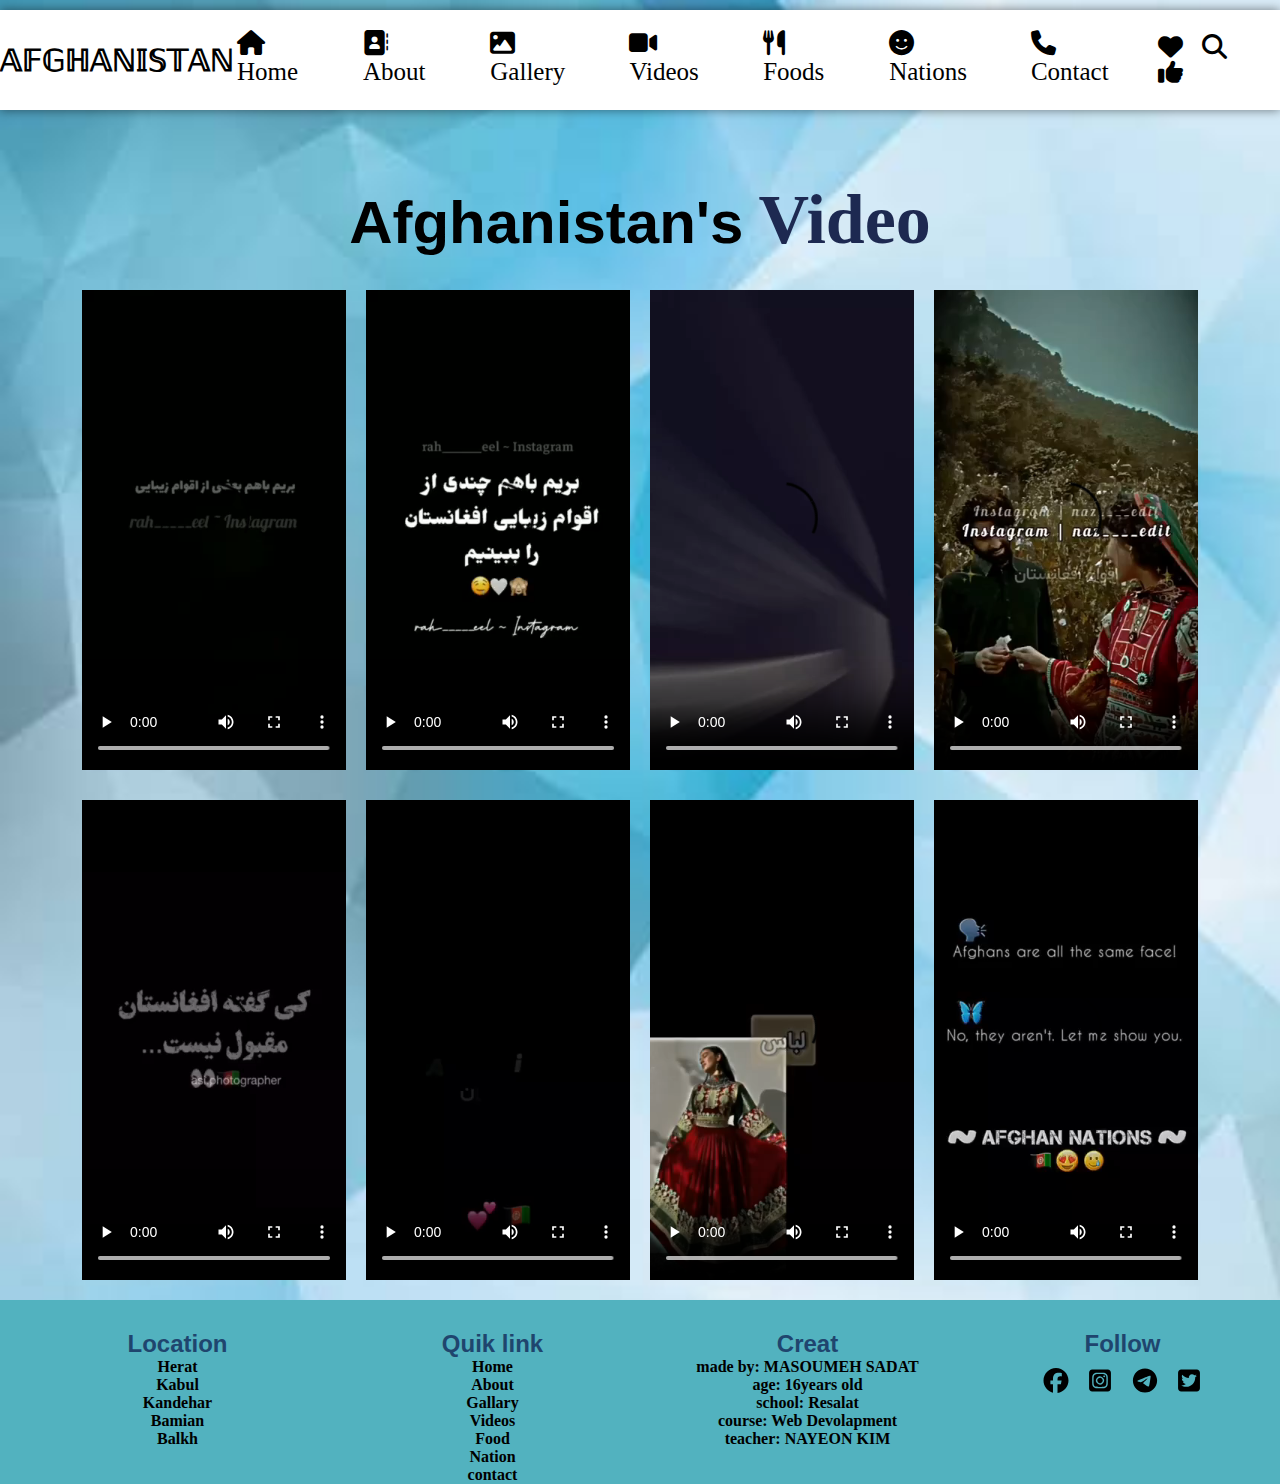
<file: Video.html>
<!Doctype html>
<html lang="en">
    <head>
        <meta charset="UTF-8">
        <meta http-equiv="X-UA-Compatible" content="IE=edge">
        <meta name="viewport" content="width=device-width, initial-scale=1.0">
        <link rel="stylesheet" href="Video.css" type="text/css">
        <link rel="icon" type="image/jpg" href="favicon.avif">
        <link rel="stylesheet" href="https://cdnjs.cloudflare.com/ajax/libs/font-awesome/6.5.1/css/all.min.css">
        <title>𝓐𝓕𝓖𝓗𝓐𝓝𝓘𝓢𝓣𝓐𝓝</title>
    </head>
    <body>
         <nav>
            <ul>
                <div class="logo">𝔸𝔽𝔾ℍ𝔸ℕ𝕀𝕊𝕋𝔸ℕ</div>
                <li><a href="index.html"><i class="fa-solid fa-house"></i>Home</a></li>
            <li><a href="About.html"><i class="fa-solid fa-address-book"></i>About</a></li>
            <li><a href="Gallery.html"><i class="fa-solid fa-image"></i>Gallery</a></li>
            <li><a href="Video.html"><i class="fa-solid fa-video"></i>Videos</a></li>
            <li><a href="Food.html"><i class="fa-solid fa-utensils"></i>Foods</a></li>
            <li><a href="Nation.html"><i class="fa-solid fa-face-smile"></i>Nations</a></li>
            <li><a href="Contact.html"><i class="fa-solid fa-phone"></i>Contact</a></li>
               
                <div class="icon">
                    <i class="fa-solid fa-heart"></i>
                    <i class="fa-solid fa-magnifying-glass"></i>
                    <i class="fa-solid fa-thumbs-up"></i>
                </div>
                </ul>
        </nav>
        <div class="h1">
        <h1>Afghanistan's<span>Video</span></h1>
        </div>

        <div class="video">
            <div class="dis">
            <video controls>
                <source src="video1.MP4">
            </video>

            <video controls>
                <source src="video2.mov">
            </video>

            <video controls>
                <source src="video3.mov">
            </video>


            <video controls>
                <source src="video4.MP4">
            </video>
            </div>

            <div class="dis">
            <video controls>
                <source src="video5.MP4">
            </video>


            <video controls>
                <source src="video6.MP4">
            </video>


            <video controls>
                <source src="video7.MP4">
            </video>

            <video controls>
                <source src="video8.MP4">
            </video>
            </div>

        </div>
        <footer>
            <div class="footer-main">
            <div class="footer-tag">
                <h2>Location</h2>
                <p>Herat</p>
                <p>Kabul</p>
                <p>Kandehar</p>
                <p>Bamian</p>
                <p>Balkh</p>
            </div>

            <div class="footer-tag">
                <h2>Quik link</h2>
                <p>Home</p>
                <p>About</p>
                <p>Gallary</p>
                <p>Videos</p>
                <p>Food</p>
                <p>Nation</p>
                <p>contact</p>
            </div>

            <div class="footer-tag">
                <h2>Creat</h2>
                <p>made by: MASOUMEH SADAT</p>
                <p>age: 16years old</p>
                <p>school: Resalat</p>
                <p>course: Web Devolapment</p>
                <p>teacher: NAYEON KIM</p>
            </div>

            <div class="footer-tag">
                <h2>Follow</h2>
                <svg  style="margin-top: 10px;" xmlns="http://www.w3.org/2000/svg" height="25" width="25" viewBox="0 0 512 512"><!--!Font Awesome Free 6.5.1 by @fontawesome - https://fontawesome.com License - https://fontawesome.com/license/free Copyright 2023 Fonticons, Inc.--><path d="M512 256C512 114.6 397.4 0 256 0S0 114.6 0 256C0 376 82.7 476.8 194.2 504.5V334.2H141.4V256h52.8V222.3c0-87.1 39.4-127.5 125-127.5c16.2 0 44.2 3.2 55.7 6.4V172c-6-.6-16.5-1-29.6-1c-42 0-58.2 15.9-58.2 57.2V256h83.6l-14.4 78.2H287V510.1C413.8 494.8 512 386.9 512 256h0z"/></svg>
                <svg xmlns="http://www.w3.org/2000/svg" height="25" width="25" viewBox="0 0 448 512"><!--!Font Awesome Free 6.5.1 by @fontawesome - https://fontawesome.com License - https://fontawesome.com/license/free Copyright 2023 Fonticons, Inc.--><path d="M194.4 211.7a53.3 53.3 0 1 0 59.3 88.7 53.3 53.3 0 1 0 -59.3-88.7zm142.3-68.4c-5.2-5.2-11.5-9.3-18.4-12c-18.1-7.1-57.6-6.8-83.1-6.5c-4.1 0-7.9 .1-11.2 .1c-3.3 0-7.2 0-11.4-.1c-25.5-.3-64.8-.7-82.9 6.5c-6.9 2.7-13.1 6.8-18.4 12s-9.3 11.5-12 18.4c-7.1 18.1-6.7 57.7-6.5 83.2c0 4.1 .1 7.9 .1 11.1s0 7-.1 11.1c-.2 25.5-.6 65.1 6.5 83.2c2.7 6.9 6.8 13.1 12 18.4s11.5 9.3 18.4 12c18.1 7.1 57.6 6.8 83.1 6.5c4.1 0 7.9-.1 11.2-.1c3.3 0 7.2 0 11.4 .1c25.5 .3 64.8 .7 82.9-6.5c6.9-2.7 13.1-6.8 18.4-12s9.3-11.5 12-18.4c7.2-18 6.8-57.4 6.5-83c0-4.2-.1-8.1-.1-11.4s0-7.1 .1-11.4c.3-25.5 .7-64.9-6.5-83l0 0c-2.7-6.9-6.8-13.1-12-18.4zm-67.1 44.5A82 82 0 1 1 178.4 324.2a82 82 0 1 1 91.1-136.4zm29.2-1.3c-3.1-2.1-5.6-5.1-7.1-8.6s-1.8-7.3-1.1-11.1s2.6-7.1 5.2-9.8s6.1-4.5 9.8-5.2s7.6-.4 11.1 1.1s6.5 3.9 8.6 7s3.2 6.8 3.2 10.6c0 2.5-.5 5-1.4 7.3s-2.4 4.4-4.1 6.2s-3.9 3.2-6.2 4.2s-4.8 1.5-7.3 1.5l0 0c-3.8 0-7.5-1.1-10.6-3.2zM448 96c0-35.3-28.7-64-64-64H64C28.7 32 0 60.7 0 96V416c0 35.3 28.7 64 64 64H384c35.3 0 64-28.7 64-64V96zM357 389c-18.7 18.7-41.4 24.6-67 25.9c-26.4 1.5-105.6 1.5-132 0c-25.6-1.3-48.3-7.2-67-25.9s-24.6-41.4-25.8-67c-1.5-26.4-1.5-105.6 0-132c1.3-25.6 7.1-48.3 25.8-67s41.5-24.6 67-25.8c26.4-1.5 105.6-1.5 132 0c25.6 1.3 48.3 7.1 67 25.8s24.6 41.4 25.8 67c1.5 26.3 1.5 105.4 0 131.9c-1.3 25.6-7.1 48.3-25.8 67z"/></svg>
             <svg xmlns="http://www.w3.org/2000/svg" height="25" width="25" viewBox="0 0 496 512"><!--!Font Awesome Free 6.5.1 by @fontawesome - https://fontawesome.com License - https://fontawesome.com/license/free Copyright 2023 Fonticons, Inc.--><path d="M248 8C111 8 0 119 0 256S111 504 248 504 496 393 496 256 385 8 248 8zM363 176.7c-3.7 39.2-19.9 134.4-28.1 178.3-3.5 18.6-10.3 24.8-16.9 25.4-14.4 1.3-25.3-9.5-39.3-18.7-21.8-14.3-34.2-23.2-55.3-37.2-24.5-16.1-8.6-25 5.3-39.5 3.7-3.8 67.1-61.5 68.3-66.7 .2-.7 .3-3.1-1.2-4.4s-3.6-.8-5.1-.5q-3.3 .7-104.6 69.1-14.8 10.2-26.9 9.9c-8.9-.2-25.9-5-38.6-9.1-15.5-5-27.9-7.7-26.8-16.3q.8-6.7 18.5-13.7 108.4-47.2 144.6-62.3c68.9-28.6 83.2-33.6 92.5-33.8 2.1 0 6.6 .5 9.6 2.9a10.5 10.5 0 0 1 3.5 6.7A43.8 43.8 0 0 1 363 176.7z"/></svg>
                <svg xmlns="http://www.w3.org/2000/svg" height="25" width="25" viewBox="0 0 448 512"><!--!Font Awesome Free 6.5.1 by @fontawesome - https://fontawesome.com License - https://fontawesome.com/license/free Copyright 2023 Fonticons, Inc.--><path d="M64 32C28.7 32 0 60.7 0 96V416c0 35.3 28.7 64 64 64H384c35.3 0 64-28.7 64-64V96c0-35.3-28.7-64-64-64H64zM351.3 199.3v0c0 86.7-66 186.6-186.6 186.6c-37.2 0-71.7-10.8-100.7-29.4c5.3 .6 10.4 .8 15.8 .8c30.7 0 58.9-10.4 81.4-28c-28.8-.6-53-19.5-61.3-45.5c10.1 1.5 19.2 1.5 29.6-1.2c-30-6.1-52.5-32.5-52.5-64.4v-.8c8.7 4.9 18.9 7.9 29.6 8.3c-9-6-16.4-14.1-21.5-23.6s-7.8-20.2-7.7-31c0-12.2 3.2-23.4 8.9-33.1c32.3 39.8 80.8 65.8 135.2 68.6c-9.3-44.5 24-80.6 64-80.6c18.9 0 35.9 7.9 47.9 20.7c14.8-2.8 29-8.3 41.6-15.8c-4.9 15.2-15.2 28-28.8 36.1c13.2-1.4 26-5.1 37.8-10.2c-8.9 13.1-20.1 24.7-32.9 34c.2 2.8 .2 5.7 .2 8.5z"/></svg>
            </div>
            </div>

        </footer>
    </body>
</html>
</file>
<file: styles.css>
*{
    margin: 0;
    padding: 0;
    box-sizing: border-box;
    font-family: sans-serif;
    min-width: 40px;

}
html{
    background: url(https://i.pinimg.com/originals/7a/2e/c7/7a2ec7008f206fa24cec375a03d39db4.jpg);
    background-repeat: no-repeat;
    background-size: cover;
}


nav .logo{
    font-size: 30px;
    font-weight: bold;
    transition: 0.5s;
    cursor: pointer;
}
nav .logo:hover{
    transform: scale(0.9);
    color: #52B2BF;
}
nav ul{
    list-style: none;
    display: flex;
    justify-content: space-around;
    align-items: center;
    right:0;
    left: 0;
    z-index: 1;
    background: white;
    box-shadow: 0 0 10px rgb(0,0,0,0.5);
    height: 100px;
    margin-top: 10px;
}
nav ul li{
    display: inline-block;
    margin: 0 15px;
}
nav ul li a{
    text-decoration: none;
    color: black;
    font-size: 25px;
    transition: 0.1s;
    background: white;
    font-family: cursive;
}

nav ul li a:after{
    content: '';
    width: 0%;
    height: 4px;
    background:  #52B2BF;
    display: block;
    transition: 0.5s linear;
}
nav ul li a:hover::after{
    width: 100%;
}
nav ul li a:hover{
    color:  #52B2BF;

}
.main{
    display: flex;
    align-items: center;
    justify-content: left;
    position: relative;
    top: 18rem;
    width: 800px;
}
.main .men-text h1{
    font-size: 50px;
    position: relative;
    left: 40px;
    color: #0A1172;
}
.main .men-text h1 span{
    color:  #1D2951;
    font-size: 70px;
    font-family: mv boli;

    
}
.main .men-text h3{
    font-size: 30px;
    margin-left: 40px;
    color: white;
}
.main .men-text p{
    font-size: 20px;
    font-weight: bold;
    margin-left: 40px;
    margin-top: 9px;
    color:  #1D2951;
}
.btn{
    background: #52B2BF;
    position: relative;
    left: 132px;
    top: 23rem;
    cursor: pointer;
    font-size: 28px;
    color: white;
    padding: 10px;
}
botton{
    box-shadow: 0 0 5px #52B2BF,0 0 25px #52B2BF;
}
botton:hover{
    box-shadow:  0 0 5px #52B2BF,0 0 25px #52B2BF,0 0 50px #52B2BF,0 0 100px #52B2BF,0 0 200px #52B2BF;
}
footer{
    padding: 30px 0 0 20px;
    background:  #52B2BF;
    margin-top: 700px;
}

footer .footer-main{
    display: grid;
    grid-template-columns: 1fr 1fr 1fr 1fr;
}
footer .footer-main .footer-tag{
    text-align: center;
}
footer .footer-main .footer-tag h2{
    color:  #1F456E;
}
footer .footer-main .footer-tag p{
    font-family: mv boli;
    font-weight: bold;
    
}
i{
    font-size: 25px; 
    gap: 5px;
    cursor: pointer;
}
i:hover{
    color: #52B2BF;
}
</file>
<file: About.css>
*{
    margin: 0;
    padding: 0;
    box-sizing: border-box;
    font-family: sans-serif;
    min-width: 40px;

}
html{
    background: url(not.jpg);
    background-repeat: no-repeat;
    background-size: cover;
}
nav .logo{
    font-size: 30px;
    font-weight: bold;
}
nav ul{
    list-style: none;
    display: flex;
    justify-content: space-around;
    align-items: center;
    right:0;
    left: 0;
    z-index: 1;
    background: white;
    box-shadow: 0 0 10px rgb(0,0,0,0.5);
    height: 100px;
    margin-top: 10px;
}
nav ul li{
    display: inline-block;
    margin: 0 15px;
}
nav ul li a{
    text-decoration: none;
    color: black;
    font-size: 25px;
    transition: 0.1s;
    background: white;
    font-family: cursive;
}

nav ul li a:after{
    content: '';
    width: 0%;
    height: 4px;
    background:  #52B2BF;
    display: block;
    transition: 0.5s linear;
}
nav ul li a:hover::after{
    width: 100%;
}
nav ul li a:hover{
    color:  #52B2BF;
}
.a{
    width:100%;

}
.a .see{
    bottom: 40px;
    left: 37rem;
}
.see img{
    width: 300px;
    border: 3px solid  #2C3E4C;
    border-radius: 10px; 
    transition: 0.5s;   
}
.see img:hover{
    box-shadow:  0 0 5px cyan,0 0 25px cyan,0 0 50px cyan,0 0 100px cyan,0 0 200px cyan;
}
.note h1{
    font-size: 60px;
    margin-top: 40px;
    text-align: center;
    transition: 0.3s;
}
.note h1 span{
    margin-left: 15px;
    font-size: 70px; 
    font-family: mv boli;
    color: #1D2951;
}
.note h1:hover{
    transform: scale(1.2);
}
.a p{
    font-size: 20px;
    font-weight: bold;
}
.see{
    width: 900px;
    position: relative;
}

.a{
    margin-top: 70px;
    justify-content:center;
     
}
.see {
    display:flex;
    margin-top:30px;
}
.see .para p{
    margin-top: 100px;
    margin-left: 5rem;
    font-size: 30px;
    font-family: Dancing Script;
    transition: 0.3s;
    color: #1F456E;
}
.see .para p:hover{
    transform: scaleY(1.5);;
    color: #1D2951;
}
footer{
    padding: 30px 0 0 20px;
    background:  #52B2BF;
}

footer .footer-main{
    display: grid;
    grid-template-columns: 1fr 1fr 1fr 1fr;
}
footer .footer-main .footer-tag{
    text-align: center;
}
footer .footer-main .footer-tag h2{
    color:  #1F456E;
}
footer .footer-main .footer-tag p{
    font-family: mv boli;
    font-weight: bold;
    
}
i{
    font-size: 25px; 
    gap: 5px;
    cursor: pointer;
}
i:hover{
    color: #52B2BF;
}
nav .logo{
    font-size: 30px;
    font-weight: bold;
    transition: 0.5s;
    cursor: pointer;
}
nav .logo:hover{
    transform: scale(0.9);
    color: #52B2BF;
}
</file>
<file: Contact.css>
*{
    margin: 0;
    padding: 0;
    box-sizing: border-box;
    font-family: sans-serif;
    min-width: 40px;

}
html{
    background: url(not.jpg);
    background-repeat: no-repeat;
    background-size: cover;
}


nav .logo{
    font-size: 30px;
    font-weight: bold;
}
nav ul{
    list-style: none;
    display: flex;
    justify-content: space-around;
    align-items: center;
    right:0;
    left: 0;
    z-index: 1;
    background: white;
    box-shadow: 0 0 10px rgb(0,0,0,0.5);
    height: 100px;
    margin-top: 10px;
}
nav ul li{
    display: inline-block;
    margin: 0 15px;
}
nav ul li a{
    text-decoration: none;
    color: black;
    font-size: 25px;
    transition: 0.1s;
    background: white;
    font-family: cursive;
}

nav ul li a:after{
    content: '';
    width: 0%;
    height: 4px;
    background:  #52B2BF;
    display: block;
    transition: 0.5s linear;
}
nav ul li a:hover::after{
    width: 100%;
}
nav ul li a:hover{
    color:  #52B2BF;

}

.h1 h1{
    font-size: 55px;
    display: flex;
    align-items: center;
    justify-content: center;
    margin-bottom: 30px;
}
.h1 h1 span{
    margin-left: 15px;
    font-size: 70px; 
    font-family: mv boli;
    color: #1D2951;
} 
.contact{
    width: 100%;
}
.contact .contact-main{
    display: flex;
    align-items: center;
    justify-content: space-around;
}
.contact .contact-main iframe{
    width: 700px;
    height: 650px;
    border-radius: 40px;
    margin-bottom: -40px;
}

.contact .contact-main form{
    margin-left: -30rem;
}
.contact .contact-main form label{
    line-height: 30px;
    font-family: mv boli;
    font-weight: bold;
    color: #1D2951;
    margin-top: 20px;
}
.contact .contact-main form input{
    width: 21rem;
    height: 4rem;
    padding: 15px;
    border: 3px solid  #1F456E;
    border-radius: 20px;
    background-color: #63C5DA;
    color: black;
    font-family: mv boli;
    font-weight: bold;
    outline: none;
}
.contact .contact-main form #city{
    width: 130px;
    height: 4rem;
    padding: 15px;
    border: 3px solid  #1F456E;
    border-radius: 20px;
    background-color: #63C5DA;
    color: black;
    font-family: mv boli;
    font-weight: bold;
}
.contact .contact-main form option{
    background-color: #63C5DA;
    color: black;
    font-family: mv boli;
    font-weight: bold;
}
.contact .contact-main form button{
    padding: 10px 10px;
    width: 6rem;
    background: #63C5DA;
    color: black;
    text-decoration: none;
    border: 3px solid  #1F456E;
    border-radius: 10px;
    margin-top: 20px;
    text-align: center;
}
.contact .contact-main form button:hover{
    box-shadow:  0 0 5px  #0039A6,0 0 25px  #0039A6,0 0 50px  #0039A6,0 0 100px  #0039A6,0 0 200px  #0039A6;
}
footer{
    width: 100%;
    padding: 30px 0 0 20px;
    background:  #52B2BF;
    margin-top: 60px;
}
footer .footer-main{
    display: grid;
    grid-template-columns: 1fr 1fr 1fr 1fr;
}
footer .footer-main .footer-tag{
    text-align: center;
}
footer .footer-main .footer-tag h2{
    color:   #2C3E4C;
}
footer .footer-main .footer-tag p{
    font-family: mv boli ;
    font-weight: bold;
    
}
i{
    font-size: 25px; 
    gap: 5px;
    cursor: pointer;
}
i:hover{
    color: #52B2BF;
}
nav .logo{
    font-size: 30px;
    font-weight: bold;
    transition: 0.5s;
    cursor: pointer;
}
nav .logo:hover{
    transform: scale(0.9);
    color: #52B2BF;
}
</file>
<file: Food.css>
*{
    margin: 0;
    padding: 0;
    box-sizing: border-box;
    font-family: sans-serif;
    min-width: 40px;

}
html{
    background: url(not.jpg);
    background-repeat: no-repeat;
    background-size: cover;
}


nav .logo{
    font-size: 30px;
    font-weight: bold;
}
nav ul{
    list-style: none;
    display: flex;
    justify-content: space-around;
    align-items: center;
    right:0;
    left: 0;
    z-index: 1;
    background: white;
    box-shadow: 0 0 10px rgb(0,0,0,0.5);
    height: 100px;
    margin-top: 10px;
}
nav ul li{
    display: inline-block;
    margin: 0 15px;
}
nav ul li a{
    text-decoration: none;
    color: black;
    font-size: 25px;
    transition: 0.1s;
    background: white;
    font-family: cursive;
}

nav ul li a:after{
    content: '';
    width: 0%;
    height: 4px;
    background:  #52B2BF;
    display: block;
    transition: 0.5s linear;
}
nav ul li a:hover::after{
    width: 100%;
}
nav ul li a:hover{
    color:  #52B2BF;

}
.h1 h1{
    font-size: 55px;
    display: flex;
    align-items: center;
    justify-content: center;
    margin-bottom: 30px;
    transition: 0.3s;
}
.h1 h1:hover{
    transform: scale(1.2);
}
.h1 h1 span{
    margin-left: 15px;
    font-size: 70px; 
    font-family: mv boli;
    color: #1D2951;
}  
.food{
    width: 100%;
}
.food .dis{
    display: flex;
    justify-content: center;
    align-items: center;
    gap: 30px;
}
.food .food-card .food-image img{
    width: 300px;
    transition: 0.5s;
    border-radius: 30px;
    border: 8px solid #016064;
    
}
.food .food-card .food-image:hover img{
    transform: scale(1.1);
}
.food .food-card .small-card{
    float: right;
    position: relative;
    top: -20px;
    left: -1rem;
    opacity: 0;
    transition: 0.3s;
}
.food .food-card:hover .small-card{
    top: -280px;
    opacity: 1;
}
.food .food-card .food-info h2{
    text-align: center;
    margin: 10px auto 10px auto;
    font-size: 30px;
    color: #1D2951;
}
.food .food-card .food-info p{
    text-align: center;
    margin-top: 8px;
}
.food .food-card .icon{
    margin-top: 8px;
    text-align: center;

}
.food .food-card .food-btn{
    display: flex;
    align-items: center;
    justify-content: center;
    text-decoration: none;
    color: white;
    background: #016064;
    padding: 8px 10px;
    margin: 30px;
}
footer{
    width: 100%;
    padding: 30px 0 0 20px;
    background:  #52B2BF;
}
footer .footer-main{
    display: grid;
    grid-template-columns: 1fr 1fr 1fr 1fr;
}
footer .footer-main .footer-tag{
    text-align: center;
}
footer .footer-main .footer-tag h2{
    color:  #1F456E;
}
footer .footer-main .footer-tag p{
    font-family: mv boli ;
    font-weight: bold;
    
}
i{
    font-size: 25px; 
    gap: 5px;
    cursor: pointer;
}
i:hover{
    color: #52B2BF;
}
nav .logo{
    font-size: 30px;
    font-weight: bold;
    transition: 0.5s;
    cursor: pointer;
}
nav .logo:hover{
    transform: scale(0.9);
    color: #52B2BF;
}
</file>
<file: Gallery.css>
*{
    margin: 0;
    padding: 0;
    box-sizing: border-box;
    font-family: sans-serif;
    min-width: 40px;

}
html{
    background: url(not.jpg);
    background-repeat: no-repeat;
    background-size: cover;
}


nav .logo{
    font-size: 30px;
    font-weight: bold;
}
nav ul{
    list-style: none;
    display: flex;
    justify-content: space-around;
    align-items: center;
    right:0;
    left: 0;
    z-index: 1;
    background: white;
    box-shadow: 0 0 10px rgb(0,0,0,0.5);
    height: 100px;
    margin-top: 10px;
}
nav ul li{
    display: inline-block;
    margin: 0 15px;
}
nav ul li a{
    text-decoration: none;
    color: black;
    font-size: 25px;
    transition: 0.1s;
    background: white;
    font-family: cursive;
}

nav ul li a:after{
    content: '';
    width: 0%;
    height: 4px;
    background:  #52B2BF;
    display: block;
    transition: 0.5s linear;
}
nav ul li a:hover::after{
    width: 100%;
}
nav ul li a:hover{
    color:  #52B2BF;

}
.gallery{
    width: 100%;
}
.gallery h1{
    font-size: 55px;
    display: flex;
    align-items: center;
    justify-content: center;
    margin-top: 50px;
    transition: 0.2s;
}
.gallery h1:hover{
    transform: scale(1.2);
}
.gallery h1 span{
    color: #1D2951;
    margin-left: 15px;
    font-family: mv boli;
}
.gallery .gallery-image img{
    margin-top: 5rem;
    width: 350px; 
    border-radius: 30px;
    border: 3px solid #281E5D;
}
.gallery .gallery-image img:hover{
    box-shadow:   0 0 5px  #0039A6,0 0 25px  #0039A6,0 0 50px  #0039A6,0 0 100px  #0039A6,0 0 200px  #0039A6;
}
.gallery .gallery-image h3{
    color: white;
    position: absolute;
    font-size: 30px;
    margin-top: -15rem;
   margin-left: 10px;
    z-index: 5;
    opacity:0;
    transition: 0.5s;
}
.gallery .gallery-image:hover h3{
    opacity: 1;
}
.gallery .gallery-image:hover{
    opacity: 0.6;
    
}
.gallery .gallery-image .gallery-btn{
    position: absolute;
    margin-top: 15rem;
    color: white;
    background: #1F456E;
    padding: 8px 25px;
    text-decoration: none;
    margin-left: -21rem;
    opacity:0;
    z-index: 5;
}
.gallery .gallery-image:hover .gallery-btn{
    opacity: 1;
}
.gallery .gallery-f {
    display: flex;
    align-items: center;
    justify-content: center;
    gap: 10px;
}
footer{
    width: 100%;
    padding: 30px 0 0 20px;
    background:  #52B2BF;
    margin-top: 10px;
}
footer .footer-main{
    display: grid;
    grid-template-columns: 1fr 1fr 1fr 1fr;
}
footer .footer-main .footer-tag{
    text-align: center;
}
footer .footer-main .footer-tag h2{
    color:  #1F456E;
}
footer .footer-main .footer-tag p{
    font-family: mv boli ;
    font-weight: bold;
    
}
i{
    font-size: 25px; 
    gap: 5px;
    cursor: pointer;
}
i:hover{
    color: #52B2BF;
}
nav .logo{
    font-size: 30px;
    font-weight: bold;
    transition: 0.5s;
    cursor: pointer;
}
nav .logo:hover{
    transform: scale(0.9);
    color: #52B2BF;
}
</file>
<file: Nation.css>
*{
    margin: 0;
    padding: 0;
    box-sizing: border-box;
    font-family: sans-serif;
    min-width: 40px;

}
html{
    background: url(not.jpg);
    background-repeat: no-repeat;
    background-size: cover;
}


nav .logo{
    font-size: 30px;
    font-weight: bold;
}
nav ul{
    list-style: none;
    display: flex;
    justify-content: space-around;
    align-items: center;
    right:0;
    left: 0;
    z-index: 1;
    background: white;
    box-shadow: 0 0 10px rgb(0,0,0,0.5);
    height: 100px;
    margin-top: 10px;
}
nav ul li{
    display: inline-block;
    margin: 0 15px;
}
nav ul li a{
    text-decoration: none;
    color: black;
    font-size: 25px;
    transition: 0.1s;
    background: white;
    font-family: cursive;
}

nav ul li a:after{
    content: '';
    width: 0%;
    height: 4px;
    background:  #52B2BF;
    display: block;
    transition: 0.5s linear;
}
nav ul li a:hover::after{
    width: 100%;
}
nav ul li a:hover{
    color:  #52B2BF;

}

.h1 h1{
    font-size: 55px;
    display: flex;
    align-items: center;
    justify-content: center;
    margin-bottom: 30px;
    transition: 0.3s;
}
.h1 h1:hover{
    transform: scale(1.2);
}
.h1 h1 span{
    margin-left: 15px;
    font-size: 70px; 
    font-family: mv boli;
    color: #1D2951;
}  
.nation{
    width:100%;
    height: 100vh;
}
.nation .dis{
    display: flex;
    justify-content: center;
    align-items: center;
    gap: 30px;
    margin-top: 20px;
}
.nation .nation-card{
    width: 350px;
    height: 500px;
    border-radius: 8px;
    border: 3px solid  #2C3E4C;
    padding: 8px 20px;
    margin: 0 8px;
}
.nation .nation-card:hover .nation-image{
    display: flex;
    position: relative;
    transition: 0.3s;
}
.nation .nation-card:hover .nation-image{
    transform: translateY(-60px);
}
.nation .nation-image img{
    width:300px;
    border-radius: 50%;
    border: 5px solid  #2C3E4C;
    object-fit: cover;
    object-position: center;
}
.nation .nation-card .nation-text{
    text-align: center;
}
.nation .nation-card .nation-text .name{
    color:  #2C3E4C;
}
.nation .nation-card:hover .nation-text .name{
    transform: translateY(-50px);
}
.nation .nation-card .nation-text .nation-icon{
    margin-top: 8px;
}
.nation .nation-card:hover .nation-text .nation-icon{
    transform: translateY(-30px);
}
.nation .nation-card .nation-text .nation-social{
    margin: 5px 1px;
    opacity:0;
    cursor: pointer;
    transition: 0.3s;
}
.nation .nation-card:hover .nation-text .nation-social{
    transform: translateY(-8px);
    opacity: 1;
}
.nation .nation-card .nation-text p{
    text-align: center;
    transition: 0.3s;
    line-height: 22px;
}
.nation .nation-card:hover .nation-text p{
    margin-top: 5px;
}
footer{
    width: 100%;
    padding: 30px 0 0 20px;
    background:  #52B2BF;
    margin-top: 700px;
}
footer .footer-main{
    display: grid;
    grid-template-columns: 1fr 1fr 1fr 1fr;
}
footer .footer-main .footer-tag{
    text-align: center;
}
footer .footer-main .footer-tag h2{
    color:   #2C3E4C;
}
footer .footer-main .footer-tag p{
    font-family: mv boli ;
    font-weight: bold;
    
}
i{
    font-size: 25px; 
    gap: 5px;
    cursor: pointer;
}
i:hover{
    color: #52B2BF;
}
nav .logo{
    font-size: 30px;
    font-weight: bold;
    transition: 0.5s;
    cursor: pointer;
}
nav .logo:hover{
    transform: scale(0.9);
    color: #52B2BF;
}
</file>
<file: Video.css>
*{
    margin: 0;
    padding: 0;
    box-sizing: border-box;
    font-family: sans-serif;
    min-width: 40px;

}
html{
    background: url(not.jpg);
    background-repeat: no-repeat;
    background-size: cover;
}


nav .logo{
    font-size: 30px;
    font-weight: bold;
}
nav ul{
    list-style: none;
    display: flex;
    justify-content: space-around;
    align-items: center;
    right:0;
    left: 0;
    z-index: 1;
    background: white;
    box-shadow: 0 0 10px rgb(0,0,0,0.5);
    height: 100px;
    margin-top: 10px;
}
nav ul li{
    display: inline-block;
    margin: 0 15px;
}
nav ul li a{
    text-decoration: none;
    color: black;
    font-size: 25px;
    transition: 0.1s;
    background: white;
    font-family: cursive;
}

nav ul li a:after{
    content: '';
    width: 0%;
    height: 4px;
    background:  #52B2BF;
    display: block;
    transition: 0.5s linear;
}
nav ul li a:hover::after{
    width: 100%;
}
nav ul li a:hover{
    color:  #52B2BF;

}
.h1 h1{
    font-size: 60px;
    margin-top: 70px;
    text-align: center;
    transition: 0.3s;
}
.h1 h1 span{
    margin-left: 15px;
    font-size: 70px; 
    font-family: mv boli;
    color: #1D2951;
}
.h1 h1:hover{
    transform: scale(1.2);
}
.video{
    width: 100%;
}
.video .dis{
    display: flex;
    gap: 20px;
    align-items: center;
    justify-content: center;
    margin-top: 30px;
    
}
.video .dis video{
    transition: 0.4s;
    height: 30rem;
}
.video .dis video:hover{
    box-shadow:  0 0 5px #016064,0 0 25px  #016064,0 0 50px #016064,0 0 100px  #016064,0 0 200px  #016064;
    transform: scale(1.2);
}
footer{
    width: 100%;
    padding: 30px 0 0 20px;
    background:  #52B2BF;
    margin-top: 20px;
}
footer .footer-main{
    display: grid;
    grid-template-columns: 1fr 1fr 1fr 1fr;
}
footer .footer-main .footer-tag{
    text-align: center;
}
footer .footer-main .footer-tag h2{
    color:  #1F456E;
}
footer .footer-main .footer-tag p{
    font-family: mv boli ;
    font-weight: bold;
    
}
i{
    font-size: 25px; 
    gap: 5px;
    cursor: pointer;
}
i:hover{
    color: #52B2BF;
}
nav .logo{
    font-size: 30px;
    font-weight: bold;
    transition: 0.5s;
    cursor: pointer;
}
nav .logo:hover{
    transform: scale(0.9);
    color: #52B2BF;
}
</file>
